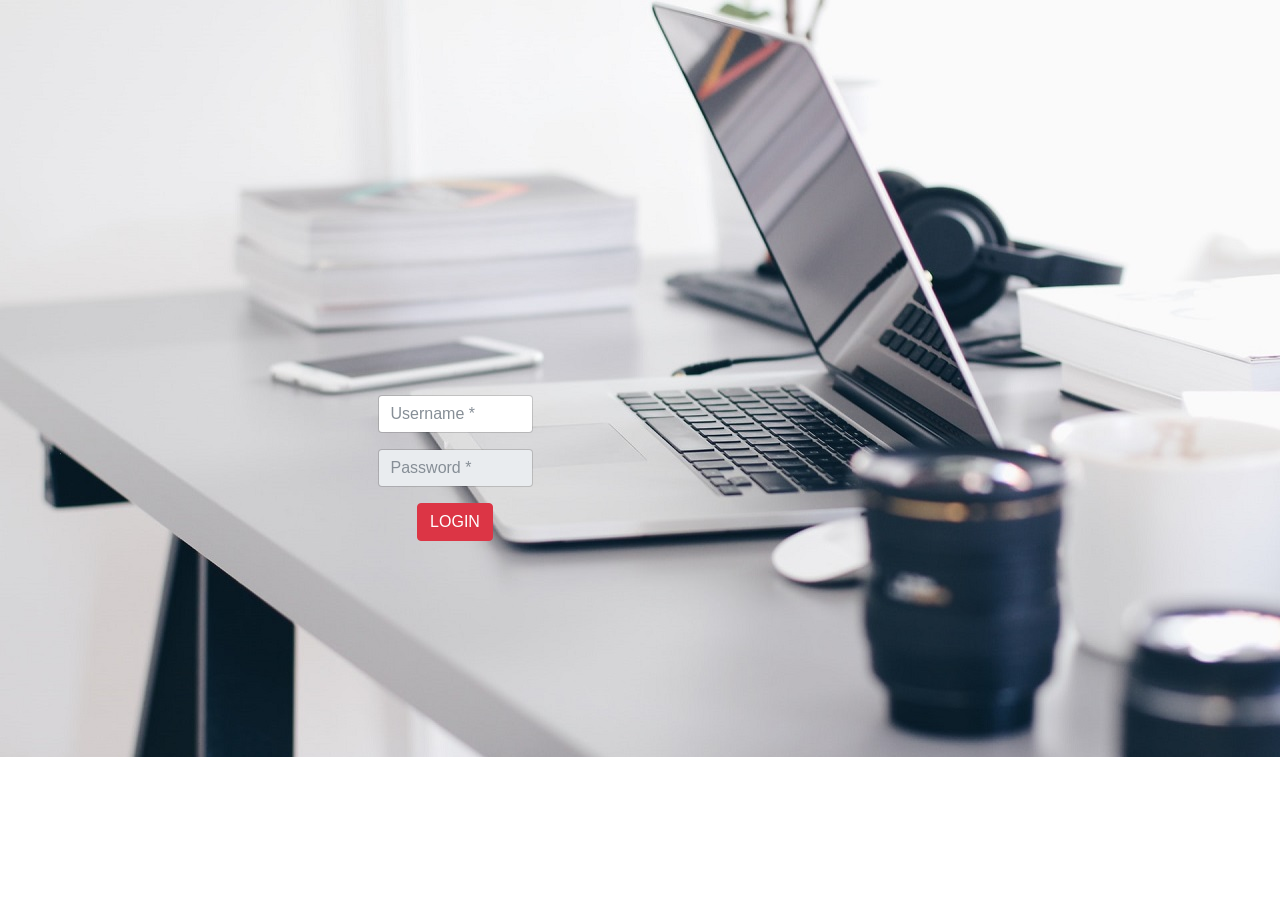
<file: index.html>
<!DOCTYPE html>
<html lang="en">

  <head>

    <meta charset="utf-8">
    <meta name="viewport" content="width=device-width, initial-scale=1, shrink-to-fit=no">
	<link rel="icon" type="image/png" href="assets/img/Infomedia.ico">
    <meta name="description" content="">
    <meta name="author" content="">

    <title>App PRA NPC</title>

    <!-- Bootstrap core CSS -->
    <link href="agency/css/bootstrap.min.css" rel="stylesheet">

    <!-- Custom fonts for this template -->
    <!--link href="agency/awesome/css/font-awesome.min.css" rel="stylesheet" type="text/css">
    <link href="https://fonts.googleapis.com/css?family=Montserrat:400,700" rel="stylesheet" type="text/css">
    <link href='https://fonts.googleapis.com/css?family=Kaushan+Script' rel='stylesheet' type='text/css'>
    <link href='https://fonts.googleapis.com/css?family=Droid+Serif:400,700,400italic,700italic' rel='stylesheet' type='text/css'>
    <link href='https://fonts.googleapis.com/css?family=Roboto+Slab:400,100,300,700' rel='stylesheet' type='text/css'>

    <!-- Custom styles for this template -->
    <link href="agency/css/agency.min.css" rel="stylesheet">

  </head>

  <body id="page-top">


    <!-- Header -->
    <header class="masthead" style="background-image:url(agency/img/wall2.jpg);">
      <div class="container">
        <div class="intro-text">
          <div class="intro-lead-in">
            <p>&nbsp;</p>
          </div>
          
		  <div class="col-lg-12">
            <form id="login" action='./index.php' method='post' autocomplete="off">
              <div class="row">
				<div class="col-md-3">
				</div>
                <div class="col-md-2">
                  <div class="form-group">
                    <input class="form-control" name="username" type="text" placeholder="Username *" autocomplete="off" required data-validation-required-message="Please enter your username.">
                    <p class="help-block text-danger"></p>
                  </div>
                  <div class="form-group">
                    <input class="form-control" name="password" type="password" placeholder="Password *" autocomplete="off" required readonly onFocus="$(this).removeAttr('readonly');" data-validation-required-message="Please enter your password.">
                    <p class="help-block text-danger"></p>
                  </div>
				  <div class="form-group">
                    <button id="sendMessageButton" class="btn btn-danger" type="submit">LOGIN</button>
                  </div>
                </div>
                <div class="col-md-2 text-left">
                  
                </div>
                <div class="clearfix"></div>
                
              </div>
            </form>
          </div>
        </div>
      </div>
    </header>


    <script src="agency/js/jquery.min.js"></script>
    <script src="agency/js/popper.min.js"></script>

    <!-- Plugin JavaScript -->
    <script src="agency/js/jquery.easing.min.js"></script>

  </body>

</html>
</file>
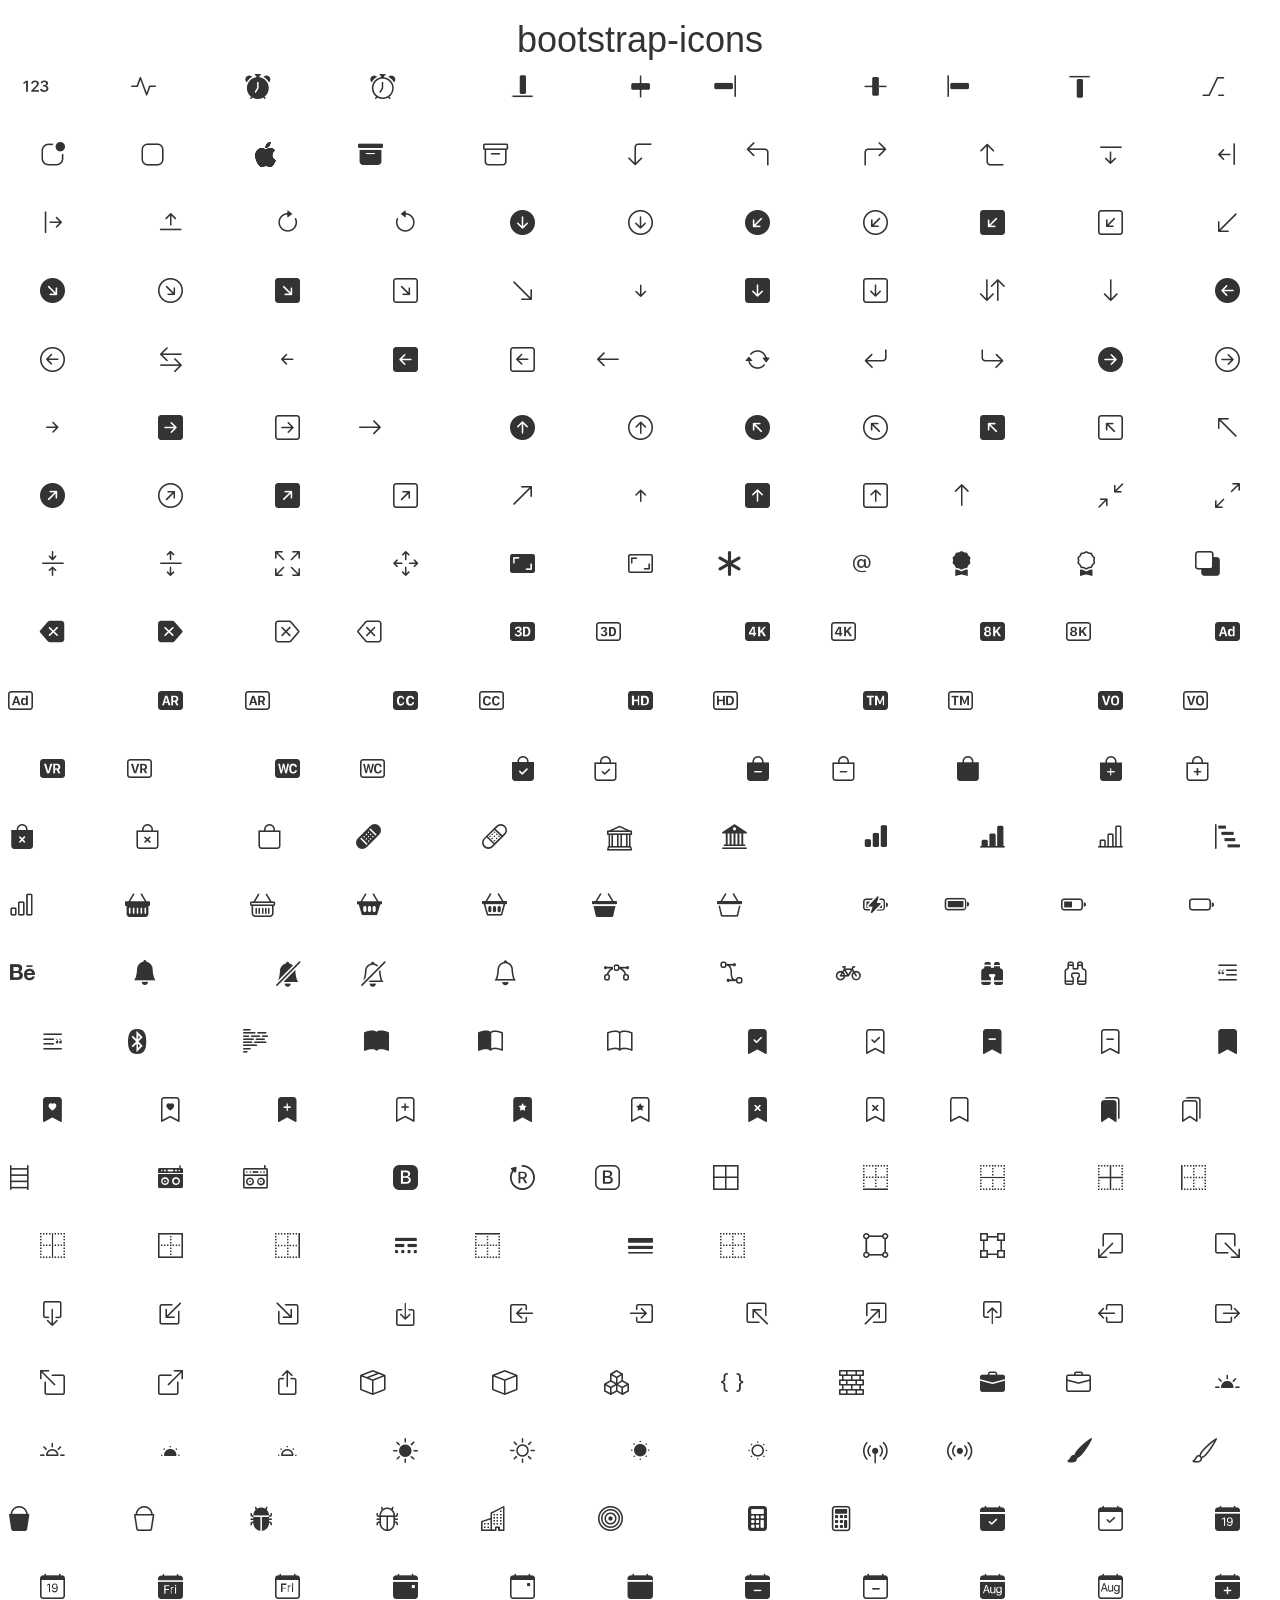
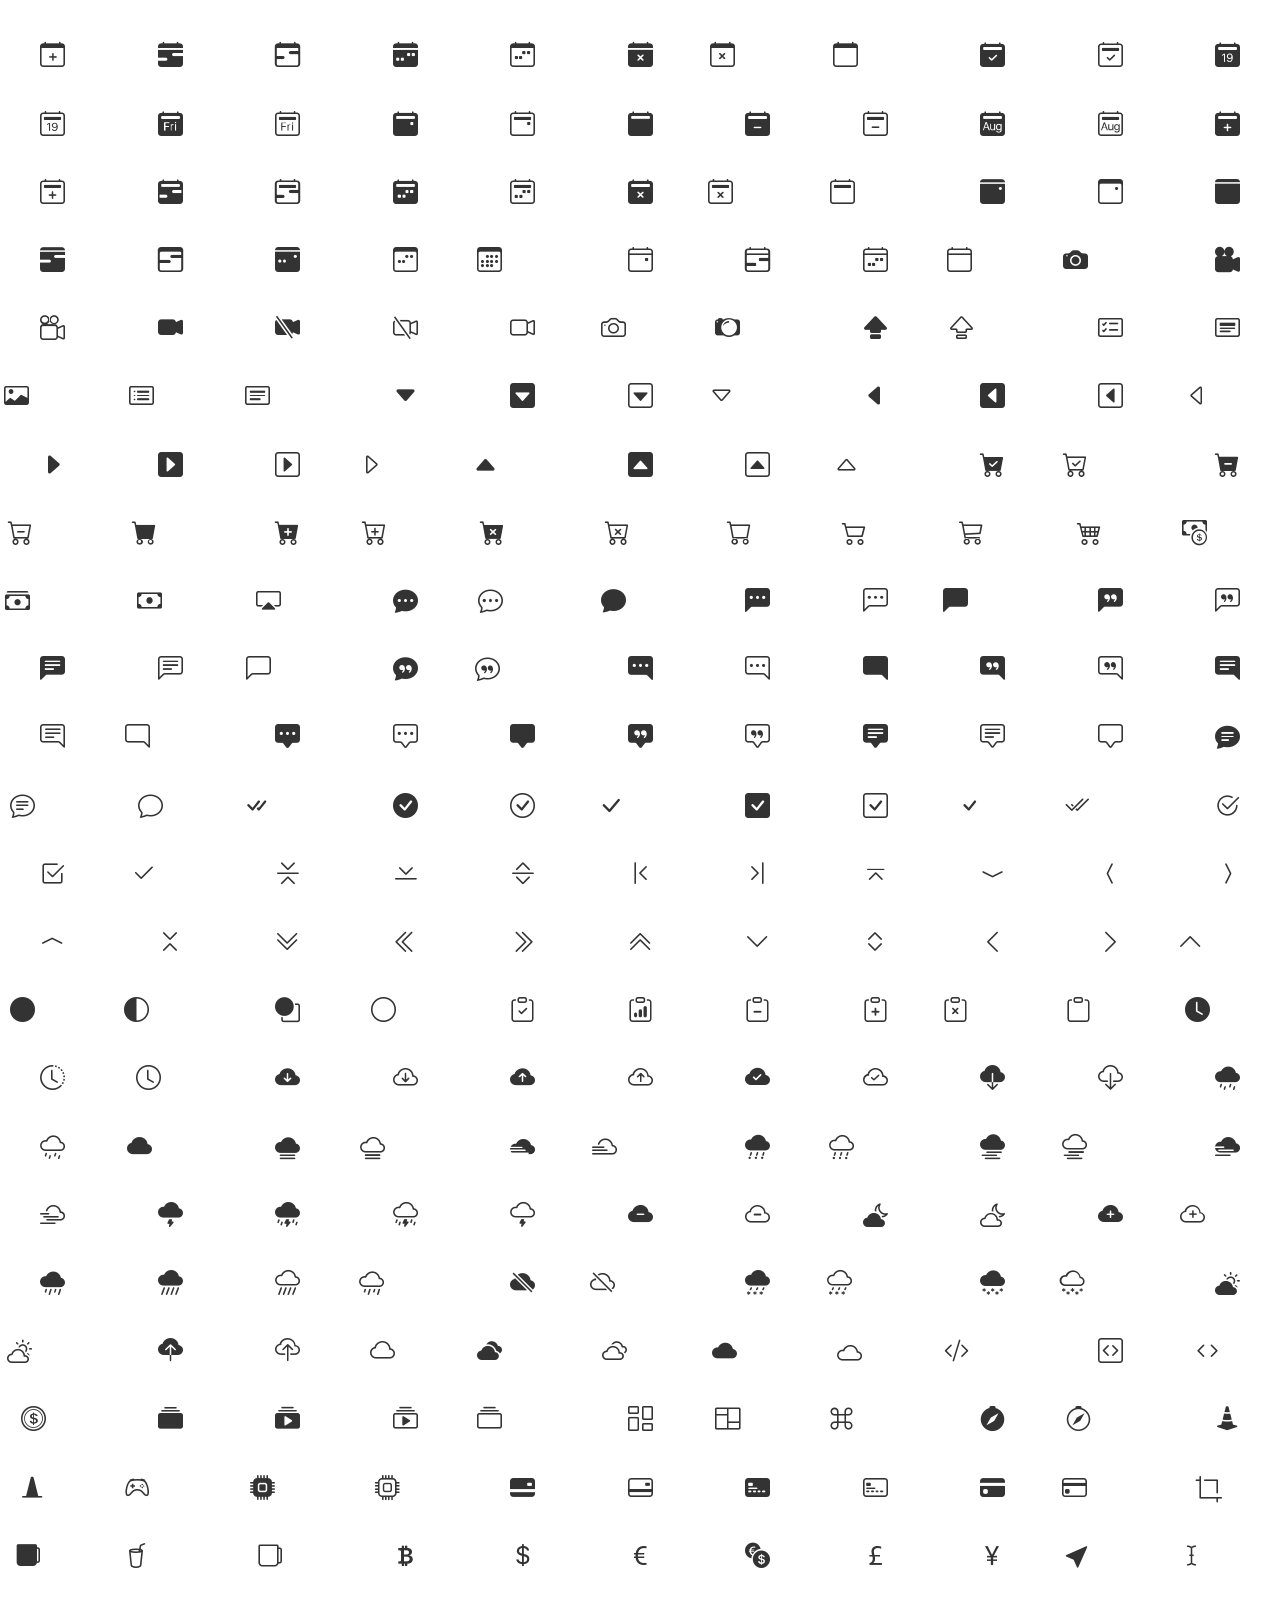
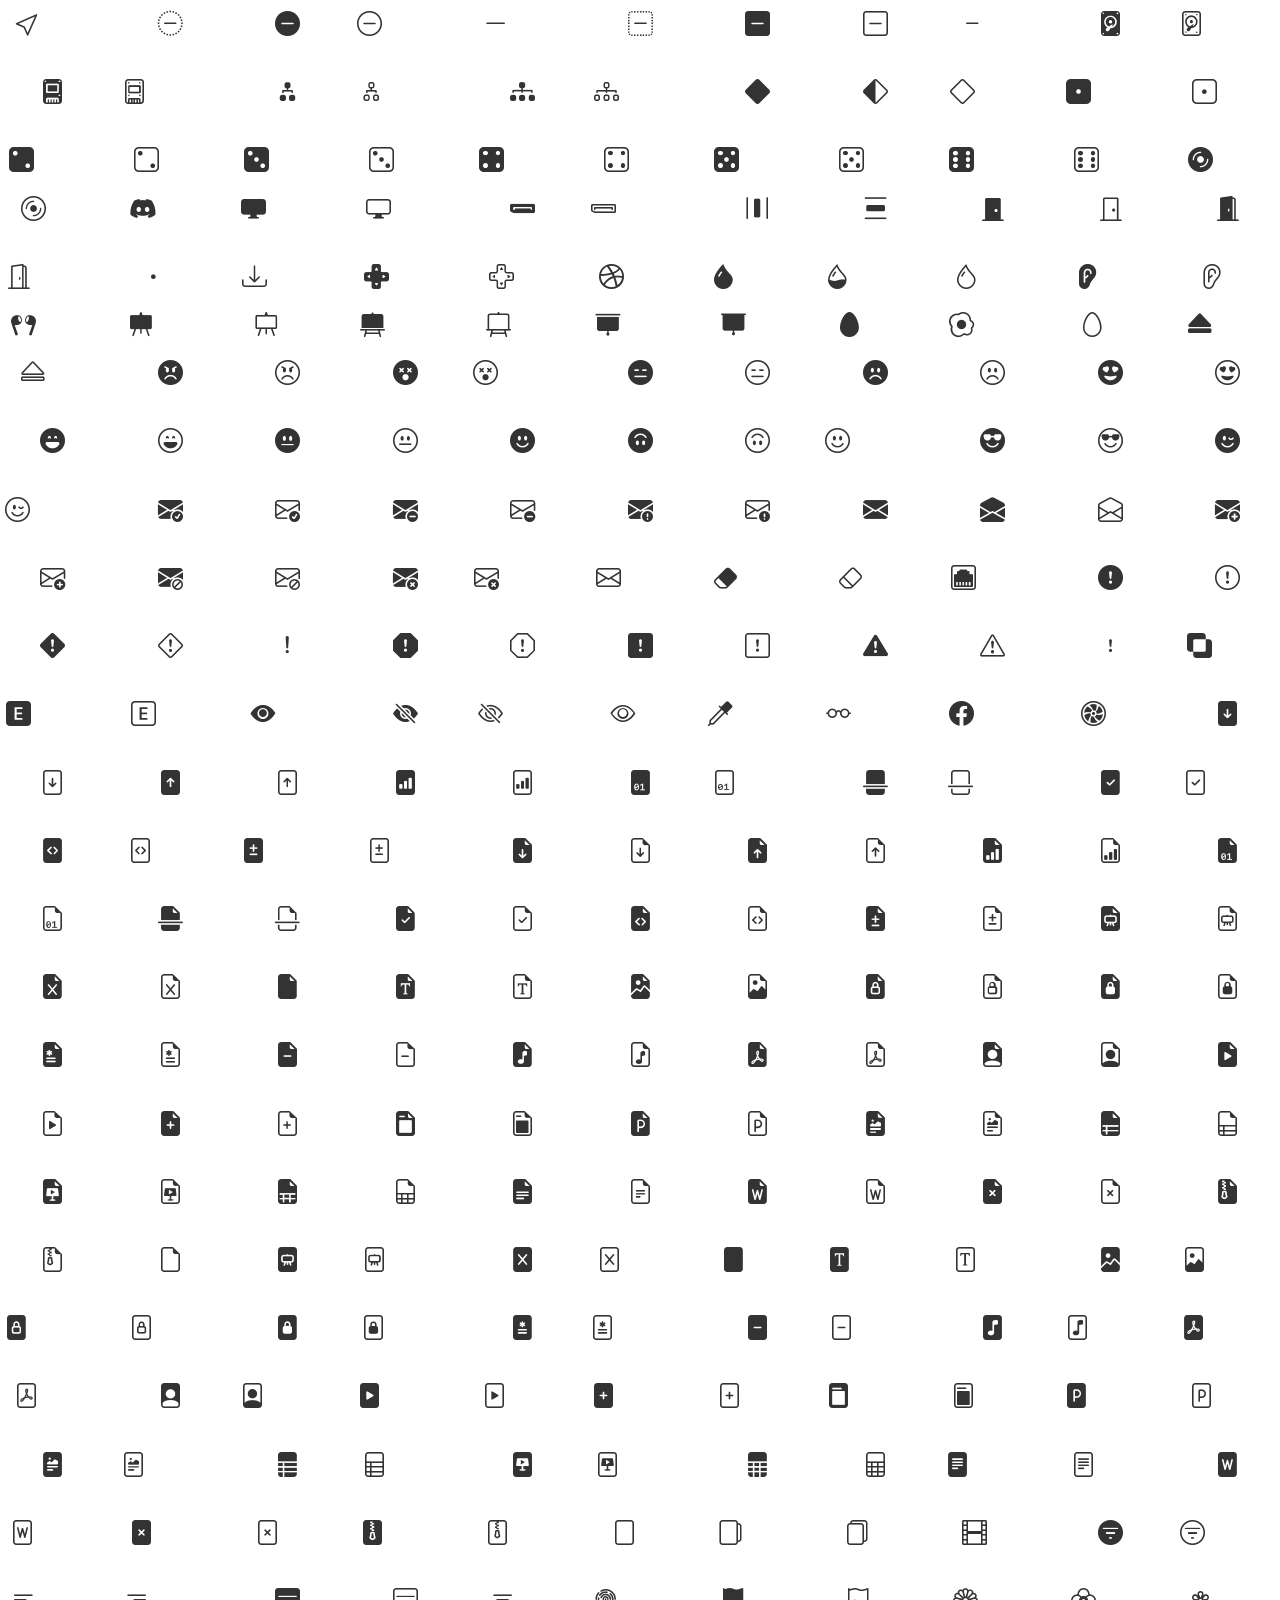
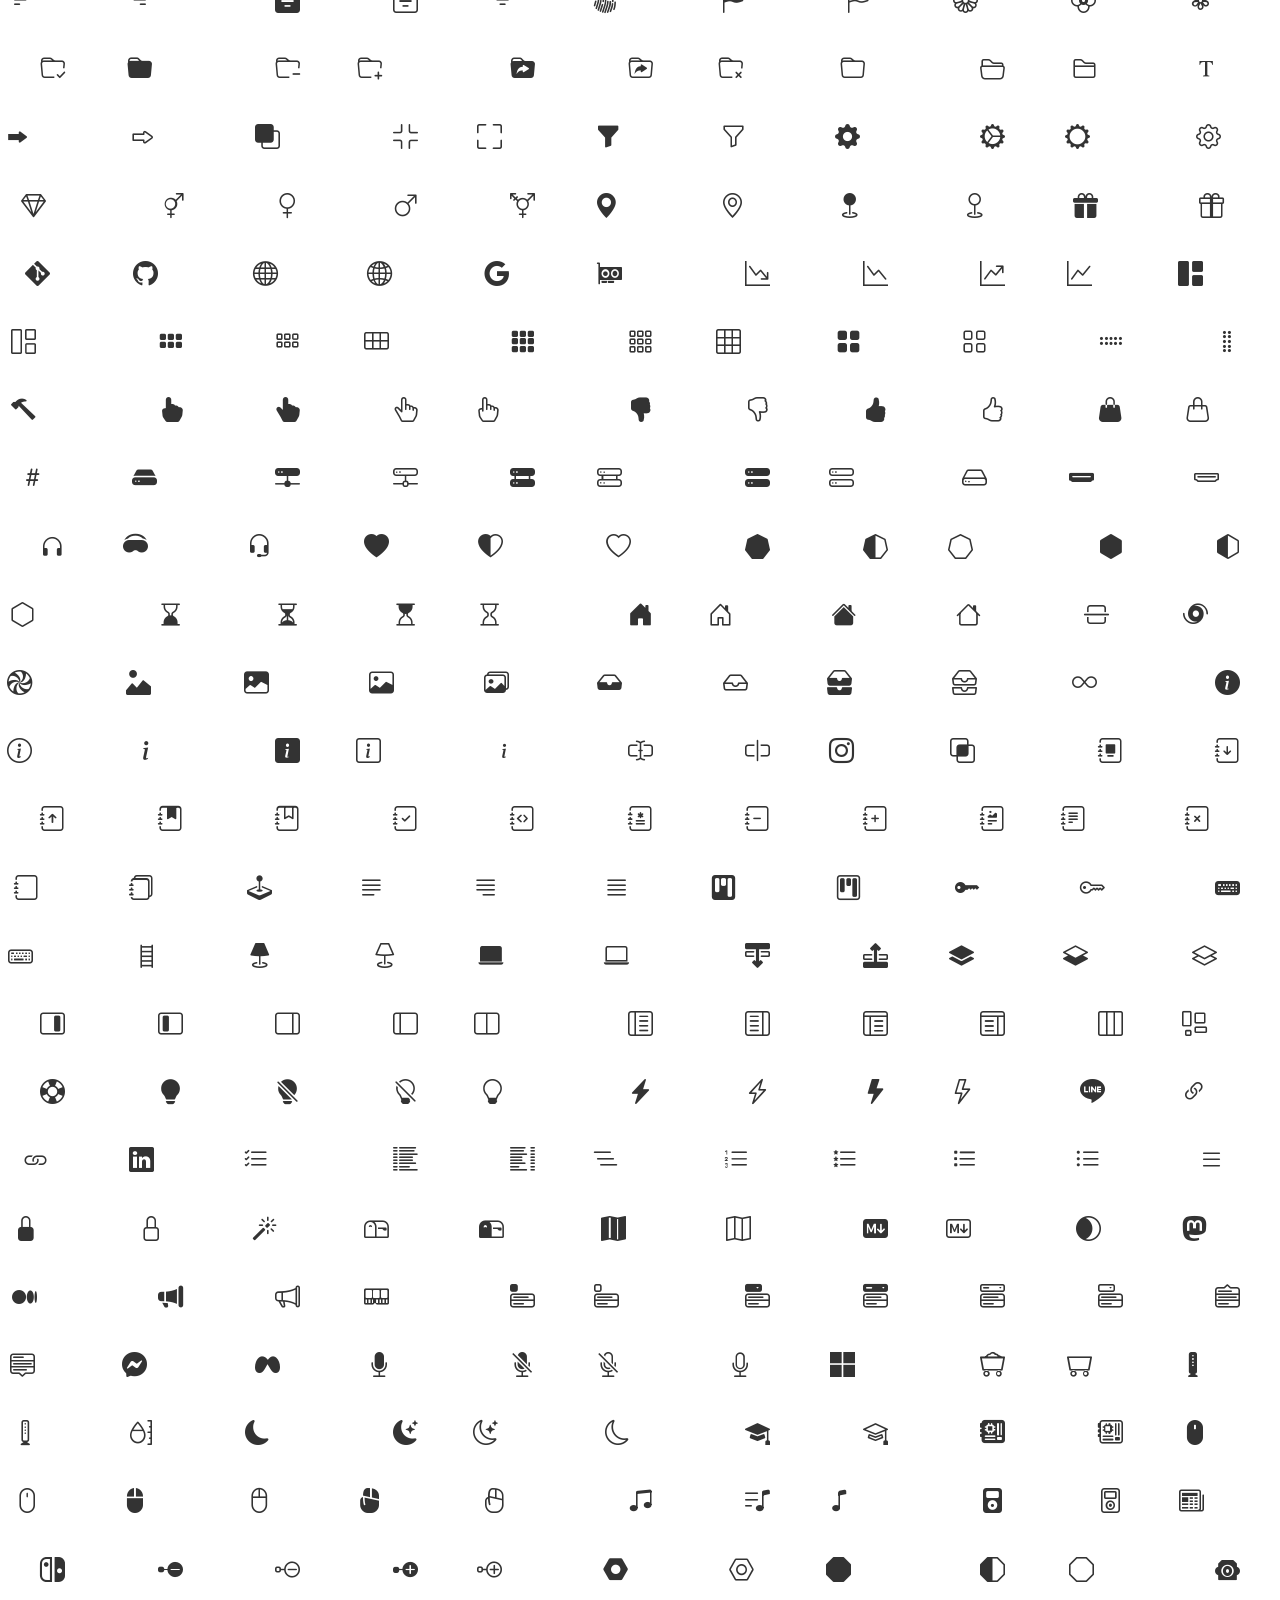
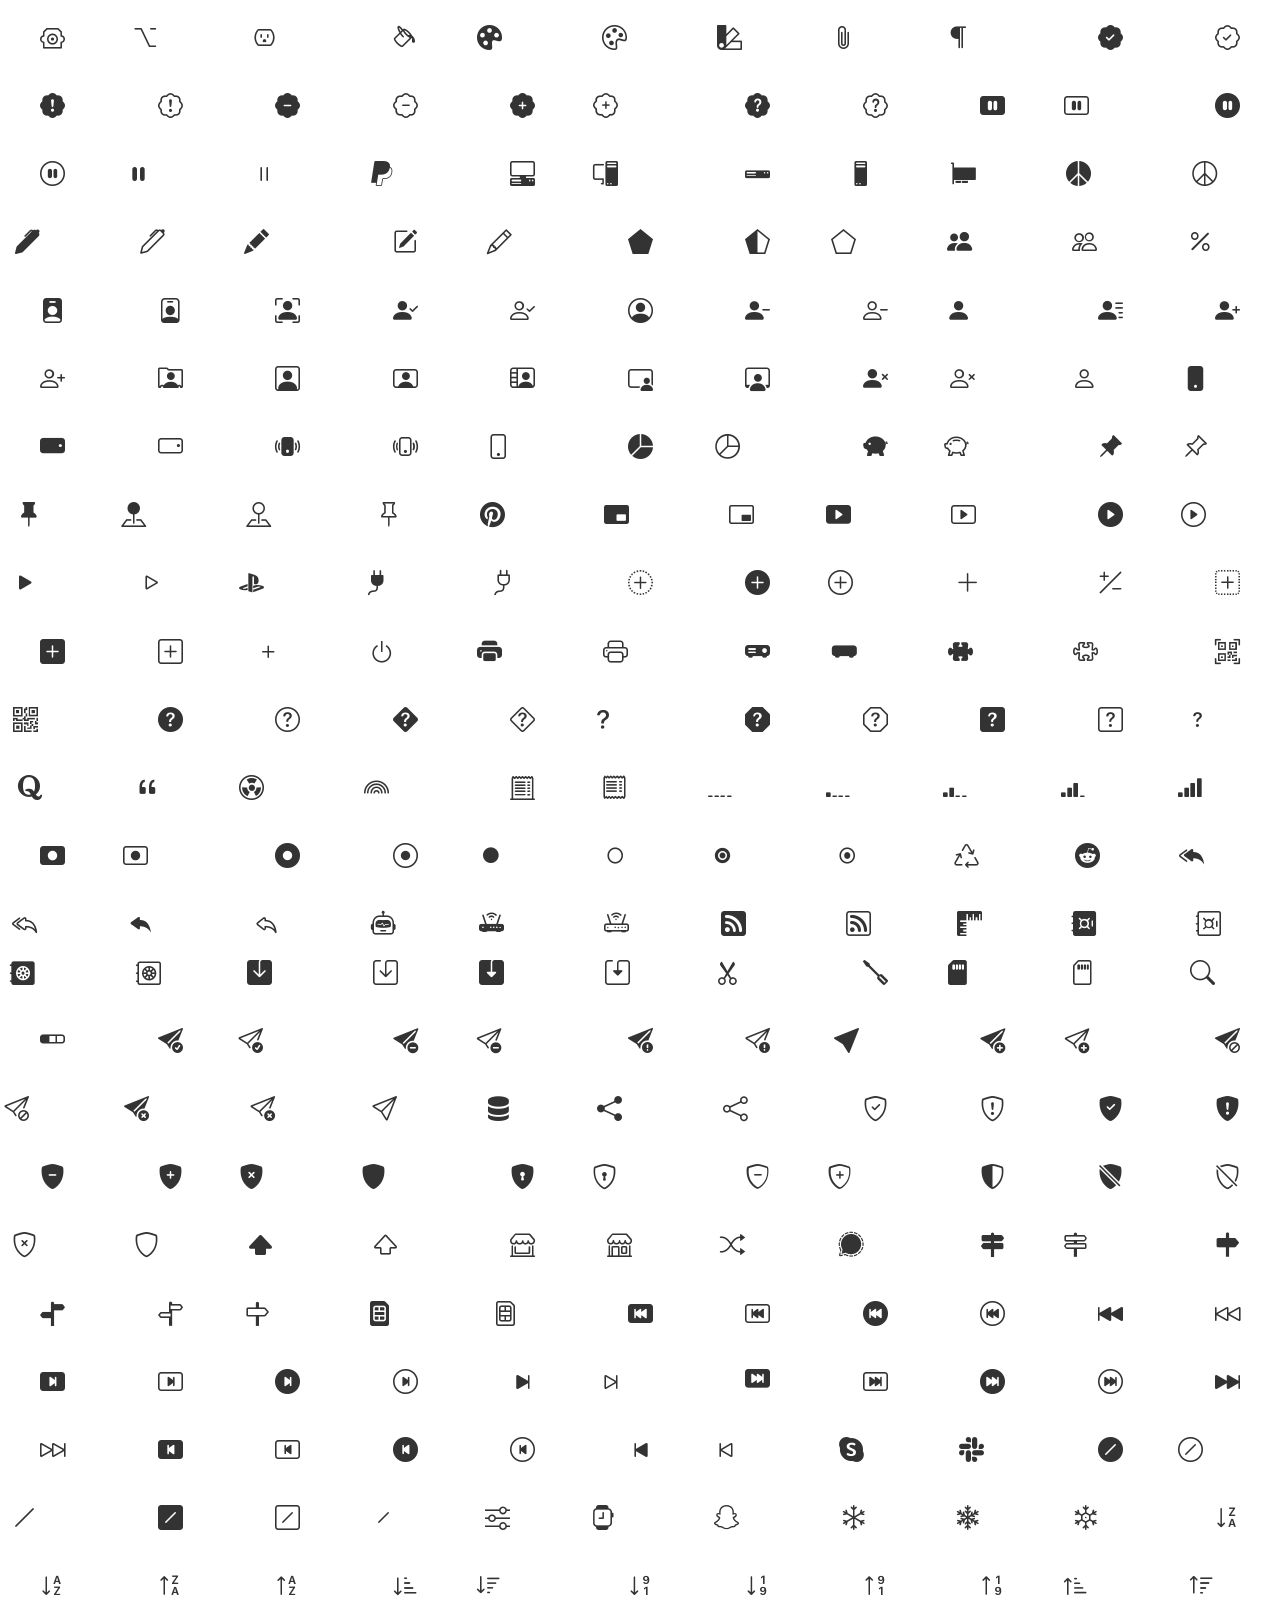
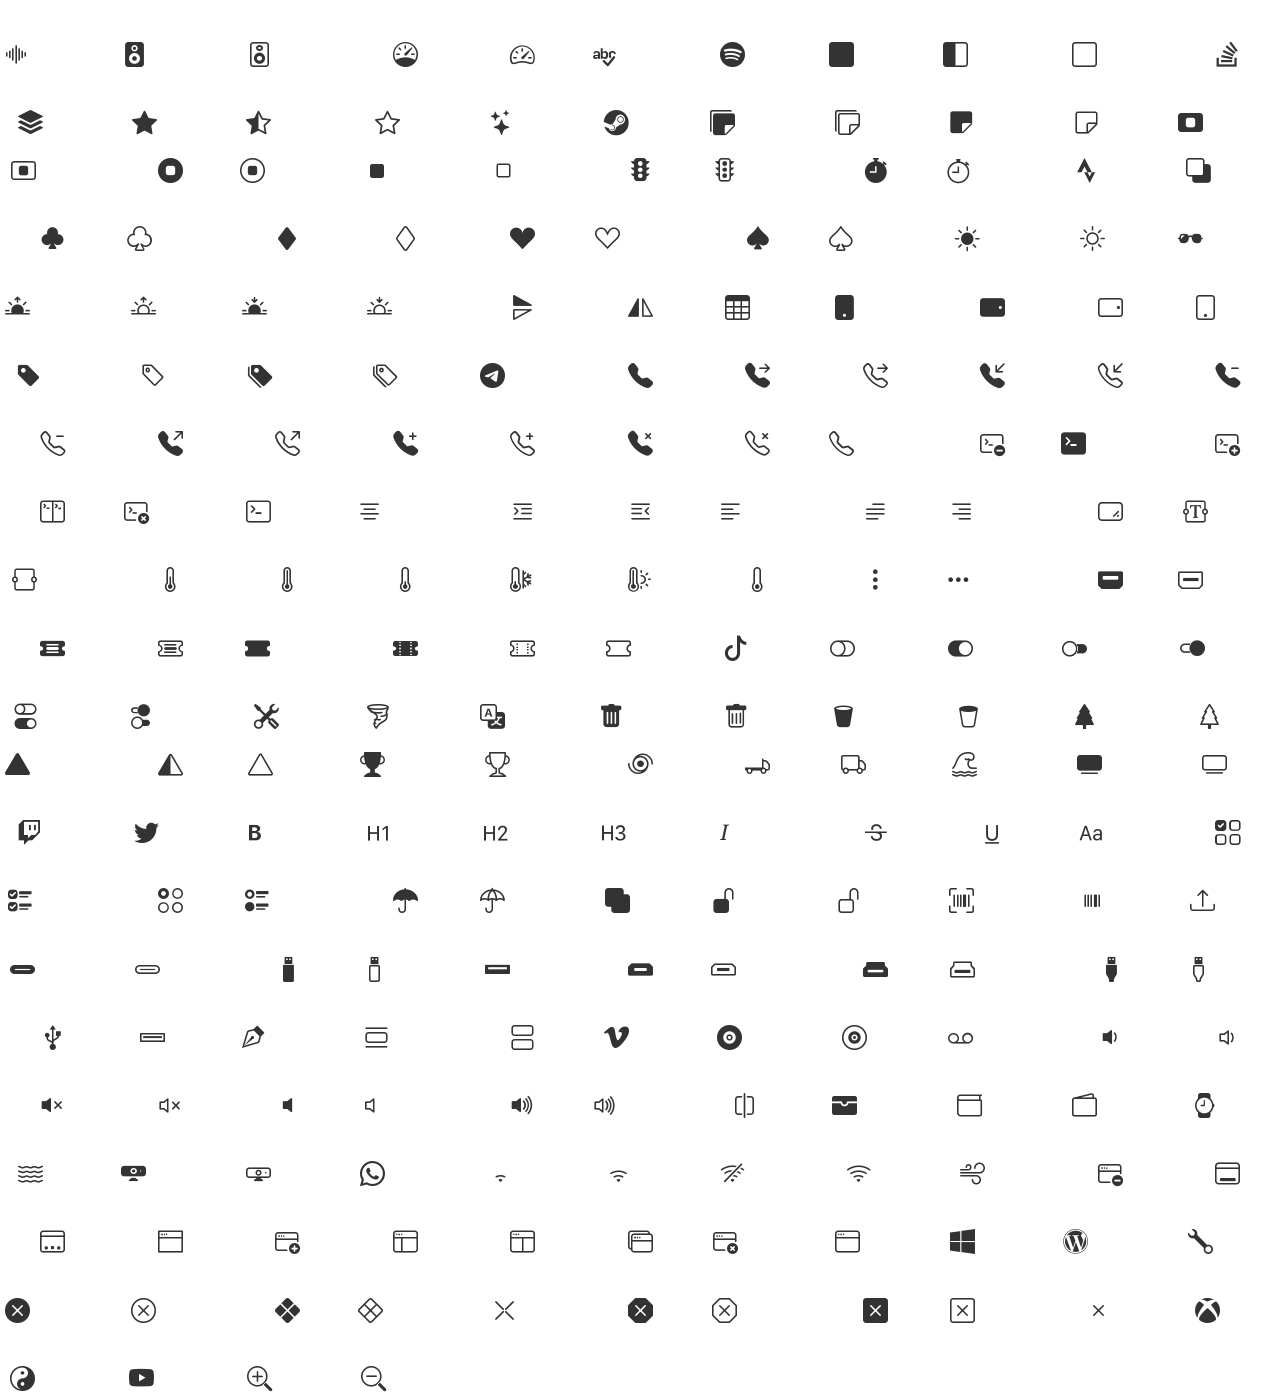
<file: assets/techie/vendor/bootstrap-icons/index.html>
<!doctype html>
<html lang="en">
<head>
  <meta charset="utf-8">
  <title>bootstrap-icons</title>

  <style>
    .icons {
      display: grid;
      max-width: 100%;
      grid-template-columns: repeat(auto-fit, minmax(100px, 1fr) );
      gap: 1.25rem;
    }
    .icon {
      background-color: var(--bs-light);
      border-radius: .25rem;
    }
    .bi {
      margin: .25rem;
      font-size: 2.5rem;
    }
    .label {
      font-family: var(--bs-font-monospace);
    }
    .label {
      display: inline-block;
      width: 100%;
      overflow: hidden;
      padding: .25rem;
      font-size: .625rem;
      text-overflow: ellipsis;
      white-space: nowrap;
    }
  </style>

  <link rel="stylesheet" href="/assets/css/bootstrap.min.css">
  <link rel="stylesheet" href="bootstrap-icons.css">
</head>
<body class="text-center">

  <h1>bootstrap-icons</h1>

  <div class="icons">
    <div class="icon">
      <i class="bi bi-123"></i>
      <div class="label">123</div>
    </div>
    <div class="icon">
      <i class="bi bi-activity"></i>
      <div class="label">activity</div>
    </div>
    <div class="icon">
      <i class="bi bi-alarm-fill"></i>
      <div class="label">alarm-fill</div>
    </div>
    <div class="icon">
      <i class="bi bi-alarm"></i>
      <div class="label">alarm</div>
    </div>
    <div class="icon">
      <i class="bi bi-align-bottom"></i>
      <div class="label">align-bottom</div>
    </div>
    <div class="icon">
      <i class="bi bi-align-center"></i>
      <div class="label">align-center</div>
    </div>
    <div class="icon">
      <i class="bi bi-align-end"></i>
      <div class="label">align-end</div>
    </div>
    <div class="icon">
      <i class="bi bi-align-middle"></i>
      <div class="label">align-middle</div>
    </div>
    <div class="icon">
      <i class="bi bi-align-start"></i>
      <div class="label">align-start</div>
    </div>
    <div class="icon">
      <i class="bi bi-align-top"></i>
      <div class="label">align-top</div>
    </div>
    <div class="icon">
      <i class="bi bi-alt"></i>
      <div class="label">alt</div>
    </div>
    <div class="icon">
      <i class="bi bi-app-indicator"></i>
      <div class="label">app-indicator</div>
    </div>
    <div class="icon">
      <i class="bi bi-app"></i>
      <div class="label">app</div>
    </div>
    <div class="icon">
      <i class="bi bi-apple"></i>
      <div class="label">apple</div>
    </div>
    <div class="icon">
      <i class="bi bi-archive-fill"></i>
      <div class="label">archive-fill</div>
    </div>
    <div class="icon">
      <i class="bi bi-archive"></i>
      <div class="label">archive</div>
    </div>
    <div class="icon">
      <i class="bi bi-arrow-90deg-down"></i>
      <div class="label">arrow-90deg-down</div>
    </div>
    <div class="icon">
      <i class="bi bi-arrow-90deg-left"></i>
      <div class="label">arrow-90deg-left</div>
    </div>
    <div class="icon">
      <i class="bi bi-arrow-90deg-right"></i>
      <div class="label">arrow-90deg-right</div>
    </div>
    <div class="icon">
      <i class="bi bi-arrow-90deg-up"></i>
      <div class="label">arrow-90deg-up</div>
    </div>
    <div class="icon">
      <i class="bi bi-arrow-bar-down"></i>
      <div class="label">arrow-bar-down</div>
    </div>
    <div class="icon">
      <i class="bi bi-arrow-bar-left"></i>
      <div class="label">arrow-bar-left</div>
    </div>
    <div class="icon">
      <i class="bi bi-arrow-bar-right"></i>
      <div class="label">arrow-bar-right</div>
    </div>
    <div class="icon">
      <i class="bi bi-arrow-bar-up"></i>
      <div class="label">arrow-bar-up</div>
    </div>
    <div class="icon">
      <i class="bi bi-arrow-clockwise"></i>
      <div class="label">arrow-clockwise</div>
    </div>
    <div class="icon">
      <i class="bi bi-arrow-counterclockwise"></i>
      <div class="label">arrow-counterclockwise</div>
    </div>
    <div class="icon">
      <i class="bi bi-arrow-down-circle-fill"></i>
      <div class="label">arrow-down-circle-fill</div>
    </div>
    <div class="icon">
      <i class="bi bi-arrow-down-circle"></i>
      <div class="label">arrow-down-circle</div>
    </div>
    <div class="icon">
      <i class="bi bi-arrow-down-left-circle-fill"></i>
      <div class="label">arrow-down-left-circle-fill</div>
    </div>
    <div class="icon">
      <i class="bi bi-arrow-down-left-circle"></i>
      <div class="label">arrow-down-left-circle</div>
    </div>
    <div class="icon">
      <i class="bi bi-arrow-down-left-square-fill"></i>
      <div class="label">arrow-down-left-square-fill</div>
    </div>
    <div class="icon">
      <i class="bi bi-arrow-down-left-square"></i>
      <div class="label">arrow-down-left-square</div>
    </div>
    <div class="icon">
      <i class="bi bi-arrow-down-left"></i>
      <div class="label">arrow-down-left</div>
    </div>
    <div class="icon">
      <i class="bi bi-arrow-down-right-circle-fill"></i>
      <div class="label">arrow-down-right-circle-fill</div>
    </div>
    <div class="icon">
      <i class="bi bi-arrow-down-right-circle"></i>
      <div class="label">arrow-down-right-circle</div>
    </div>
    <div class="icon">
      <i class="bi bi-arrow-down-right-square-fill"></i>
      <div class="label">arrow-down-right-square-fill</div>
    </div>
    <div class="icon">
      <i class="bi bi-arrow-down-right-square"></i>
      <div class="label">arrow-down-right-square</div>
    </div>
    <div class="icon">
      <i class="bi bi-arrow-down-right"></i>
      <div class="label">arrow-down-right</div>
    </div>
    <div class="icon">
      <i class="bi bi-arrow-down-short"></i>
      <div class="label">arrow-down-short</div>
    </div>
    <div class="icon">
      <i class="bi bi-arrow-down-square-fill"></i>
      <div class="label">arrow-down-square-fill</div>
    </div>
    <div class="icon">
      <i class="bi bi-arrow-down-square"></i>
      <div class="label">arrow-down-square</div>
    </div>
    <div class="icon">
      <i class="bi bi-arrow-down-up"></i>
      <div class="label">arrow-down-up</div>
    </div>
    <div class="icon">
      <i class="bi bi-arrow-down"></i>
      <div class="label">arrow-down</div>
    </div>
    <div class="icon">
      <i class="bi bi-arrow-left-circle-fill"></i>
      <div class="label">arrow-left-circle-fill</div>
    </div>
    <div class="icon">
      <i class="bi bi-arrow-left-circle"></i>
      <div class="label">arrow-left-circle</div>
    </div>
    <div class="icon">
      <i class="bi bi-arrow-left-right"></i>
      <div class="label">arrow-left-right</div>
    </div>
    <div class="icon">
      <i class="bi bi-arrow-left-short"></i>
      <div class="label">arrow-left-short</div>
    </div>
    <div class="icon">
      <i class="bi bi-arrow-left-square-fill"></i>
      <div class="label">arrow-left-square-fill</div>
    </div>
    <div class="icon">
      <i class="bi bi-arrow-left-square"></i>
      <div class="label">arrow-left-square</div>
    </div>
    <div class="icon">
      <i class="bi bi-arrow-left"></i>
      <div class="label">arrow-left</div>
    </div>
    <div class="icon">
      <i class="bi bi-arrow-repeat"></i>
      <div class="label">arrow-repeat</div>
    </div>
    <div class="icon">
      <i class="bi bi-arrow-return-left"></i>
      <div class="label">arrow-return-left</div>
    </div>
    <div class="icon">
      <i class="bi bi-arrow-return-right"></i>
      <div class="label">arrow-return-right</div>
    </div>
    <div class="icon">
      <i class="bi bi-arrow-right-circle-fill"></i>
      <div class="label">arrow-right-circle-fill</div>
    </div>
    <div class="icon">
      <i class="bi bi-arrow-right-circle"></i>
      <div class="label">arrow-right-circle</div>
    </div>
    <div class="icon">
      <i class="bi bi-arrow-right-short"></i>
      <div class="label">arrow-right-short</div>
    </div>
    <div class="icon">
      <i class="bi bi-arrow-right-square-fill"></i>
      <div class="label">arrow-right-square-fill</div>
    </div>
    <div class="icon">
      <i class="bi bi-arrow-right-square"></i>
      <div class="label">arrow-right-square</div>
    </div>
    <div class="icon">
      <i class="bi bi-arrow-right"></i>
      <div class="label">arrow-right</div>
    </div>
    <div class="icon">
      <i class="bi bi-arrow-up-circle-fill"></i>
      <div class="label">arrow-up-circle-fill</div>
    </div>
    <div class="icon">
      <i class="bi bi-arrow-up-circle"></i>
      <div class="label">arrow-up-circle</div>
    </div>
    <div class="icon">
      <i class="bi bi-arrow-up-left-circle-fill"></i>
      <div class="label">arrow-up-left-circle-fill</div>
    </div>
    <div class="icon">
      <i class="bi bi-arrow-up-left-circle"></i>
      <div class="label">arrow-up-left-circle</div>
    </div>
    <div class="icon">
      <i class="bi bi-arrow-up-left-square-fill"></i>
      <div class="label">arrow-up-left-square-fill</div>
    </div>
    <div class="icon">
      <i class="bi bi-arrow-up-left-square"></i>
      <div class="label">arrow-up-left-square</div>
    </div>
    <div class="icon">
      <i class="bi bi-arrow-up-left"></i>
      <div class="label">arrow-up-left</div>
    </div>
    <div class="icon">
      <i class="bi bi-arrow-up-right-circle-fill"></i>
      <div class="label">arrow-up-right-circle-fill</div>
    </div>
    <div class="icon">
      <i class="bi bi-arrow-up-right-circle"></i>
      <div class="label">arrow-up-right-circle</div>
    </div>
    <div class="icon">
      <i class="bi bi-arrow-up-right-square-fill"></i>
      <div class="label">arrow-up-right-square-fill</div>
    </div>
    <div class="icon">
      <i class="bi bi-arrow-up-right-square"></i>
      <div class="label">arrow-up-right-square</div>
    </div>
    <div class="icon">
      <i class="bi bi-arrow-up-right"></i>
      <div class="label">arrow-up-right</div>
    </div>
    <div class="icon">
      <i class="bi bi-arrow-up-short"></i>
      <div class="label">arrow-up-short</div>
    </div>
    <div class="icon">
      <i class="bi bi-arrow-up-square-fill"></i>
      <div class="label">arrow-up-square-fill</div>
    </div>
    <div class="icon">
      <i class="bi bi-arrow-up-square"></i>
      <div class="label">arrow-up-square</div>
    </div>
    <div class="icon">
      <i class="bi bi-arrow-up"></i>
      <div class="label">arrow-up</div>
    </div>
    <div class="icon">
      <i class="bi bi-arrows-angle-contract"></i>
      <div class="label">arrows-angle-contract</div>
    </div>
    <div class="icon">
      <i class="bi bi-arrows-angle-expand"></i>
      <div class="label">arrows-angle-expand</div>
    </div>
    <div class="icon">
      <i class="bi bi-arrows-collapse"></i>
      <div class="label">arrows-collapse</div>
    </div>
    <div class="icon">
      <i class="bi bi-arrows-expand"></i>
      <div class="label">arrows-expand</div>
    </div>
    <div class="icon">
      <i class="bi bi-arrows-fullscreen"></i>
      <div class="label">arrows-fullscreen</div>
    </div>
    <div class="icon">
      <i class="bi bi-arrows-move"></i>
      <div class="label">arrows-move</div>
    </div>
    <div class="icon">
      <i class="bi bi-aspect-ratio-fill"></i>
      <div class="label">aspect-ratio-fill</div>
    </div>
    <div class="icon">
      <i class="bi bi-aspect-ratio"></i>
      <div class="label">aspect-ratio</div>
    </div>
    <div class="icon">
      <i class="bi bi-asterisk"></i>
      <div class="label">asterisk</div>
    </div>
    <div class="icon">
      <i class="bi bi-at"></i>
      <div class="label">at</div>
    </div>
    <div class="icon">
      <i class="bi bi-award-fill"></i>
      <div class="label">award-fill</div>
    </div>
    <div class="icon">
      <i class="bi bi-award"></i>
      <div class="label">award</div>
    </div>
    <div class="icon">
      <i class="bi bi-back"></i>
      <div class="label">back</div>
    </div>
    <div class="icon">
      <i class="bi bi-backspace-fill"></i>
      <div class="label">backspace-fill</div>
    </div>
    <div class="icon">
      <i class="bi bi-backspace-reverse-fill"></i>
      <div class="label">backspace-reverse-fill</div>
    </div>
    <div class="icon">
      <i class="bi bi-backspace-reverse"></i>
      <div class="label">backspace-reverse</div>
    </div>
    <div class="icon">
      <i class="bi bi-backspace"></i>
      <div class="label">backspace</div>
    </div>
    <div class="icon">
      <i class="bi bi-badge-3d-fill"></i>
      <div class="label">badge-3d-fill</div>
    </div>
    <div class="icon">
      <i class="bi bi-badge-3d"></i>
      <div class="label">badge-3d</div>
    </div>
    <div class="icon">
      <i class="bi bi-badge-4k-fill"></i>
      <div class="label">badge-4k-fill</div>
    </div>
    <div class="icon">
      <i class="bi bi-badge-4k"></i>
      <div class="label">badge-4k</div>
    </div>
    <div class="icon">
      <i class="bi bi-badge-8k-fill"></i>
      <div class="label">badge-8k-fill</div>
    </div>
    <div class="icon">
      <i class="bi bi-badge-8k"></i>
      <div class="label">badge-8k</div>
    </div>
    <div class="icon">
      <i class="bi bi-badge-ad-fill"></i>
      <div class="label">badge-ad-fill</div>
    </div>
    <div class="icon">
      <i class="bi bi-badge-ad"></i>
      <div class="label">badge-ad</div>
    </div>
    <div class="icon">
      <i class="bi bi-badge-ar-fill"></i>
      <div class="label">badge-ar-fill</div>
    </div>
    <div class="icon">
      <i class="bi bi-badge-ar"></i>
      <div class="label">badge-ar</div>
    </div>
    <div class="icon">
      <i class="bi bi-badge-cc-fill"></i>
      <div class="label">badge-cc-fill</div>
    </div>
    <div class="icon">
      <i class="bi bi-badge-cc"></i>
      <div class="label">badge-cc</div>
    </div>
    <div class="icon">
      <i class="bi bi-badge-hd-fill"></i>
      <div class="label">badge-hd-fill</div>
    </div>
    <div class="icon">
      <i class="bi bi-badge-hd"></i>
      <div class="label">badge-hd</div>
    </div>
    <div class="icon">
      <i class="bi bi-badge-tm-fill"></i>
      <div class="label">badge-tm-fill</div>
    </div>
    <div class="icon">
      <i class="bi bi-badge-tm"></i>
      <div class="label">badge-tm</div>
    </div>
    <div class="icon">
      <i class="bi bi-badge-vo-fill"></i>
      <div class="label">badge-vo-fill</div>
    </div>
    <div class="icon">
      <i class="bi bi-badge-vo"></i>
      <div class="label">badge-vo</div>
    </div>
    <div class="icon">
      <i class="bi bi-badge-vr-fill"></i>
      <div class="label">badge-vr-fill</div>
    </div>
    <div class="icon">
      <i class="bi bi-badge-vr"></i>
      <div class="label">badge-vr</div>
    </div>
    <div class="icon">
      <i class="bi bi-badge-wc-fill"></i>
      <div class="label">badge-wc-fill</div>
    </div>
    <div class="icon">
      <i class="bi bi-badge-wc"></i>
      <div class="label">badge-wc</div>
    </div>
    <div class="icon">
      <i class="bi bi-bag-check-fill"></i>
      <div class="label">bag-check-fill</div>
    </div>
    <div class="icon">
      <i class="bi bi-bag-check"></i>
      <div class="label">bag-check</div>
    </div>
    <div class="icon">
      <i class="bi bi-bag-dash-fill"></i>
      <div class="label">bag-dash-fill</div>
    </div>
    <div class="icon">
      <i class="bi bi-bag-dash"></i>
      <div class="label">bag-dash</div>
    </div>
    <div class="icon">
      <i class="bi bi-bag-fill"></i>
      <div class="label">bag-fill</div>
    </div>
    <div class="icon">
      <i class="bi bi-bag-plus-fill"></i>
      <div class="label">bag-plus-fill</div>
    </div>
    <div class="icon">
      <i class="bi bi-bag-plus"></i>
      <div class="label">bag-plus</div>
    </div>
    <div class="icon">
      <i class="bi bi-bag-x-fill"></i>
      <div class="label">bag-x-fill</div>
    </div>
    <div class="icon">
      <i class="bi bi-bag-x"></i>
      <div class="label">bag-x</div>
    </div>
    <div class="icon">
      <i class="bi bi-bag"></i>
      <div class="label">bag</div>
    </div>
    <div class="icon">
      <i class="bi bi-bandaid-fill"></i>
      <div class="label">bandaid-fill</div>
    </div>
    <div class="icon">
      <i class="bi bi-bandaid"></i>
      <div class="label">bandaid</div>
    </div>
    <div class="icon">
      <i class="bi bi-bank"></i>
      <div class="label">bank</div>
    </div>
    <div class="icon">
      <i class="bi bi-bank2"></i>
      <div class="label">bank2</div>
    </div>
    <div class="icon">
      <i class="bi bi-bar-chart-fill"></i>
      <div class="label">bar-chart-fill</div>
    </div>
    <div class="icon">
      <i class="bi bi-bar-chart-line-fill"></i>
      <div class="label">bar-chart-line-fill</div>
    </div>
    <div class="icon">
      <i class="bi bi-bar-chart-line"></i>
      <div class="label">bar-chart-line</div>
    </div>
    <div class="icon">
      <i class="bi bi-bar-chart-steps"></i>
      <div class="label">bar-chart-steps</div>
    </div>
    <div class="icon">
      <i class="bi bi-bar-chart"></i>
      <div class="label">bar-chart</div>
    </div>
    <div class="icon">
      <i class="bi bi-basket-fill"></i>
      <div class="label">basket-fill</div>
    </div>
    <div class="icon">
      <i class="bi bi-basket"></i>
      <div class="label">basket</div>
    </div>
    <div class="icon">
      <i class="bi bi-basket2-fill"></i>
      <div class="label">basket2-fill</div>
    </div>
    <div class="icon">
      <i class="bi bi-basket2"></i>
      <div class="label">basket2</div>
    </div>
    <div class="icon">
      <i class="bi bi-basket3-fill"></i>
      <div class="label">basket3-fill</div>
    </div>
    <div class="icon">
      <i class="bi bi-basket3"></i>
      <div class="label">basket3</div>
    </div>
    <div class="icon">
      <i class="bi bi-battery-charging"></i>
      <div class="label">battery-charging</div>
    </div>
    <div class="icon">
      <i class="bi bi-battery-full"></i>
      <div class="label">battery-full</div>
    </div>
    <div class="icon">
      <i class="bi bi-battery-half"></i>
      <div class="label">battery-half</div>
    </div>
    <div class="icon">
      <i class="bi bi-battery"></i>
      <div class="label">battery</div>
    </div>
    <div class="icon">
      <i class="bi bi-behance"></i>
      <div class="label">behance</div>
    </div>
    <div class="icon">
      <i class="bi bi-bell-fill"></i>
      <div class="label">bell-fill</div>
    </div>
    <div class="icon">
      <i class="bi bi-bell-slash-fill"></i>
      <div class="label">bell-slash-fill</div>
    </div>
    <div class="icon">
      <i class="bi bi-bell-slash"></i>
      <div class="label">bell-slash</div>
    </div>
    <div class="icon">
      <i class="bi bi-bell"></i>
      <div class="label">bell</div>
    </div>
    <div class="icon">
      <i class="bi bi-bezier"></i>
      <div class="label">bezier</div>
    </div>
    <div class="icon">
      <i class="bi bi-bezier2"></i>
      <div class="label">bezier2</div>
    </div>
    <div class="icon">
      <i class="bi bi-bicycle"></i>
      <div class="label">bicycle</div>
    </div>
    <div class="icon">
      <i class="bi bi-binoculars-fill"></i>
      <div class="label">binoculars-fill</div>
    </div>
    <div class="icon">
      <i class="bi bi-binoculars"></i>
      <div class="label">binoculars</div>
    </div>
    <div class="icon">
      <i class="bi bi-blockquote-left"></i>
      <div class="label">blockquote-left</div>
    </div>
    <div class="icon">
      <i class="bi bi-blockquote-right"></i>
      <div class="label">blockquote-right</div>
    </div>
    <div class="icon">
      <i class="bi bi-bluetooth"></i>
      <div class="label">bluetooth</div>
    </div>
    <div class="icon">
      <i class="bi bi-body-text"></i>
      <div class="label">body-text</div>
    </div>
    <div class="icon">
      <i class="bi bi-book-fill"></i>
      <div class="label">book-fill</div>
    </div>
    <div class="icon">
      <i class="bi bi-book-half"></i>
      <div class="label">book-half</div>
    </div>
    <div class="icon">
      <i class="bi bi-book"></i>
      <div class="label">book</div>
    </div>
    <div class="icon">
      <i class="bi bi-bookmark-check-fill"></i>
      <div class="label">bookmark-check-fill</div>
    </div>
    <div class="icon">
      <i class="bi bi-bookmark-check"></i>
      <div class="label">bookmark-check</div>
    </div>
    <div class="icon">
      <i class="bi bi-bookmark-dash-fill"></i>
      <div class="label">bookmark-dash-fill</div>
    </div>
    <div class="icon">
      <i class="bi bi-bookmark-dash"></i>
      <div class="label">bookmark-dash</div>
    </div>
    <div class="icon">
      <i class="bi bi-bookmark-fill"></i>
      <div class="label">bookmark-fill</div>
    </div>
    <div class="icon">
      <i class="bi bi-bookmark-heart-fill"></i>
      <div class="label">bookmark-heart-fill</div>
    </div>
    <div class="icon">
      <i class="bi bi-bookmark-heart"></i>
      <div class="label">bookmark-heart</div>
    </div>
    <div class="icon">
      <i class="bi bi-bookmark-plus-fill"></i>
      <div class="label">bookmark-plus-fill</div>
    </div>
    <div class="icon">
      <i class="bi bi-bookmark-plus"></i>
      <div class="label">bookmark-plus</div>
    </div>
    <div class="icon">
      <i class="bi bi-bookmark-star-fill"></i>
      <div class="label">bookmark-star-fill</div>
    </div>
    <div class="icon">
      <i class="bi bi-bookmark-star"></i>
      <div class="label">bookmark-star</div>
    </div>
    <div class="icon">
      <i class="bi bi-bookmark-x-fill"></i>
      <div class="label">bookmark-x-fill</div>
    </div>
    <div class="icon">
      <i class="bi bi-bookmark-x"></i>
      <div class="label">bookmark-x</div>
    </div>
    <div class="icon">
      <i class="bi bi-bookmark"></i>
      <div class="label">bookmark</div>
    </div>
    <div class="icon">
      <i class="bi bi-bookmarks-fill"></i>
      <div class="label">bookmarks-fill</div>
    </div>
    <div class="icon">
      <i class="bi bi-bookmarks"></i>
      <div class="label">bookmarks</div>
    </div>
    <div class="icon">
      <i class="bi bi-bookshelf"></i>
      <div class="label">bookshelf</div>
    </div>
    <div class="icon">
      <i class="bi bi-boombox-fill"></i>
      <div class="label">boombox-fill</div>
    </div>
    <div class="icon">
      <i class="bi bi-boombox"></i>
      <div class="label">boombox</div>
    </div>
    <div class="icon">
      <i class="bi bi-bootstrap-fill"></i>
      <div class="label">bootstrap-fill</div>
    </div>
    <div class="icon">
      <i class="bi bi-bootstrap-reboot"></i>
      <div class="label">bootstrap-reboot</div>
    </div>
    <div class="icon">
      <i class="bi bi-bootstrap"></i>
      <div class="label">bootstrap</div>
    </div>
    <div class="icon">
      <i class="bi bi-border-all"></i>
      <div class="label">border-all</div>
    </div>
    <div class="icon">
      <i class="bi bi-border-bottom"></i>
      <div class="label">border-bottom</div>
    </div>
    <div class="icon">
      <i class="bi bi-border-center"></i>
      <div class="label">border-center</div>
    </div>
    <div class="icon">
      <i class="bi bi-border-inner"></i>
      <div class="label">border-inner</div>
    </div>
    <div class="icon">
      <i class="bi bi-border-left"></i>
      <div class="label">border-left</div>
    </div>
    <div class="icon">
      <i class="bi bi-border-middle"></i>
      <div class="label">border-middle</div>
    </div>
    <div class="icon">
      <i class="bi bi-border-outer"></i>
      <div class="label">border-outer</div>
    </div>
    <div class="icon">
      <i class="bi bi-border-right"></i>
      <div class="label">border-right</div>
    </div>
    <div class="icon">
      <i class="bi bi-border-style"></i>
      <div class="label">border-style</div>
    </div>
    <div class="icon">
      <i class="bi bi-border-top"></i>
      <div class="label">border-top</div>
    </div>
    <div class="icon">
      <i class="bi bi-border-width"></i>
      <div class="label">border-width</div>
    </div>
    <div class="icon">
      <i class="bi bi-border"></i>
      <div class="label">border</div>
    </div>
    <div class="icon">
      <i class="bi bi-bounding-box-circles"></i>
      <div class="label">bounding-box-circles</div>
    </div>
    <div class="icon">
      <i class="bi bi-bounding-box"></i>
      <div class="label">bounding-box</div>
    </div>
    <div class="icon">
      <i class="bi bi-box-arrow-down-left"></i>
      <div class="label">box-arrow-down-left</div>
    </div>
    <div class="icon">
      <i class="bi bi-box-arrow-down-right"></i>
      <div class="label">box-arrow-down-right</div>
    </div>
    <div class="icon">
      <i class="bi bi-box-arrow-down"></i>
      <div class="label">box-arrow-down</div>
    </div>
    <div class="icon">
      <i class="bi bi-box-arrow-in-down-left"></i>
      <div class="label">box-arrow-in-down-left</div>
    </div>
    <div class="icon">
      <i class="bi bi-box-arrow-in-down-right"></i>
      <div class="label">box-arrow-in-down-right</div>
    </div>
    <div class="icon">
      <i class="bi bi-box-arrow-in-down"></i>
      <div class="label">box-arrow-in-down</div>
    </div>
    <div class="icon">
      <i class="bi bi-box-arrow-in-left"></i>
      <div class="label">box-arrow-in-left</div>
    </div>
    <div class="icon">
      <i class="bi bi-box-arrow-in-right"></i>
      <div class="label">box-arrow-in-right</div>
    </div>
    <div class="icon">
      <i class="bi bi-box-arrow-in-up-left"></i>
      <div class="label">box-arrow-in-up-left</div>
    </div>
    <div class="icon">
      <i class="bi bi-box-arrow-in-up-right"></i>
      <div class="label">box-arrow-in-up-right</div>
    </div>
    <div class="icon">
      <i class="bi bi-box-arrow-in-up"></i>
      <div class="label">box-arrow-in-up</div>
    </div>
    <div class="icon">
      <i class="bi bi-box-arrow-left"></i>
      <div class="label">box-arrow-left</div>
    </div>
    <div class="icon">
      <i class="bi bi-box-arrow-right"></i>
      <div class="label">box-arrow-right</div>
    </div>
    <div class="icon">
      <i class="bi bi-box-arrow-up-left"></i>
      <div class="label">box-arrow-up-left</div>
    </div>
    <div class="icon">
      <i class="bi bi-box-arrow-up-right"></i>
      <div class="label">box-arrow-up-right</div>
    </div>
    <div class="icon">
      <i class="bi bi-box-arrow-up"></i>
      <div class="label">box-arrow-up</div>
    </div>
    <div class="icon">
      <i class="bi bi-box-seam"></i>
      <div class="label">box-seam</div>
    </div>
    <div class="icon">
      <i class="bi bi-box"></i>
      <div class="label">box</div>
    </div>
    <div class="icon">
      <i class="bi bi-boxes"></i>
      <div class="label">boxes</div>
    </div>
    <div class="icon">
      <i class="bi bi-braces"></i>
      <div class="label">braces</div>
    </div>
    <div class="icon">
      <i class="bi bi-bricks"></i>
      <div class="label">bricks</div>
    </div>
    <div class="icon">
      <i class="bi bi-briefcase-fill"></i>
      <div class="label">briefcase-fill</div>
    </div>
    <div class="icon">
      <i class="bi bi-briefcase"></i>
      <div class="label">briefcase</div>
    </div>
    <div class="icon">
      <i class="bi bi-brightness-alt-high-fill"></i>
      <div class="label">brightness-alt-high-fill</div>
    </div>
    <div class="icon">
      <i class="bi bi-brightness-alt-high"></i>
      <div class="label">brightness-alt-high</div>
    </div>
    <div class="icon">
      <i class="bi bi-brightness-alt-low-fill"></i>
      <div class="label">brightness-alt-low-fill</div>
    </div>
    <div class="icon">
      <i class="bi bi-brightness-alt-low"></i>
      <div class="label">brightness-alt-low</div>
    </div>
    <div class="icon">
      <i class="bi bi-brightness-high-fill"></i>
      <div class="label">brightness-high-fill</div>
    </div>
    <div class="icon">
      <i class="bi bi-brightness-high"></i>
      <div class="label">brightness-high</div>
    </div>
    <div class="icon">
      <i class="bi bi-brightness-low-fill"></i>
      <div class="label">brightness-low-fill</div>
    </div>
    <div class="icon">
      <i class="bi bi-brightness-low"></i>
      <div class="label">brightness-low</div>
    </div>
    <div class="icon">
      <i class="bi bi-broadcast-pin"></i>
      <div class="label">broadcast-pin</div>
    </div>
    <div class="icon">
      <i class="bi bi-broadcast"></i>
      <div class="label">broadcast</div>
    </div>
    <div class="icon">
      <i class="bi bi-brush-fill"></i>
      <div class="label">brush-fill</div>
    </div>
    <div class="icon">
      <i class="bi bi-brush"></i>
      <div class="label">brush</div>
    </div>
    <div class="icon">
      <i class="bi bi-bucket-fill"></i>
      <div class="label">bucket-fill</div>
    </div>
    <div class="icon">
      <i class="bi bi-bucket"></i>
      <div class="label">bucket</div>
    </div>
    <div class="icon">
      <i class="bi bi-bug-fill"></i>
      <div class="label">bug-fill</div>
    </div>
    <div class="icon">
      <i class="bi bi-bug"></i>
      <div class="label">bug</div>
    </div>
    <div class="icon">
      <i class="bi bi-building"></i>
      <div class="label">building</div>
    </div>
    <div class="icon">
      <i class="bi bi-bullseye"></i>
      <div class="label">bullseye</div>
    </div>
    <div class="icon">
      <i class="bi bi-calculator-fill"></i>
      <div class="label">calculator-fill</div>
    </div>
    <div class="icon">
      <i class="bi bi-calculator"></i>
      <div class="label">calculator</div>
    </div>
    <div class="icon">
      <i class="bi bi-calendar-check-fill"></i>
      <div class="label">calendar-check-fill</div>
    </div>
    <div class="icon">
      <i class="bi bi-calendar-check"></i>
      <div class="label">calendar-check</div>
    </div>
    <div class="icon">
      <i class="bi bi-calendar-date-fill"></i>
      <div class="label">calendar-date-fill</div>
    </div>
    <div class="icon">
      <i class="bi bi-calendar-date"></i>
      <div class="label">calendar-date</div>
    </div>
    <div class="icon">
      <i class="bi bi-calendar-day-fill"></i>
      <div class="label">calendar-day-fill</div>
    </div>
    <div class="icon">
      <i class="bi bi-calendar-day"></i>
      <div class="label">calendar-day</div>
    </div>
    <div class="icon">
      <i class="bi bi-calendar-event-fill"></i>
      <div class="label">calendar-event-fill</div>
    </div>
    <div class="icon">
      <i class="bi bi-calendar-event"></i>
      <div class="label">calendar-event</div>
    </div>
    <div class="icon">
      <i class="bi bi-calendar-fill"></i>
      <div class="label">calendar-fill</div>
    </div>
    <div class="icon">
      <i class="bi bi-calendar-minus-fill"></i>
      <div class="label">calendar-minus-fill</div>
    </div>
    <div class="icon">
      <i class="bi bi-calendar-minus"></i>
      <div class="label">calendar-minus</div>
    </div>
    <div class="icon">
      <i class="bi bi-calendar-month-fill"></i>
      <div class="label">calendar-month-fill</div>
    </div>
    <div class="icon">
      <i class="bi bi-calendar-month"></i>
      <div class="label">calendar-month</div>
    </div>
    <div class="icon">
      <i class="bi bi-calendar-plus-fill"></i>
      <div class="label">calendar-plus-fill</div>
    </div>
    <div class="icon">
      <i class="bi bi-calendar-plus"></i>
      <div class="label">calendar-plus</div>
    </div>
    <div class="icon">
      <i class="bi bi-calendar-range-fill"></i>
      <div class="label">calendar-range-fill</div>
    </div>
    <div class="icon">
      <i class="bi bi-calendar-range"></i>
      <div class="label">calendar-range</div>
    </div>
    <div class="icon">
      <i class="bi bi-calendar-week-fill"></i>
      <div class="label">calendar-week-fill</div>
    </div>
    <div class="icon">
      <i class="bi bi-calendar-week"></i>
      <div class="label">calendar-week</div>
    </div>
    <div class="icon">
      <i class="bi bi-calendar-x-fill"></i>
      <div class="label">calendar-x-fill</div>
    </div>
    <div class="icon">
      <i class="bi bi-calendar-x"></i>
      <div class="label">calendar-x</div>
    </div>
    <div class="icon">
      <i class="bi bi-calendar"></i>
      <div class="label">calendar</div>
    </div>
    <div class="icon">
      <i class="bi bi-calendar2-check-fill"></i>
      <div class="label">calendar2-check-fill</div>
    </div>
    <div class="icon">
      <i class="bi bi-calendar2-check"></i>
      <div class="label">calendar2-check</div>
    </div>
    <div class="icon">
      <i class="bi bi-calendar2-date-fill"></i>
      <div class="label">calendar2-date-fill</div>
    </div>
    <div class="icon">
      <i class="bi bi-calendar2-date"></i>
      <div class="label">calendar2-date</div>
    </div>
    <div class="icon">
      <i class="bi bi-calendar2-day-fill"></i>
      <div class="label">calendar2-day-fill</div>
    </div>
    <div class="icon">
      <i class="bi bi-calendar2-day"></i>
      <div class="label">calendar2-day</div>
    </div>
    <div class="icon">
      <i class="bi bi-calendar2-event-fill"></i>
      <div class="label">calendar2-event-fill</div>
    </div>
    <div class="icon">
      <i class="bi bi-calendar2-event"></i>
      <div class="label">calendar2-event</div>
    </div>
    <div class="icon">
      <i class="bi bi-calendar2-fill"></i>
      <div class="label">calendar2-fill</div>
    </div>
    <div class="icon">
      <i class="bi bi-calendar2-minus-fill"></i>
      <div class="label">calendar2-minus-fill</div>
    </div>
    <div class="icon">
      <i class="bi bi-calendar2-minus"></i>
      <div class="label">calendar2-minus</div>
    </div>
    <div class="icon">
      <i class="bi bi-calendar2-month-fill"></i>
      <div class="label">calendar2-month-fill</div>
    </div>
    <div class="icon">
      <i class="bi bi-calendar2-month"></i>
      <div class="label">calendar2-month</div>
    </div>
    <div class="icon">
      <i class="bi bi-calendar2-plus-fill"></i>
      <div class="label">calendar2-plus-fill</div>
    </div>
    <div class="icon">
      <i class="bi bi-calendar2-plus"></i>
      <div class="label">calendar2-plus</div>
    </div>
    <div class="icon">
      <i class="bi bi-calendar2-range-fill"></i>
      <div class="label">calendar2-range-fill</div>
    </div>
    <div class="icon">
      <i class="bi bi-calendar2-range"></i>
      <div class="label">calendar2-range</div>
    </div>
    <div class="icon">
      <i class="bi bi-calendar2-week-fill"></i>
      <div class="label">calendar2-week-fill</div>
    </div>
    <div class="icon">
      <i class="bi bi-calendar2-week"></i>
      <div class="label">calendar2-week</div>
    </div>
    <div class="icon">
      <i class="bi bi-calendar2-x-fill"></i>
      <div class="label">calendar2-x-fill</div>
    </div>
    <div class="icon">
      <i class="bi bi-calendar2-x"></i>
      <div class="label">calendar2-x</div>
    </div>
    <div class="icon">
      <i class="bi bi-calendar2"></i>
      <div class="label">calendar2</div>
    </div>
    <div class="icon">
      <i class="bi bi-calendar3-event-fill"></i>
      <div class="label">calendar3-event-fill</div>
    </div>
    <div class="icon">
      <i class="bi bi-calendar3-event"></i>
      <div class="label">calendar3-event</div>
    </div>
    <div class="icon">
      <i class="bi bi-calendar3-fill"></i>
      <div class="label">calendar3-fill</div>
    </div>
    <div class="icon">
      <i class="bi bi-calendar3-range-fill"></i>
      <div class="label">calendar3-range-fill</div>
    </div>
    <div class="icon">
      <i class="bi bi-calendar3-range"></i>
      <div class="label">calendar3-range</div>
    </div>
    <div class="icon">
      <i class="bi bi-calendar3-week-fill"></i>
      <div class="label">calendar3-week-fill</div>
    </div>
    <div class="icon">
      <i class="bi bi-calendar3-week"></i>
      <div class="label">calendar3-week</div>
    </div>
    <div class="icon">
      <i class="bi bi-calendar3"></i>
      <div class="label">calendar3</div>
    </div>
    <div class="icon">
      <i class="bi bi-calendar4-event"></i>
      <div class="label">calendar4-event</div>
    </div>
    <div class="icon">
      <i class="bi bi-calendar4-range"></i>
      <div class="label">calendar4-range</div>
    </div>
    <div class="icon">
      <i class="bi bi-calendar4-week"></i>
      <div class="label">calendar4-week</div>
    </div>
    <div class="icon">
      <i class="bi bi-calendar4"></i>
      <div class="label">calendar4</div>
    </div>
    <div class="icon">
      <i class="bi bi-camera-fill"></i>
      <div class="label">camera-fill</div>
    </div>
    <div class="icon">
      <i class="bi bi-camera-reels-fill"></i>
      <div class="label">camera-reels-fill</div>
    </div>
    <div class="icon">
      <i class="bi bi-camera-reels"></i>
      <div class="label">camera-reels</div>
    </div>
    <div class="icon">
      <i class="bi bi-camera-video-fill"></i>
      <div class="label">camera-video-fill</div>
    </div>
    <div class="icon">
      <i class="bi bi-camera-video-off-fill"></i>
      <div class="label">camera-video-off-fill</div>
    </div>
    <div class="icon">
      <i class="bi bi-camera-video-off"></i>
      <div class="label">camera-video-off</div>
    </div>
    <div class="icon">
      <i class="bi bi-camera-video"></i>
      <div class="label">camera-video</div>
    </div>
    <div class="icon">
      <i class="bi bi-camera"></i>
      <div class="label">camera</div>
    </div>
    <div class="icon">
      <i class="bi bi-camera2"></i>
      <div class="label">camera2</div>
    </div>
    <div class="icon">
      <i class="bi bi-capslock-fill"></i>
      <div class="label">capslock-fill</div>
    </div>
    <div class="icon">
      <i class="bi bi-capslock"></i>
      <div class="label">capslock</div>
    </div>
    <div class="icon">
      <i class="bi bi-card-checklist"></i>
      <div class="label">card-checklist</div>
    </div>
    <div class="icon">
      <i class="bi bi-card-heading"></i>
      <div class="label">card-heading</div>
    </div>
    <div class="icon">
      <i class="bi bi-card-image"></i>
      <div class="label">card-image</div>
    </div>
    <div class="icon">
      <i class="bi bi-card-list"></i>
      <div class="label">card-list</div>
    </div>
    <div class="icon">
      <i class="bi bi-card-text"></i>
      <div class="label">card-text</div>
    </div>
    <div class="icon">
      <i class="bi bi-caret-down-fill"></i>
      <div class="label">caret-down-fill</div>
    </div>
    <div class="icon">
      <i class="bi bi-caret-down-square-fill"></i>
      <div class="label">caret-down-square-fill</div>
    </div>
    <div class="icon">
      <i class="bi bi-caret-down-square"></i>
      <div class="label">caret-down-square</div>
    </div>
    <div class="icon">
      <i class="bi bi-caret-down"></i>
      <div class="label">caret-down</div>
    </div>
    <div class="icon">
      <i class="bi bi-caret-left-fill"></i>
      <div class="label">caret-left-fill</div>
    </div>
    <div class="icon">
      <i class="bi bi-caret-left-square-fill"></i>
      <div class="label">caret-left-square-fill</div>
    </div>
    <div class="icon">
      <i class="bi bi-caret-left-square"></i>
      <div class="label">caret-left-square</div>
    </div>
    <div class="icon">
      <i class="bi bi-caret-left"></i>
      <div class="label">caret-left</div>
    </div>
    <div class="icon">
      <i class="bi bi-caret-right-fill"></i>
      <div class="label">caret-right-fill</div>
    </div>
    <div class="icon">
      <i class="bi bi-caret-right-square-fill"></i>
      <div class="label">caret-right-square-fill</div>
    </div>
    <div class="icon">
      <i class="bi bi-caret-right-square"></i>
      <div class="label">caret-right-square</div>
    </div>
    <div class="icon">
      <i class="bi bi-caret-right"></i>
      <div class="label">caret-right</div>
    </div>
    <div class="icon">
      <i class="bi bi-caret-up-fill"></i>
      <div class="label">caret-up-fill</div>
    </div>
    <div class="icon">
      <i class="bi bi-caret-up-square-fill"></i>
      <div class="label">caret-up-square-fill</div>
    </div>
    <div class="icon">
      <i class="bi bi-caret-up-square"></i>
      <div class="label">caret-up-square</div>
    </div>
    <div class="icon">
      <i class="bi bi-caret-up"></i>
      <div class="label">caret-up</div>
    </div>
    <div class="icon">
      <i class="bi bi-cart-check-fill"></i>
      <div class="label">cart-check-fill</div>
    </div>
    <div class="icon">
      <i class="bi bi-cart-check"></i>
      <div class="label">cart-check</div>
    </div>
    <div class="icon">
      <i class="bi bi-cart-dash-fill"></i>
      <div class="label">cart-dash-fill</div>
    </div>
    <div class="icon">
      <i class="bi bi-cart-dash"></i>
      <div class="label">cart-dash</div>
    </div>
    <div class="icon">
      <i class="bi bi-cart-fill"></i>
      <div class="label">cart-fill</div>
    </div>
    <div class="icon">
      <i class="bi bi-cart-plus-fill"></i>
      <div class="label">cart-plus-fill</div>
    </div>
    <div class="icon">
      <i class="bi bi-cart-plus"></i>
      <div class="label">cart-plus</div>
    </div>
    <div class="icon">
      <i class="bi bi-cart-x-fill"></i>
      <div class="label">cart-x-fill</div>
    </div>
    <div class="icon">
      <i class="bi bi-cart-x"></i>
      <div class="label">cart-x</div>
    </div>
    <div class="icon">
      <i class="bi bi-cart"></i>
      <div class="label">cart</div>
    </div>
    <div class="icon">
      <i class="bi bi-cart2"></i>
      <div class="label">cart2</div>
    </div>
    <div class="icon">
      <i class="bi bi-cart3"></i>
      <div class="label">cart3</div>
    </div>
    <div class="icon">
      <i class="bi bi-cart4"></i>
      <div class="label">cart4</div>
    </div>
    <div class="icon">
      <i class="bi bi-cash-coin"></i>
      <div class="label">cash-coin</div>
    </div>
    <div class="icon">
      <i class="bi bi-cash-stack"></i>
      <div class="label">cash-stack</div>
    </div>
    <div class="icon">
      <i class="bi bi-cash"></i>
      <div class="label">cash</div>
    </div>
    <div class="icon">
      <i class="bi bi-cast"></i>
      <div class="label">cast</div>
    </div>
    <div class="icon">
      <i class="bi bi-chat-dots-fill"></i>
      <div class="label">chat-dots-fill</div>
    </div>
    <div class="icon">
      <i class="bi bi-chat-dots"></i>
      <div class="label">chat-dots</div>
    </div>
    <div class="icon">
      <i class="bi bi-chat-fill"></i>
      <div class="label">chat-fill</div>
    </div>
    <div class="icon">
      <i class="bi bi-chat-left-dots-fill"></i>
      <div class="label">chat-left-dots-fill</div>
    </div>
    <div class="icon">
      <i class="bi bi-chat-left-dots"></i>
      <div class="label">chat-left-dots</div>
    </div>
    <div class="icon">
      <i class="bi bi-chat-left-fill"></i>
      <div class="label">chat-left-fill</div>
    </div>
    <div class="icon">
      <i class="bi bi-chat-left-quote-fill"></i>
      <div class="label">chat-left-quote-fill</div>
    </div>
    <div class="icon">
      <i class="bi bi-chat-left-quote"></i>
      <div class="label">chat-left-quote</div>
    </div>
    <div class="icon">
      <i class="bi bi-chat-left-text-fill"></i>
      <div class="label">chat-left-text-fill</div>
    </div>
    <div class="icon">
      <i class="bi bi-chat-left-text"></i>
      <div class="label">chat-left-text</div>
    </div>
    <div class="icon">
      <i class="bi bi-chat-left"></i>
      <div class="label">chat-left</div>
    </div>
    <div class="icon">
      <i class="bi bi-chat-quote-fill"></i>
      <div class="label">chat-quote-fill</div>
    </div>
    <div class="icon">
      <i class="bi bi-chat-quote"></i>
      <div class="label">chat-quote</div>
    </div>
    <div class="icon">
      <i class="bi bi-chat-right-dots-fill"></i>
      <div class="label">chat-right-dots-fill</div>
    </div>
    <div class="icon">
      <i class="bi bi-chat-right-dots"></i>
      <div class="label">chat-right-dots</div>
    </div>
    <div class="icon">
      <i class="bi bi-chat-right-fill"></i>
      <div class="label">chat-right-fill</div>
    </div>
    <div class="icon">
      <i class="bi bi-chat-right-quote-fill"></i>
      <div class="label">chat-right-quote-fill</div>
    </div>
    <div class="icon">
      <i class="bi bi-chat-right-quote"></i>
      <div class="label">chat-right-quote</div>
    </div>
    <div class="icon">
      <i class="bi bi-chat-right-text-fill"></i>
      <div class="label">chat-right-text-fill</div>
    </div>
    <div class="icon">
      <i class="bi bi-chat-right-text"></i>
      <div class="label">chat-right-text</div>
    </div>
    <div class="icon">
      <i class="bi bi-chat-right"></i>
      <div class="label">chat-right</div>
    </div>
    <div class="icon">
      <i class="bi bi-chat-square-dots-fill"></i>
      <div class="label">chat-square-dots-fill</div>
    </div>
    <div class="icon">
      <i class="bi bi-chat-square-dots"></i>
      <div class="label">chat-square-dots</div>
    </div>
    <div class="icon">
      <i class="bi bi-chat-square-fill"></i>
      <div class="label">chat-square-fill</div>
    </div>
    <div class="icon">
      <i class="bi bi-chat-square-quote-fill"></i>
      <div class="label">chat-square-quote-fill</div>
    </div>
    <div class="icon">
      <i class="bi bi-chat-square-quote"></i>
      <div class="label">chat-square-quote</div>
    </div>
    <div class="icon">
      <i class="bi bi-chat-square-text-fill"></i>
      <div class="label">chat-square-text-fill</div>
    </div>
    <div class="icon">
      <i class="bi bi-chat-square-text"></i>
      <div class="label">chat-square-text</div>
    </div>
    <div class="icon">
      <i class="bi bi-chat-square"></i>
      <div class="label">chat-square</div>
    </div>
    <div class="icon">
      <i class="bi bi-chat-text-fill"></i>
      <div class="label">chat-text-fill</div>
    </div>
    <div class="icon">
      <i class="bi bi-chat-text"></i>
      <div class="label">chat-text</div>
    </div>
    <div class="icon">
      <i class="bi bi-chat"></i>
      <div class="label">chat</div>
    </div>
    <div class="icon">
      <i class="bi bi-check-all"></i>
      <div class="label">check-all</div>
    </div>
    <div class="icon">
      <i class="bi bi-check-circle-fill"></i>
      <div class="label">check-circle-fill</div>
    </div>
    <div class="icon">
      <i class="bi bi-check-circle"></i>
      <div class="label">check-circle</div>
    </div>
    <div class="icon">
      <i class="bi bi-check-lg"></i>
      <div class="label">check-lg</div>
    </div>
    <div class="icon">
      <i class="bi bi-check-square-fill"></i>
      <div class="label">check-square-fill</div>
    </div>
    <div class="icon">
      <i class="bi bi-check-square"></i>
      <div class="label">check-square</div>
    </div>
    <div class="icon">
      <i class="bi bi-check"></i>
      <div class="label">check</div>
    </div>
    <div class="icon">
      <i class="bi bi-check2-all"></i>
      <div class="label">check2-all</div>
    </div>
    <div class="icon">
      <i class="bi bi-check2-circle"></i>
      <div class="label">check2-circle</div>
    </div>
    <div class="icon">
      <i class="bi bi-check2-square"></i>
      <div class="label">check2-square</div>
    </div>
    <div class="icon">
      <i class="bi bi-check2"></i>
      <div class="label">check2</div>
    </div>
    <div class="icon">
      <i class="bi bi-chevron-bar-contract"></i>
      <div class="label">chevron-bar-contract</div>
    </div>
    <div class="icon">
      <i class="bi bi-chevron-bar-down"></i>
      <div class="label">chevron-bar-down</div>
    </div>
    <div class="icon">
      <i class="bi bi-chevron-bar-expand"></i>
      <div class="label">chevron-bar-expand</div>
    </div>
    <div class="icon">
      <i class="bi bi-chevron-bar-left"></i>
      <div class="label">chevron-bar-left</div>
    </div>
    <div class="icon">
      <i class="bi bi-chevron-bar-right"></i>
      <div class="label">chevron-bar-right</div>
    </div>
    <div class="icon">
      <i class="bi bi-chevron-bar-up"></i>
      <div class="label">chevron-bar-up</div>
    </div>
    <div class="icon">
      <i class="bi bi-chevron-compact-down"></i>
      <div class="label">chevron-compact-down</div>
    </div>
    <div class="icon">
      <i class="bi bi-chevron-compact-left"></i>
      <div class="label">chevron-compact-left</div>
    </div>
    <div class="icon">
      <i class="bi bi-chevron-compact-right"></i>
      <div class="label">chevron-compact-right</div>
    </div>
    <div class="icon">
      <i class="bi bi-chevron-compact-up"></i>
      <div class="label">chevron-compact-up</div>
    </div>
    <div class="icon">
      <i class="bi bi-chevron-contract"></i>
      <div class="label">chevron-contract</div>
    </div>
    <div class="icon">
      <i class="bi bi-chevron-double-down"></i>
      <div class="label">chevron-double-down</div>
    </div>
    <div class="icon">
      <i class="bi bi-chevron-double-left"></i>
      <div class="label">chevron-double-left</div>
    </div>
    <div class="icon">
      <i class="bi bi-chevron-double-right"></i>
      <div class="label">chevron-double-right</div>
    </div>
    <div class="icon">
      <i class="bi bi-chevron-double-up"></i>
      <div class="label">chevron-double-up</div>
    </div>
    <div class="icon">
      <i class="bi bi-chevron-down"></i>
      <div class="label">chevron-down</div>
    </div>
    <div class="icon">
      <i class="bi bi-chevron-expand"></i>
      <div class="label">chevron-expand</div>
    </div>
    <div class="icon">
      <i class="bi bi-chevron-left"></i>
      <div class="label">chevron-left</div>
    </div>
    <div class="icon">
      <i class="bi bi-chevron-right"></i>
      <div class="label">chevron-right</div>
    </div>
    <div class="icon">
      <i class="bi bi-chevron-up"></i>
      <div class="label">chevron-up</div>
    </div>
    <div class="icon">
      <i class="bi bi-circle-fill"></i>
      <div class="label">circle-fill</div>
    </div>
    <div class="icon">
      <i class="bi bi-circle-half"></i>
      <div class="label">circle-half</div>
    </div>
    <div class="icon">
      <i class="bi bi-circle-square"></i>
      <div class="label">circle-square</div>
    </div>
    <div class="icon">
      <i class="bi bi-circle"></i>
      <div class="label">circle</div>
    </div>
    <div class="icon">
      <i class="bi bi-clipboard-check"></i>
      <div class="label">clipboard-check</div>
    </div>
    <div class="icon">
      <i class="bi bi-clipboard-data"></i>
      <div class="label">clipboard-data</div>
    </div>
    <div class="icon">
      <i class="bi bi-clipboard-minus"></i>
      <div class="label">clipboard-minus</div>
    </div>
    <div class="icon">
      <i class="bi bi-clipboard-plus"></i>
      <div class="label">clipboard-plus</div>
    </div>
    <div class="icon">
      <i class="bi bi-clipboard-x"></i>
      <div class="label">clipboard-x</div>
    </div>
    <div class="icon">
      <i class="bi bi-clipboard"></i>
      <div class="label">clipboard</div>
    </div>
    <div class="icon">
      <i class="bi bi-clock-fill"></i>
      <div class="label">clock-fill</div>
    </div>
    <div class="icon">
      <i class="bi bi-clock-history"></i>
      <div class="label">clock-history</div>
    </div>
    <div class="icon">
      <i class="bi bi-clock"></i>
      <div class="label">clock</div>
    </div>
    <div class="icon">
      <i class="bi bi-cloud-arrow-down-fill"></i>
      <div class="label">cloud-arrow-down-fill</div>
    </div>
    <div class="icon">
      <i class="bi bi-cloud-arrow-down"></i>
      <div class="label">cloud-arrow-down</div>
    </div>
    <div class="icon">
      <i class="bi bi-cloud-arrow-up-fill"></i>
      <div class="label">cloud-arrow-up-fill</div>
    </div>
    <div class="icon">
      <i class="bi bi-cloud-arrow-up"></i>
      <div class="label">cloud-arrow-up</div>
    </div>
    <div class="icon">
      <i class="bi bi-cloud-check-fill"></i>
      <div class="label">cloud-check-fill</div>
    </div>
    <div class="icon">
      <i class="bi bi-cloud-check"></i>
      <div class="label">cloud-check</div>
    </div>
    <div class="icon">
      <i class="bi bi-cloud-download-fill"></i>
      <div class="label">cloud-download-fill</div>
    </div>
    <div class="icon">
      <i class="bi bi-cloud-download"></i>
      <div class="label">cloud-download</div>
    </div>
    <div class="icon">
      <i class="bi bi-cloud-drizzle-fill"></i>
      <div class="label">cloud-drizzle-fill</div>
    </div>
    <div class="icon">
      <i class="bi bi-cloud-drizzle"></i>
      <div class="label">cloud-drizzle</div>
    </div>
    <div class="icon">
      <i class="bi bi-cloud-fill"></i>
      <div class="label">cloud-fill</div>
    </div>
    <div class="icon">
      <i class="bi bi-cloud-fog-fill"></i>
      <div class="label">cloud-fog-fill</div>
    </div>
    <div class="icon">
      <i class="bi bi-cloud-fog"></i>
      <div class="label">cloud-fog</div>
    </div>
    <div class="icon">
      <i class="bi bi-cloud-fog2-fill"></i>
      <div class="label">cloud-fog2-fill</div>
    </div>
    <div class="icon">
      <i class="bi bi-cloud-fog2"></i>
      <div class="label">cloud-fog2</div>
    </div>
    <div class="icon">
      <i class="bi bi-cloud-hail-fill"></i>
      <div class="label">cloud-hail-fill</div>
    </div>
    <div class="icon">
      <i class="bi bi-cloud-hail"></i>
      <div class="label">cloud-hail</div>
    </div>
    <div class="icon">
      <i class="bi bi-cloud-haze-fill"></i>
      <div class="label">cloud-haze-fill</div>
    </div>
    <div class="icon">
      <i class="bi bi-cloud-haze"></i>
      <div class="label">cloud-haze</div>
    </div>
    <div class="icon">
      <i class="bi bi-cloud-haze2-fill"></i>
      <div class="label">cloud-haze2-fill</div>
    </div>
    <div class="icon">
      <i class="bi bi-cloud-haze2"></i>
      <div class="label">cloud-haze2</div>
    </div>
    <div class="icon">
      <i class="bi bi-cloud-lightning-fill"></i>
      <div class="label">cloud-lightning-fill</div>
    </div>
    <div class="icon">
      <i class="bi bi-cloud-lightning-rain-fill"></i>
      <div class="label">cloud-lightning-rain-fill</div>
    </div>
    <div class="icon">
      <i class="bi bi-cloud-lightning-rain"></i>
      <div class="label">cloud-lightning-rain</div>
    </div>
    <div class="icon">
      <i class="bi bi-cloud-lightning"></i>
      <div class="label">cloud-lightning</div>
    </div>
    <div class="icon">
      <i class="bi bi-cloud-minus-fill"></i>
      <div class="label">cloud-minus-fill</div>
    </div>
    <div class="icon">
      <i class="bi bi-cloud-minus"></i>
      <div class="label">cloud-minus</div>
    </div>
    <div class="icon">
      <i class="bi bi-cloud-moon-fill"></i>
      <div class="label">cloud-moon-fill</div>
    </div>
    <div class="icon">
      <i class="bi bi-cloud-moon"></i>
      <div class="label">cloud-moon</div>
    </div>
    <div class="icon">
      <i class="bi bi-cloud-plus-fill"></i>
      <div class="label">cloud-plus-fill</div>
    </div>
    <div class="icon">
      <i class="bi bi-cloud-plus"></i>
      <div class="label">cloud-plus</div>
    </div>
    <div class="icon">
      <i class="bi bi-cloud-rain-fill"></i>
      <div class="label">cloud-rain-fill</div>
    </div>
    <div class="icon">
      <i class="bi bi-cloud-rain-heavy-fill"></i>
      <div class="label">cloud-rain-heavy-fill</div>
    </div>
    <div class="icon">
      <i class="bi bi-cloud-rain-heavy"></i>
      <div class="label">cloud-rain-heavy</div>
    </div>
    <div class="icon">
      <i class="bi bi-cloud-rain"></i>
      <div class="label">cloud-rain</div>
    </div>
    <div class="icon">
      <i class="bi bi-cloud-slash-fill"></i>
      <div class="label">cloud-slash-fill</div>
    </div>
    <div class="icon">
      <i class="bi bi-cloud-slash"></i>
      <div class="label">cloud-slash</div>
    </div>
    <div class="icon">
      <i class="bi bi-cloud-sleet-fill"></i>
      <div class="label">cloud-sleet-fill</div>
    </div>
    <div class="icon">
      <i class="bi bi-cloud-sleet"></i>
      <div class="label">cloud-sleet</div>
    </div>
    <div class="icon">
      <i class="bi bi-cloud-snow-fill"></i>
      <div class="label">cloud-snow-fill</div>
    </div>
    <div class="icon">
      <i class="bi bi-cloud-snow"></i>
      <div class="label">cloud-snow</div>
    </div>
    <div class="icon">
      <i class="bi bi-cloud-sun-fill"></i>
      <div class="label">cloud-sun-fill</div>
    </div>
    <div class="icon">
      <i class="bi bi-cloud-sun"></i>
      <div class="label">cloud-sun</div>
    </div>
    <div class="icon">
      <i class="bi bi-cloud-upload-fill"></i>
      <div class="label">cloud-upload-fill</div>
    </div>
    <div class="icon">
      <i class="bi bi-cloud-upload"></i>
      <div class="label">cloud-upload</div>
    </div>
    <div class="icon">
      <i class="bi bi-cloud"></i>
      <div class="label">cloud</div>
    </div>
    <div class="icon">
      <i class="bi bi-clouds-fill"></i>
      <div class="label">clouds-fill</div>
    </div>
    <div class="icon">
      <i class="bi bi-clouds"></i>
      <div class="label">clouds</div>
    </div>
    <div class="icon">
      <i class="bi bi-cloudy-fill"></i>
      <div class="label">cloudy-fill</div>
    </div>
    <div class="icon">
      <i class="bi bi-cloudy"></i>
      <div class="label">cloudy</div>
    </div>
    <div class="icon">
      <i class="bi bi-code-slash"></i>
      <div class="label">code-slash</div>
    </div>
    <div class="icon">
      <i class="bi bi-code-square"></i>
      <div class="label">code-square</div>
    </div>
    <div class="icon">
      <i class="bi bi-code"></i>
      <div class="label">code</div>
    </div>
    <div class="icon">
      <i class="bi bi-coin"></i>
      <div class="label">coin</div>
    </div>
    <div class="icon">
      <i class="bi bi-collection-fill"></i>
      <div class="label">collection-fill</div>
    </div>
    <div class="icon">
      <i class="bi bi-collection-play-fill"></i>
      <div class="label">collection-play-fill</div>
    </div>
    <div class="icon">
      <i class="bi bi-collection-play"></i>
      <div class="label">collection-play</div>
    </div>
    <div class="icon">
      <i class="bi bi-collection"></i>
      <div class="label">collection</div>
    </div>
    <div class="icon">
      <i class="bi bi-columns-gap"></i>
      <div class="label">columns-gap</div>
    </div>
    <div class="icon">
      <i class="bi bi-columns"></i>
      <div class="label">columns</div>
    </div>
    <div class="icon">
      <i class="bi bi-command"></i>
      <div class="label">command</div>
    </div>
    <div class="icon">
      <i class="bi bi-compass-fill"></i>
      <div class="label">compass-fill</div>
    </div>
    <div class="icon">
      <i class="bi bi-compass"></i>
      <div class="label">compass</div>
    </div>
    <div class="icon">
      <i class="bi bi-cone-striped"></i>
      <div class="label">cone-striped</div>
    </div>
    <div class="icon">
      <i class="bi bi-cone"></i>
      <div class="label">cone</div>
    </div>
    <div class="icon">
      <i class="bi bi-controller"></i>
      <div class="label">controller</div>
    </div>
    <div class="icon">
      <i class="bi bi-cpu-fill"></i>
      <div class="label">cpu-fill</div>
    </div>
    <div class="icon">
      <i class="bi bi-cpu"></i>
      <div class="label">cpu</div>
    </div>
    <div class="icon">
      <i class="bi bi-credit-card-2-back-fill"></i>
      <div class="label">credit-card-2-back-fill</div>
    </div>
    <div class="icon">
      <i class="bi bi-credit-card-2-back"></i>
      <div class="label">credit-card-2-back</div>
    </div>
    <div class="icon">
      <i class="bi bi-credit-card-2-front-fill"></i>
      <div class="label">credit-card-2-front-fill</div>
    </div>
    <div class="icon">
      <i class="bi bi-credit-card-2-front"></i>
      <div class="label">credit-card-2-front</div>
    </div>
    <div class="icon">
      <i class="bi bi-credit-card-fill"></i>
      <div class="label">credit-card-fill</div>
    </div>
    <div class="icon">
      <i class="bi bi-credit-card"></i>
      <div class="label">credit-card</div>
    </div>
    <div class="icon">
      <i class="bi bi-crop"></i>
      <div class="label">crop</div>
    </div>
    <div class="icon">
      <i class="bi bi-cup-fill"></i>
      <div class="label">cup-fill</div>
    </div>
    <div class="icon">
      <i class="bi bi-cup-straw"></i>
      <div class="label">cup-straw</div>
    </div>
    <div class="icon">
      <i class="bi bi-cup"></i>
      <div class="label">cup</div>
    </div>
    <div class="icon">
      <i class="bi bi-currency-bitcoin"></i>
      <div class="label">currency-bitcoin</div>
    </div>
    <div class="icon">
      <i class="bi bi-currency-dollar"></i>
      <div class="label">currency-dollar</div>
    </div>
    <div class="icon">
      <i class="bi bi-currency-euro"></i>
      <div class="label">currency-euro</div>
    </div>
    <div class="icon">
      <i class="bi bi-currency-exchange"></i>
      <div class="label">currency-exchange</div>
    </div>
    <div class="icon">
      <i class="bi bi-currency-pound"></i>
      <div class="label">currency-pound</div>
    </div>
    <div class="icon">
      <i class="bi bi-currency-yen"></i>
      <div class="label">currency-yen</div>
    </div>
    <div class="icon">
      <i class="bi bi-cursor-fill"></i>
      <div class="label">cursor-fill</div>
    </div>
    <div class="icon">
      <i class="bi bi-cursor-text"></i>
      <div class="label">cursor-text</div>
    </div>
    <div class="icon">
      <i class="bi bi-cursor"></i>
      <div class="label">cursor</div>
    </div>
    <div class="icon">
      <i class="bi bi-dash-circle-dotted"></i>
      <div class="label">dash-circle-dotted</div>
    </div>
    <div class="icon">
      <i class="bi bi-dash-circle-fill"></i>
      <div class="label">dash-circle-fill</div>
    </div>
    <div class="icon">
      <i class="bi bi-dash-circle"></i>
      <div class="label">dash-circle</div>
    </div>
    <div class="icon">
      <i class="bi bi-dash-lg"></i>
      <div class="label">dash-lg</div>
    </div>
    <div class="icon">
      <i class="bi bi-dash-square-dotted"></i>
      <div class="label">dash-square-dotted</div>
    </div>
    <div class="icon">
      <i class="bi bi-dash-square-fill"></i>
      <div class="label">dash-square-fill</div>
    </div>
    <div class="icon">
      <i class="bi bi-dash-square"></i>
      <div class="label">dash-square</div>
    </div>
    <div class="icon">
      <i class="bi bi-dash"></i>
      <div class="label">dash</div>
    </div>
    <div class="icon">
      <i class="bi bi-device-hdd-fill"></i>
      <div class="label">device-hdd-fill</div>
    </div>
    <div class="icon">
      <i class="bi bi-device-hdd"></i>
      <div class="label">device-hdd</div>
    </div>
    <div class="icon">
      <i class="bi bi-device-ssd-fill"></i>
      <div class="label">device-ssd-fill</div>
    </div>
    <div class="icon">
      <i class="bi bi-device-ssd"></i>
      <div class="label">device-ssd</div>
    </div>
    <div class="icon">
      <i class="bi bi-diagram-2-fill"></i>
      <div class="label">diagram-2-fill</div>
    </div>
    <div class="icon">
      <i class="bi bi-diagram-2"></i>
      <div class="label">diagram-2</div>
    </div>
    <div class="icon">
      <i class="bi bi-diagram-3-fill"></i>
      <div class="label">diagram-3-fill</div>
    </div>
    <div class="icon">
      <i class="bi bi-diagram-3"></i>
      <div class="label">diagram-3</div>
    </div>
    <div class="icon">
      <i class="bi bi-diamond-fill"></i>
      <div class="label">diamond-fill</div>
    </div>
    <div class="icon">
      <i class="bi bi-diamond-half"></i>
      <div class="label">diamond-half</div>
    </div>
    <div class="icon">
      <i class="bi bi-diamond"></i>
      <div class="label">diamond</div>
    </div>
    <div class="icon">
      <i class="bi bi-dice-1-fill"></i>
      <div class="label">dice-1-fill</div>
    </div>
    <div class="icon">
      <i class="bi bi-dice-1"></i>
      <div class="label">dice-1</div>
    </div>
    <div class="icon">
      <i class="bi bi-dice-2-fill"></i>
      <div class="label">dice-2-fill</div>
    </div>
    <div class="icon">
      <i class="bi bi-dice-2"></i>
      <div class="label">dice-2</div>
    </div>
    <div class="icon">
      <i class="bi bi-dice-3-fill"></i>
      <div class="label">dice-3-fill</div>
    </div>
    <div class="icon">
      <i class="bi bi-dice-3"></i>
      <div class="label">dice-3</div>
    </div>
    <div class="icon">
      <i class="bi bi-dice-4-fill"></i>
      <div class="label">dice-4-fill</div>
    </div>
    <div class="icon">
      <i class="bi bi-dice-4"></i>
      <div class="label">dice-4</div>
    </div>
    <div class="icon">
      <i class="bi bi-dice-5-fill"></i>
      <div class="label">dice-5-fill</div>
    </div>
    <div class="icon">
      <i class="bi bi-dice-5"></i>
      <div class="label">dice-5</div>
    </div>
    <div class="icon">
      <i class="bi bi-dice-6-fill"></i>
      <div class="label">dice-6-fill</div>
    </div>
    <div class="icon">
      <i class="bi bi-dice-6"></i>
      <div class="label">dice-6</div>
    </div>
    <div class="icon">
      <i class="bi bi-disc-fill"></i>
      <div class="label">disc-fill</div>
    </div>
    <div class="icon">
      <i class="bi bi-disc"></i>
      <div class="label">disc</div>
    </div>
    <div class="icon">
      <i class="bi bi-discord"></i>
      <div class="label">discord</div>
    </div>
    <div class="icon">
      <i class="bi bi-display-fill"></i>
      <div class="label">display-fill</div>
    </div>
    <div class="icon">
      <i class="bi bi-display"></i>
      <div class="label">display</div>
    </div>
    <div class="icon">
      <i class="bi bi-displayport-fill"></i>
      <div class="label">displayport-fill</div>
    </div>
    <div class="icon">
      <i class="bi bi-displayport"></i>
      <div class="label">displayport</div>
    </div>
    <div class="icon">
      <i class="bi bi-distribute-horizontal"></i>
      <div class="label">distribute-horizontal</div>
    </div>
    <div class="icon">
      <i class="bi bi-distribute-vertical"></i>
      <div class="label">distribute-vertical</div>
    </div>
    <div class="icon">
      <i class="bi bi-door-closed-fill"></i>
      <div class="label">door-closed-fill</div>
    </div>
    <div class="icon">
      <i class="bi bi-door-closed"></i>
      <div class="label">door-closed</div>
    </div>
    <div class="icon">
      <i class="bi bi-door-open-fill"></i>
      <div class="label">door-open-fill</div>
    </div>
    <div class="icon">
      <i class="bi bi-door-open"></i>
      <div class="label">door-open</div>
    </div>
    <div class="icon">
      <i class="bi bi-dot"></i>
      <div class="label">dot</div>
    </div>
    <div class="icon">
      <i class="bi bi-download"></i>
      <div class="label">download</div>
    </div>
    <div class="icon">
      <i class="bi bi-dpad-fill"></i>
      <div class="label">dpad-fill</div>
    </div>
    <div class="icon">
      <i class="bi bi-dpad"></i>
      <div class="label">dpad</div>
    </div>
    <div class="icon">
      <i class="bi bi-dribbble"></i>
      <div class="label">dribbble</div>
    </div>
    <div class="icon">
      <i class="bi bi-droplet-fill"></i>
      <div class="label">droplet-fill</div>
    </div>
    <div class="icon">
      <i class="bi bi-droplet-half"></i>
      <div class="label">droplet-half</div>
    </div>
    <div class="icon">
      <i class="bi bi-droplet"></i>
      <div class="label">droplet</div>
    </div>
    <div class="icon">
      <i class="bi bi-ear-fill"></i>
      <div class="label">ear-fill</div>
    </div>
    <div class="icon">
      <i class="bi bi-ear"></i>
      <div class="label">ear</div>
    </div>
    <div class="icon">
      <i class="bi bi-earbuds"></i>
      <div class="label">earbuds</div>
    </div>
    <div class="icon">
      <i class="bi bi-easel-fill"></i>
      <div class="label">easel-fill</div>
    </div>
    <div class="icon">
      <i class="bi bi-easel"></i>
      <div class="label">easel</div>
    </div>
    <div class="icon">
      <i class="bi bi-easel2-fill"></i>
      <div class="label">easel2-fill</div>
    </div>
    <div class="icon">
      <i class="bi bi-easel2"></i>
      <div class="label">easel2</div>
    </div>
    <div class="icon">
      <i class="bi bi-easel3-fill"></i>
      <div class="label">easel3-fill</div>
    </div>
    <div class="icon">
      <i class="bi bi-easel3"></i>
      <div class="label">easel3</div>
    </div>
    <div class="icon">
      <i class="bi bi-egg-fill"></i>
      <div class="label">egg-fill</div>
    </div>
    <div class="icon">
      <i class="bi bi-egg-fried"></i>
      <div class="label">egg-fried</div>
    </div>
    <div class="icon">
      <i class="bi bi-egg"></i>
      <div class="label">egg</div>
    </div>
    <div class="icon">
      <i class="bi bi-eject-fill"></i>
      <div class="label">eject-fill</div>
    </div>
    <div class="icon">
      <i class="bi bi-eject"></i>
      <div class="label">eject</div>
    </div>
    <div class="icon">
      <i class="bi bi-emoji-angry-fill"></i>
      <div class="label">emoji-angry-fill</div>
    </div>
    <div class="icon">
      <i class="bi bi-emoji-angry"></i>
      <div class="label">emoji-angry</div>
    </div>
    <div class="icon">
      <i class="bi bi-emoji-dizzy-fill"></i>
      <div class="label">emoji-dizzy-fill</div>
    </div>
    <div class="icon">
      <i class="bi bi-emoji-dizzy"></i>
      <div class="label">emoji-dizzy</div>
    </div>
    <div class="icon">
      <i class="bi bi-emoji-expressionless-fill"></i>
      <div class="label">emoji-expressionless-fill</div>
    </div>
    <div class="icon">
      <i class="bi bi-emoji-expressionless"></i>
      <div class="label">emoji-expressionless</div>
    </div>
    <div class="icon">
      <i class="bi bi-emoji-frown-fill"></i>
      <div class="label">emoji-frown-fill</div>
    </div>
    <div class="icon">
      <i class="bi bi-emoji-frown"></i>
      <div class="label">emoji-frown</div>
    </div>
    <div class="icon">
      <i class="bi bi-emoji-heart-eyes-fill"></i>
      <div class="label">emoji-heart-eyes-fill</div>
    </div>
    <div class="icon">
      <i class="bi bi-emoji-heart-eyes"></i>
      <div class="label">emoji-heart-eyes</div>
    </div>
    <div class="icon">
      <i class="bi bi-emoji-laughing-fill"></i>
      <div class="label">emoji-laughing-fill</div>
    </div>
    <div class="icon">
      <i class="bi bi-emoji-laughing"></i>
      <div class="label">emoji-laughing</div>
    </div>
    <div class="icon">
      <i class="bi bi-emoji-neutral-fill"></i>
      <div class="label">emoji-neutral-fill</div>
    </div>
    <div class="icon">
      <i class="bi bi-emoji-neutral"></i>
      <div class="label">emoji-neutral</div>
    </div>
    <div class="icon">
      <i class="bi bi-emoji-smile-fill"></i>
      <div class="label">emoji-smile-fill</div>
    </div>
    <div class="icon">
      <i class="bi bi-emoji-smile-upside-down-fill"></i>
      <div class="label">emoji-smile-upside-down-fill</div>
    </div>
    <div class="icon">
      <i class="bi bi-emoji-smile-upside-down"></i>
      <div class="label">emoji-smile-upside-down</div>
    </div>
    <div class="icon">
      <i class="bi bi-emoji-smile"></i>
      <div class="label">emoji-smile</div>
    </div>
    <div class="icon">
      <i class="bi bi-emoji-sunglasses-fill"></i>
      <div class="label">emoji-sunglasses-fill</div>
    </div>
    <div class="icon">
      <i class="bi bi-emoji-sunglasses"></i>
      <div class="label">emoji-sunglasses</div>
    </div>
    <div class="icon">
      <i class="bi bi-emoji-wink-fill"></i>
      <div class="label">emoji-wink-fill</div>
    </div>
    <div class="icon">
      <i class="bi bi-emoji-wink"></i>
      <div class="label">emoji-wink</div>
    </div>
    <div class="icon">
      <i class="bi bi-envelope-check-fill"></i>
      <div class="label">envelope-check-fill</div>
    </div>
    <div class="icon">
      <i class="bi bi-envelope-check"></i>
      <div class="label">envelope-check</div>
    </div>
    <div class="icon">
      <i class="bi bi-envelope-dash-fill"></i>
      <div class="label">envelope-dash-fill</div>
    </div>
    <div class="icon">
      <i class="bi bi-envelope-dash"></i>
      <div class="label">envelope-dash</div>
    </div>
    <div class="icon">
      <i class="bi bi-envelope-exclamation-fill"></i>
      <div class="label">envelope-exclamation-fill</div>
    </div>
    <div class="icon">
      <i class="bi bi-envelope-exclamation"></i>
      <div class="label">envelope-exclamation</div>
    </div>
    <div class="icon">
      <i class="bi bi-envelope-fill"></i>
      <div class="label">envelope-fill</div>
    </div>
    <div class="icon">
      <i class="bi bi-envelope-open-fill"></i>
      <div class="label">envelope-open-fill</div>
    </div>
    <div class="icon">
      <i class="bi bi-envelope-open"></i>
      <div class="label">envelope-open</div>
    </div>
    <div class="icon">
      <i class="bi bi-envelope-plus-fill"></i>
      <div class="label">envelope-plus-fill</div>
    </div>
    <div class="icon">
      <i class="bi bi-envelope-plus"></i>
      <div class="label">envelope-plus</div>
    </div>
    <div class="icon">
      <i class="bi bi-envelope-slash-fill"></i>
      <div class="label">envelope-slash-fill</div>
    </div>
    <div class="icon">
      <i class="bi bi-envelope-slash"></i>
      <div class="label">envelope-slash</div>
    </div>
    <div class="icon">
      <i class="bi bi-envelope-x-fill"></i>
      <div class="label">envelope-x-fill</div>
    </div>
    <div class="icon">
      <i class="bi bi-envelope-x"></i>
      <div class="label">envelope-x</div>
    </div>
    <div class="icon">
      <i class="bi bi-envelope"></i>
      <div class="label">envelope</div>
    </div>
    <div class="icon">
      <i class="bi bi-eraser-fill"></i>
      <div class="label">eraser-fill</div>
    </div>
    <div class="icon">
      <i class="bi bi-eraser"></i>
      <div class="label">eraser</div>
    </div>
    <div class="icon">
      <i class="bi bi-ethernet"></i>
      <div class="label">ethernet</div>
    </div>
    <div class="icon">
      <i class="bi bi-exclamation-circle-fill"></i>
      <div class="label">exclamation-circle-fill</div>
    </div>
    <div class="icon">
      <i class="bi bi-exclamation-circle"></i>
      <div class="label">exclamation-circle</div>
    </div>
    <div class="icon">
      <i class="bi bi-exclamation-diamond-fill"></i>
      <div class="label">exclamation-diamond-fill</div>
    </div>
    <div class="icon">
      <i class="bi bi-exclamation-diamond"></i>
      <div class="label">exclamation-diamond</div>
    </div>
    <div class="icon">
      <i class="bi bi-exclamation-lg"></i>
      <div class="label">exclamation-lg</div>
    </div>
    <div class="icon">
      <i class="bi bi-exclamation-octagon-fill"></i>
      <div class="label">exclamation-octagon-fill</div>
    </div>
    <div class="icon">
      <i class="bi bi-exclamation-octagon"></i>
      <div class="label">exclamation-octagon</div>
    </div>
    <div class="icon">
      <i class="bi bi-exclamation-square-fill"></i>
      <div class="label">exclamation-square-fill</div>
    </div>
    <div class="icon">
      <i class="bi bi-exclamation-square"></i>
      <div class="label">exclamation-square</div>
    </div>
    <div class="icon">
      <i class="bi bi-exclamation-triangle-fill"></i>
      <div class="label">exclamation-triangle-fill</div>
    </div>
    <div class="icon">
      <i class="bi bi-exclamation-triangle"></i>
      <div class="label">exclamation-triangle</div>
    </div>
    <div class="icon">
      <i class="bi bi-exclamation"></i>
      <div class="label">exclamation</div>
    </div>
    <div class="icon">
      <i class="bi bi-exclude"></i>
      <div class="label">exclude</div>
    </div>
    <div class="icon">
      <i class="bi bi-explicit-fill"></i>
      <div class="label">explicit-fill</div>
    </div>
    <div class="icon">
      <i class="bi bi-explicit"></i>
      <div class="label">explicit</div>
    </div>
    <div class="icon">
      <i class="bi bi-eye-fill"></i>
      <div class="label">eye-fill</div>
    </div>
    <div class="icon">
      <i class="bi bi-eye-slash-fill"></i>
      <div class="label">eye-slash-fill</div>
    </div>
    <div class="icon">
      <i class="bi bi-eye-slash"></i>
      <div class="label">eye-slash</div>
    </div>
    <div class="icon">
      <i class="bi bi-eye"></i>
      <div class="label">eye</div>
    </div>
    <div class="icon">
      <i class="bi bi-eyedropper"></i>
      <div class="label">eyedropper</div>
    </div>
    <div class="icon">
      <i class="bi bi-eyeglasses"></i>
      <div class="label">eyeglasses</div>
    </div>
    <div class="icon">
      <i class="bi bi-facebook"></i>
      <div class="label">facebook</div>
    </div>
    <div class="icon">
      <i class="bi bi-fan"></i>
      <div class="label">fan</div>
    </div>
    <div class="icon">
      <i class="bi bi-file-arrow-down-fill"></i>
      <div class="label">file-arrow-down-fill</div>
    </div>
    <div class="icon">
      <i class="bi bi-file-arrow-down"></i>
      <div class="label">file-arrow-down</div>
    </div>
    <div class="icon">
      <i class="bi bi-file-arrow-up-fill"></i>
      <div class="label">file-arrow-up-fill</div>
    </div>
    <div class="icon">
      <i class="bi bi-file-arrow-up"></i>
      <div class="label">file-arrow-up</div>
    </div>
    <div class="icon">
      <i class="bi bi-file-bar-graph-fill"></i>
      <div class="label">file-bar-graph-fill</div>
    </div>
    <div class="icon">
      <i class="bi bi-file-bar-graph"></i>
      <div class="label">file-bar-graph</div>
    </div>
    <div class="icon">
      <i class="bi bi-file-binary-fill"></i>
      <div class="label">file-binary-fill</div>
    </div>
    <div class="icon">
      <i class="bi bi-file-binary"></i>
      <div class="label">file-binary</div>
    </div>
    <div class="icon">
      <i class="bi bi-file-break-fill"></i>
      <div class="label">file-break-fill</div>
    </div>
    <div class="icon">
      <i class="bi bi-file-break"></i>
      <div class="label">file-break</div>
    </div>
    <div class="icon">
      <i class="bi bi-file-check-fill"></i>
      <div class="label">file-check-fill</div>
    </div>
    <div class="icon">
      <i class="bi bi-file-check"></i>
      <div class="label">file-check</div>
    </div>
    <div class="icon">
      <i class="bi bi-file-code-fill"></i>
      <div class="label">file-code-fill</div>
    </div>
    <div class="icon">
      <i class="bi bi-file-code"></i>
      <div class="label">file-code</div>
    </div>
    <div class="icon">
      <i class="bi bi-file-diff-fill"></i>
      <div class="label">file-diff-fill</div>
    </div>
    <div class="icon">
      <i class="bi bi-file-diff"></i>
      <div class="label">file-diff</div>
    </div>
    <div class="icon">
      <i class="bi bi-file-earmark-arrow-down-fill"></i>
      <div class="label">file-earmark-arrow-down-fill</div>
    </div>
    <div class="icon">
      <i class="bi bi-file-earmark-arrow-down"></i>
      <div class="label">file-earmark-arrow-down</div>
    </div>
    <div class="icon">
      <i class="bi bi-file-earmark-arrow-up-fill"></i>
      <div class="label">file-earmark-arrow-up-fill</div>
    </div>
    <div class="icon">
      <i class="bi bi-file-earmark-arrow-up"></i>
      <div class="label">file-earmark-arrow-up</div>
    </div>
    <div class="icon">
      <i class="bi bi-file-earmark-bar-graph-fill"></i>
      <div class="label">file-earmark-bar-graph-fill</div>
    </div>
    <div class="icon">
      <i class="bi bi-file-earmark-bar-graph"></i>
      <div class="label">file-earmark-bar-graph</div>
    </div>
    <div class="icon">
      <i class="bi bi-file-earmark-binary-fill"></i>
      <div class="label">file-earmark-binary-fill</div>
    </div>
    <div class="icon">
      <i class="bi bi-file-earmark-binary"></i>
      <div class="label">file-earmark-binary</div>
    </div>
    <div class="icon">
      <i class="bi bi-file-earmark-break-fill"></i>
      <div class="label">file-earmark-break-fill</div>
    </div>
    <div class="icon">
      <i class="bi bi-file-earmark-break"></i>
      <div class="label">file-earmark-break</div>
    </div>
    <div class="icon">
      <i class="bi bi-file-earmark-check-fill"></i>
      <div class="label">file-earmark-check-fill</div>
    </div>
    <div class="icon">
      <i class="bi bi-file-earmark-check"></i>
      <div class="label">file-earmark-check</div>
    </div>
    <div class="icon">
      <i class="bi bi-file-earmark-code-fill"></i>
      <div class="label">file-earmark-code-fill</div>
    </div>
    <div class="icon">
      <i class="bi bi-file-earmark-code"></i>
      <div class="label">file-earmark-code</div>
    </div>
    <div class="icon">
      <i class="bi bi-file-earmark-diff-fill"></i>
      <div class="label">file-earmark-diff-fill</div>
    </div>
    <div class="icon">
      <i class="bi bi-file-earmark-diff"></i>
      <div class="label">file-earmark-diff</div>
    </div>
    <div class="icon">
      <i class="bi bi-file-earmark-easel-fill"></i>
      <div class="label">file-earmark-easel-fill</div>
    </div>
    <div class="icon">
      <i class="bi bi-file-earmark-easel"></i>
      <div class="label">file-earmark-easel</div>
    </div>
    <div class="icon">
      <i class="bi bi-file-earmark-excel-fill"></i>
      <div class="label">file-earmark-excel-fill</div>
    </div>
    <div class="icon">
      <i class="bi bi-file-earmark-excel"></i>
      <div class="label">file-earmark-excel</div>
    </div>
    <div class="icon">
      <i class="bi bi-file-earmark-fill"></i>
      <div class="label">file-earmark-fill</div>
    </div>
    <div class="icon">
      <i class="bi bi-file-earmark-font-fill"></i>
      <div class="label">file-earmark-font-fill</div>
    </div>
    <div class="icon">
      <i class="bi bi-file-earmark-font"></i>
      <div class="label">file-earmark-font</div>
    </div>
    <div class="icon">
      <i class="bi bi-file-earmark-image-fill"></i>
      <div class="label">file-earmark-image-fill</div>
    </div>
    <div class="icon">
      <i class="bi bi-file-earmark-image"></i>
      <div class="label">file-earmark-image</div>
    </div>
    <div class="icon">
      <i class="bi bi-file-earmark-lock-fill"></i>
      <div class="label">file-earmark-lock-fill</div>
    </div>
    <div class="icon">
      <i class="bi bi-file-earmark-lock"></i>
      <div class="label">file-earmark-lock</div>
    </div>
    <div class="icon">
      <i class="bi bi-file-earmark-lock2-fill"></i>
      <div class="label">file-earmark-lock2-fill</div>
    </div>
    <div class="icon">
      <i class="bi bi-file-earmark-lock2"></i>
      <div class="label">file-earmark-lock2</div>
    </div>
    <div class="icon">
      <i class="bi bi-file-earmark-medical-fill"></i>
      <div class="label">file-earmark-medical-fill</div>
    </div>
    <div class="icon">
      <i class="bi bi-file-earmark-medical"></i>
      <div class="label">file-earmark-medical</div>
    </div>
    <div class="icon">
      <i class="bi bi-file-earmark-minus-fill"></i>
      <div class="label">file-earmark-minus-fill</div>
    </div>
    <div class="icon">
      <i class="bi bi-file-earmark-minus"></i>
      <div class="label">file-earmark-minus</div>
    </div>
    <div class="icon">
      <i class="bi bi-file-earmark-music-fill"></i>
      <div class="label">file-earmark-music-fill</div>
    </div>
    <div class="icon">
      <i class="bi bi-file-earmark-music"></i>
      <div class="label">file-earmark-music</div>
    </div>
    <div class="icon">
      <i class="bi bi-file-earmark-pdf-fill"></i>
      <div class="label">file-earmark-pdf-fill</div>
    </div>
    <div class="icon">
      <i class="bi bi-file-earmark-pdf"></i>
      <div class="label">file-earmark-pdf</div>
    </div>
    <div class="icon">
      <i class="bi bi-file-earmark-person-fill"></i>
      <div class="label">file-earmark-person-fill</div>
    </div>
    <div class="icon">
      <i class="bi bi-file-earmark-person"></i>
      <div class="label">file-earmark-person</div>
    </div>
    <div class="icon">
      <i class="bi bi-file-earmark-play-fill"></i>
      <div class="label">file-earmark-play-fill</div>
    </div>
    <div class="icon">
      <i class="bi bi-file-earmark-play"></i>
      <div class="label">file-earmark-play</div>
    </div>
    <div class="icon">
      <i class="bi bi-file-earmark-plus-fill"></i>
      <div class="label">file-earmark-plus-fill</div>
    </div>
    <div class="icon">
      <i class="bi bi-file-earmark-plus"></i>
      <div class="label">file-earmark-plus</div>
    </div>
    <div class="icon">
      <i class="bi bi-file-earmark-post-fill"></i>
      <div class="label">file-earmark-post-fill</div>
    </div>
    <div class="icon">
      <i class="bi bi-file-earmark-post"></i>
      <div class="label">file-earmark-post</div>
    </div>
    <div class="icon">
      <i class="bi bi-file-earmark-ppt-fill"></i>
      <div class="label">file-earmark-ppt-fill</div>
    </div>
    <div class="icon">
      <i class="bi bi-file-earmark-ppt"></i>
      <div class="label">file-earmark-ppt</div>
    </div>
    <div class="icon">
      <i class="bi bi-file-earmark-richtext-fill"></i>
      <div class="label">file-earmark-richtext-fill</div>
    </div>
    <div class="icon">
      <i class="bi bi-file-earmark-richtext"></i>
      <div class="label">file-earmark-richtext</div>
    </div>
    <div class="icon">
      <i class="bi bi-file-earmark-ruled-fill"></i>
      <div class="label">file-earmark-ruled-fill</div>
    </div>
    <div class="icon">
      <i class="bi bi-file-earmark-ruled"></i>
      <div class="label">file-earmark-ruled</div>
    </div>
    <div class="icon">
      <i class="bi bi-file-earmark-slides-fill"></i>
      <div class="label">file-earmark-slides-fill</div>
    </div>
    <div class="icon">
      <i class="bi bi-file-earmark-slides"></i>
      <div class="label">file-earmark-slides</div>
    </div>
    <div class="icon">
      <i class="bi bi-file-earmark-spreadsheet-fill"></i>
      <div class="label">file-earmark-spreadsheet-fill</div>
    </div>
    <div class="icon">
      <i class="bi bi-file-earmark-spreadsheet"></i>
      <div class="label">file-earmark-spreadsheet</div>
    </div>
    <div class="icon">
      <i class="bi bi-file-earmark-text-fill"></i>
      <div class="label">file-earmark-text-fill</div>
    </div>
    <div class="icon">
      <i class="bi bi-file-earmark-text"></i>
      <div class="label">file-earmark-text</div>
    </div>
    <div class="icon">
      <i class="bi bi-file-earmark-word-fill"></i>
      <div class="label">file-earmark-word-fill</div>
    </div>
    <div class="icon">
      <i class="bi bi-file-earmark-word"></i>
      <div class="label">file-earmark-word</div>
    </div>
    <div class="icon">
      <i class="bi bi-file-earmark-x-fill"></i>
      <div class="label">file-earmark-x-fill</div>
    </div>
    <div class="icon">
      <i class="bi bi-file-earmark-x"></i>
      <div class="label">file-earmark-x</div>
    </div>
    <div class="icon">
      <i class="bi bi-file-earmark-zip-fill"></i>
      <div class="label">file-earmark-zip-fill</div>
    </div>
    <div class="icon">
      <i class="bi bi-file-earmark-zip"></i>
      <div class="label">file-earmark-zip</div>
    </div>
    <div class="icon">
      <i class="bi bi-file-earmark"></i>
      <div class="label">file-earmark</div>
    </div>
    <div class="icon">
      <i class="bi bi-file-easel-fill"></i>
      <div class="label">file-easel-fill</div>
    </div>
    <div class="icon">
      <i class="bi bi-file-easel"></i>
      <div class="label">file-easel</div>
    </div>
    <div class="icon">
      <i class="bi bi-file-excel-fill"></i>
      <div class="label">file-excel-fill</div>
    </div>
    <div class="icon">
      <i class="bi bi-file-excel"></i>
      <div class="label">file-excel</div>
    </div>
    <div class="icon">
      <i class="bi bi-file-fill"></i>
      <div class="label">file-fill</div>
    </div>
    <div class="icon">
      <i class="bi bi-file-font-fill"></i>
      <div class="label">file-font-fill</div>
    </div>
    <div class="icon">
      <i class="bi bi-file-font"></i>
      <div class="label">file-font</div>
    </div>
    <div class="icon">
      <i class="bi bi-file-image-fill"></i>
      <div class="label">file-image-fill</div>
    </div>
    <div class="icon">
      <i class="bi bi-file-image"></i>
      <div class="label">file-image</div>
    </div>
    <div class="icon">
      <i class="bi bi-file-lock-fill"></i>
      <div class="label">file-lock-fill</div>
    </div>
    <div class="icon">
      <i class="bi bi-file-lock"></i>
      <div class="label">file-lock</div>
    </div>
    <div class="icon">
      <i class="bi bi-file-lock2-fill"></i>
      <div class="label">file-lock2-fill</div>
    </div>
    <div class="icon">
      <i class="bi bi-file-lock2"></i>
      <div class="label">file-lock2</div>
    </div>
    <div class="icon">
      <i class="bi bi-file-medical-fill"></i>
      <div class="label">file-medical-fill</div>
    </div>
    <div class="icon">
      <i class="bi bi-file-medical"></i>
      <div class="label">file-medical</div>
    </div>
    <div class="icon">
      <i class="bi bi-file-minus-fill"></i>
      <div class="label">file-minus-fill</div>
    </div>
    <div class="icon">
      <i class="bi bi-file-minus"></i>
      <div class="label">file-minus</div>
    </div>
    <div class="icon">
      <i class="bi bi-file-music-fill"></i>
      <div class="label">file-music-fill</div>
    </div>
    <div class="icon">
      <i class="bi bi-file-music"></i>
      <div class="label">file-music</div>
    </div>
    <div class="icon">
      <i class="bi bi-file-pdf-fill"></i>
      <div class="label">file-pdf-fill</div>
    </div>
    <div class="icon">
      <i class="bi bi-file-pdf"></i>
      <div class="label">file-pdf</div>
    </div>
    <div class="icon">
      <i class="bi bi-file-person-fill"></i>
      <div class="label">file-person-fill</div>
    </div>
    <div class="icon">
      <i class="bi bi-file-person"></i>
      <div class="label">file-person</div>
    </div>
    <div class="icon">
      <i class="bi bi-file-play-fill"></i>
      <div class="label">file-play-fill</div>
    </div>
    <div class="icon">
      <i class="bi bi-file-play"></i>
      <div class="label">file-play</div>
    </div>
    <div class="icon">
      <i class="bi bi-file-plus-fill"></i>
      <div class="label">file-plus-fill</div>
    </div>
    <div class="icon">
      <i class="bi bi-file-plus"></i>
      <div class="label">file-plus</div>
    </div>
    <div class="icon">
      <i class="bi bi-file-post-fill"></i>
      <div class="label">file-post-fill</div>
    </div>
    <div class="icon">
      <i class="bi bi-file-post"></i>
      <div class="label">file-post</div>
    </div>
    <div class="icon">
      <i class="bi bi-file-ppt-fill"></i>
      <div class="label">file-ppt-fill</div>
    </div>
    <div class="icon">
      <i class="bi bi-file-ppt"></i>
      <div class="label">file-ppt</div>
    </div>
    <div class="icon">
      <i class="bi bi-file-richtext-fill"></i>
      <div class="label">file-richtext-fill</div>
    </div>
    <div class="icon">
      <i class="bi bi-file-richtext"></i>
      <div class="label">file-richtext</div>
    </div>
    <div class="icon">
      <i class="bi bi-file-ruled-fill"></i>
      <div class="label">file-ruled-fill</div>
    </div>
    <div class="icon">
      <i class="bi bi-file-ruled"></i>
      <div class="label">file-ruled</div>
    </div>
    <div class="icon">
      <i class="bi bi-file-slides-fill"></i>
      <div class="label">file-slides-fill</div>
    </div>
    <div class="icon">
      <i class="bi bi-file-slides"></i>
      <div class="label">file-slides</div>
    </div>
    <div class="icon">
      <i class="bi bi-file-spreadsheet-fill"></i>
      <div class="label">file-spreadsheet-fill</div>
    </div>
    <div class="icon">
      <i class="bi bi-file-spreadsheet"></i>
      <div class="label">file-spreadsheet</div>
    </div>
    <div class="icon">
      <i class="bi bi-file-text-fill"></i>
      <div class="label">file-text-fill</div>
    </div>
    <div class="icon">
      <i class="bi bi-file-text"></i>
      <div class="label">file-text</div>
    </div>
    <div class="icon">
      <i class="bi bi-file-word-fill"></i>
      <div class="label">file-word-fill</div>
    </div>
    <div class="icon">
      <i class="bi bi-file-word"></i>
      <div class="label">file-word</div>
    </div>
    <div class="icon">
      <i class="bi bi-file-x-fill"></i>
      <div class="label">file-x-fill</div>
    </div>
    <div class="icon">
      <i class="bi bi-file-x"></i>
      <div class="label">file-x</div>
    </div>
    <div class="icon">
      <i class="bi bi-file-zip-fill"></i>
      <div class="label">file-zip-fill</div>
    </div>
    <div class="icon">
      <i class="bi bi-file-zip"></i>
      <div class="label">file-zip</div>
    </div>
    <div class="icon">
      <i class="bi bi-file"></i>
      <div class="label">file</div>
    </div>
    <div class="icon">
      <i class="bi bi-files-alt"></i>
      <div class="label">files-alt</div>
    </div>
    <div class="icon">
      <i class="bi bi-files"></i>
      <div class="label">files</div>
    </div>
    <div class="icon">
      <i class="bi bi-film"></i>
      <div class="label">film</div>
    </div>
    <div class="icon">
      <i class="bi bi-filter-circle-fill"></i>
      <div class="label">filter-circle-fill</div>
    </div>
    <div class="icon">
      <i class="bi bi-filter-circle"></i>
      <div class="label">filter-circle</div>
    </div>
    <div class="icon">
      <i class="bi bi-filter-left"></i>
      <div class="label">filter-left</div>
    </div>
    <div class="icon">
      <i class="bi bi-filter-right"></i>
      <div class="label">filter-right</div>
    </div>
    <div class="icon">
      <i class="bi bi-filter-square-fill"></i>
      <div class="label">filter-square-fill</div>
    </div>
    <div class="icon">
      <i class="bi bi-filter-square"></i>
      <div class="label">filter-square</div>
    </div>
    <div class="icon">
      <i class="bi bi-filter"></i>
      <div class="label">filter</div>
    </div>
    <div class="icon">
      <i class="bi bi-fingerprint"></i>
      <div class="label">fingerprint</div>
    </div>
    <div class="icon">
      <i class="bi bi-flag-fill"></i>
      <div class="label">flag-fill</div>
    </div>
    <div class="icon">
      <i class="bi bi-flag"></i>
      <div class="label">flag</div>
    </div>
    <div class="icon">
      <i class="bi bi-flower1"></i>
      <div class="label">flower1</div>
    </div>
    <div class="icon">
      <i class="bi bi-flower2"></i>
      <div class="label">flower2</div>
    </div>
    <div class="icon">
      <i class="bi bi-flower3"></i>
      <div class="label">flower3</div>
    </div>
    <div class="icon">
      <i class="bi bi-folder-check"></i>
      <div class="label">folder-check</div>
    </div>
    <div class="icon">
      <i class="bi bi-folder-fill"></i>
      <div class="label">folder-fill</div>
    </div>
    <div class="icon">
      <i class="bi bi-folder-minus"></i>
      <div class="label">folder-minus</div>
    </div>
    <div class="icon">
      <i class="bi bi-folder-plus"></i>
      <div class="label">folder-plus</div>
    </div>
    <div class="icon">
      <i class="bi bi-folder-symlink-fill"></i>
      <div class="label">folder-symlink-fill</div>
    </div>
    <div class="icon">
      <i class="bi bi-folder-symlink"></i>
      <div class="label">folder-symlink</div>
    </div>
    <div class="icon">
      <i class="bi bi-folder-x"></i>
      <div class="label">folder-x</div>
    </div>
    <div class="icon">
      <i class="bi bi-folder"></i>
      <div class="label">folder</div>
    </div>
    <div class="icon">
      <i class="bi bi-folder2-open"></i>
      <div class="label">folder2-open</div>
    </div>
    <div class="icon">
      <i class="bi bi-folder2"></i>
      <div class="label">folder2</div>
    </div>
    <div class="icon">
      <i class="bi bi-fonts"></i>
      <div class="label">fonts</div>
    </div>
    <div class="icon">
      <i class="bi bi-forward-fill"></i>
      <div class="label">forward-fill</div>
    </div>
    <div class="icon">
      <i class="bi bi-forward"></i>
      <div class="label">forward</div>
    </div>
    <div class="icon">
      <i class="bi bi-front"></i>
      <div class="label">front</div>
    </div>
    <div class="icon">
      <i class="bi bi-fullscreen-exit"></i>
      <div class="label">fullscreen-exit</div>
    </div>
    <div class="icon">
      <i class="bi bi-fullscreen"></i>
      <div class="label">fullscreen</div>
    </div>
    <div class="icon">
      <i class="bi bi-funnel-fill"></i>
      <div class="label">funnel-fill</div>
    </div>
    <div class="icon">
      <i class="bi bi-funnel"></i>
      <div class="label">funnel</div>
    </div>
    <div class="icon">
      <i class="bi bi-gear-fill"></i>
      <div class="label">gear-fill</div>
    </div>
    <div class="icon">
      <i class="bi bi-gear-wide-connected"></i>
      <div class="label">gear-wide-connected</div>
    </div>
    <div class="icon">
      <i class="bi bi-gear-wide"></i>
      <div class="label">gear-wide</div>
    </div>
    <div class="icon">
      <i class="bi bi-gear"></i>
      <div class="label">gear</div>
    </div>
    <div class="icon">
      <i class="bi bi-gem"></i>
      <div class="label">gem</div>
    </div>
    <div class="icon">
      <i class="bi bi-gender-ambiguous"></i>
      <div class="label">gender-ambiguous</div>
    </div>
    <div class="icon">
      <i class="bi bi-gender-female"></i>
      <div class="label">gender-female</div>
    </div>
    <div class="icon">
      <i class="bi bi-gender-male"></i>
      <div class="label">gender-male</div>
    </div>
    <div class="icon">
      <i class="bi bi-gender-trans"></i>
      <div class="label">gender-trans</div>
    </div>
    <div class="icon">
      <i class="bi bi-geo-alt-fill"></i>
      <div class="label">geo-alt-fill</div>
    </div>
    <div class="icon">
      <i class="bi bi-geo-alt"></i>
      <div class="label">geo-alt</div>
    </div>
    <div class="icon">
      <i class="bi bi-geo-fill"></i>
      <div class="label">geo-fill</div>
    </div>
    <div class="icon">
      <i class="bi bi-geo"></i>
      <div class="label">geo</div>
    </div>
    <div class="icon">
      <i class="bi bi-gift-fill"></i>
      <div class="label">gift-fill</div>
    </div>
    <div class="icon">
      <i class="bi bi-gift"></i>
      <div class="label">gift</div>
    </div>
    <div class="icon">
      <i class="bi bi-git"></i>
      <div class="label">git</div>
    </div>
    <div class="icon">
      <i class="bi bi-github"></i>
      <div class="label">github</div>
    </div>
    <div class="icon">
      <i class="bi bi-globe"></i>
      <div class="label">globe</div>
    </div>
    <div class="icon">
      <i class="bi bi-globe2"></i>
      <div class="label">globe2</div>
    </div>
    <div class="icon">
      <i class="bi bi-google"></i>
      <div class="label">google</div>
    </div>
    <div class="icon">
      <i class="bi bi-gpu-card"></i>
      <div class="label">gpu-card</div>
    </div>
    <div class="icon">
      <i class="bi bi-graph-down-arrow"></i>
      <div class="label">graph-down-arrow</div>
    </div>
    <div class="icon">
      <i class="bi bi-graph-down"></i>
      <div class="label">graph-down</div>
    </div>
    <div class="icon">
      <i class="bi bi-graph-up-arrow"></i>
      <div class="label">graph-up-arrow</div>
    </div>
    <div class="icon">
      <i class="bi bi-graph-up"></i>
      <div class="label">graph-up</div>
    </div>
    <div class="icon">
      <i class="bi bi-grid-1x2-fill"></i>
      <div class="label">grid-1x2-fill</div>
    </div>
    <div class="icon">
      <i class="bi bi-grid-1x2"></i>
      <div class="label">grid-1x2</div>
    </div>
    <div class="icon">
      <i class="bi bi-grid-3x2-gap-fill"></i>
      <div class="label">grid-3x2-gap-fill</div>
    </div>
    <div class="icon">
      <i class="bi bi-grid-3x2-gap"></i>
      <div class="label">grid-3x2-gap</div>
    </div>
    <div class="icon">
      <i class="bi bi-grid-3x2"></i>
      <div class="label">grid-3x2</div>
    </div>
    <div class="icon">
      <i class="bi bi-grid-3x3-gap-fill"></i>
      <div class="label">grid-3x3-gap-fill</div>
    </div>
    <div class="icon">
      <i class="bi bi-grid-3x3-gap"></i>
      <div class="label">grid-3x3-gap</div>
    </div>
    <div class="icon">
      <i class="bi bi-grid-3x3"></i>
      <div class="label">grid-3x3</div>
    </div>
    <div class="icon">
      <i class="bi bi-grid-fill"></i>
      <div class="label">grid-fill</div>
    </div>
    <div class="icon">
      <i class="bi bi-grid"></i>
      <div class="label">grid</div>
    </div>
    <div class="icon">
      <i class="bi bi-grip-horizontal"></i>
      <div class="label">grip-horizontal</div>
    </div>
    <div class="icon">
      <i class="bi bi-grip-vertical"></i>
      <div class="label">grip-vertical</div>
    </div>
    <div class="icon">
      <i class="bi bi-hammer"></i>
      <div class="label">hammer</div>
    </div>
    <div class="icon">
      <i class="bi bi-hand-index-fill"></i>
      <div class="label">hand-index-fill</div>
    </div>
    <div class="icon">
      <i class="bi bi-hand-index-thumb-fill"></i>
      <div class="label">hand-index-thumb-fill</div>
    </div>
    <div class="icon">
      <i class="bi bi-hand-index-thumb"></i>
      <div class="label">hand-index-thumb</div>
    </div>
    <div class="icon">
      <i class="bi bi-hand-index"></i>
      <div class="label">hand-index</div>
    </div>
    <div class="icon">
      <i class="bi bi-hand-thumbs-down-fill"></i>
      <div class="label">hand-thumbs-down-fill</div>
    </div>
    <div class="icon">
      <i class="bi bi-hand-thumbs-down"></i>
      <div class="label">hand-thumbs-down</div>
    </div>
    <div class="icon">
      <i class="bi bi-hand-thumbs-up-fill"></i>
      <div class="label">hand-thumbs-up-fill</div>
    </div>
    <div class="icon">
      <i class="bi bi-hand-thumbs-up"></i>
      <div class="label">hand-thumbs-up</div>
    </div>
    <div class="icon">
      <i class="bi bi-handbag-fill"></i>
      <div class="label">handbag-fill</div>
    </div>
    <div class="icon">
      <i class="bi bi-handbag"></i>
      <div class="label">handbag</div>
    </div>
    <div class="icon">
      <i class="bi bi-hash"></i>
      <div class="label">hash</div>
    </div>
    <div class="icon">
      <i class="bi bi-hdd-fill"></i>
      <div class="label">hdd-fill</div>
    </div>
    <div class="icon">
      <i class="bi bi-hdd-network-fill"></i>
      <div class="label">hdd-network-fill</div>
    </div>
    <div class="icon">
      <i class="bi bi-hdd-network"></i>
      <div class="label">hdd-network</div>
    </div>
    <div class="icon">
      <i class="bi bi-hdd-rack-fill"></i>
      <div class="label">hdd-rack-fill</div>
    </div>
    <div class="icon">
      <i class="bi bi-hdd-rack"></i>
      <div class="label">hdd-rack</div>
    </div>
    <div class="icon">
      <i class="bi bi-hdd-stack-fill"></i>
      <div class="label">hdd-stack-fill</div>
    </div>
    <div class="icon">
      <i class="bi bi-hdd-stack"></i>
      <div class="label">hdd-stack</div>
    </div>
    <div class="icon">
      <i class="bi bi-hdd"></i>
      <div class="label">hdd</div>
    </div>
    <div class="icon">
      <i class="bi bi-hdmi-fill"></i>
      <div class="label">hdmi-fill</div>
    </div>
    <div class="icon">
      <i class="bi bi-hdmi"></i>
      <div class="label">hdmi</div>
    </div>
    <div class="icon">
      <i class="bi bi-headphones"></i>
      <div class="label">headphones</div>
    </div>
    <div class="icon">
      <i class="bi bi-headset-vr"></i>
      <div class="label">headset-vr</div>
    </div>
    <div class="icon">
      <i class="bi bi-headset"></i>
      <div class="label">headset</div>
    </div>
    <div class="icon">
      <i class="bi bi-heart-fill"></i>
      <div class="label">heart-fill</div>
    </div>
    <div class="icon">
      <i class="bi bi-heart-half"></i>
      <div class="label">heart-half</div>
    </div>
    <div class="icon">
      <i class="bi bi-heart"></i>
      <div class="label">heart</div>
    </div>
    <div class="icon">
      <i class="bi bi-heptagon-fill"></i>
      <div class="label">heptagon-fill</div>
    </div>
    <div class="icon">
      <i class="bi bi-heptagon-half"></i>
      <div class="label">heptagon-half</div>
    </div>
    <div class="icon">
      <i class="bi bi-heptagon"></i>
      <div class="label">heptagon</div>
    </div>
    <div class="icon">
      <i class="bi bi-hexagon-fill"></i>
      <div class="label">hexagon-fill</div>
    </div>
    <div class="icon">
      <i class="bi bi-hexagon-half"></i>
      <div class="label">hexagon-half</div>
    </div>
    <div class="icon">
      <i class="bi bi-hexagon"></i>
      <div class="label">hexagon</div>
    </div>
    <div class="icon">
      <i class="bi bi-hourglass-bottom"></i>
      <div class="label">hourglass-bottom</div>
    </div>
    <div class="icon">
      <i class="bi bi-hourglass-split"></i>
      <div class="label">hourglass-split</div>
    </div>
    <div class="icon">
      <i class="bi bi-hourglass-top"></i>
      <div class="label">hourglass-top</div>
    </div>
    <div class="icon">
      <i class="bi bi-hourglass"></i>
      <div class="label">hourglass</div>
    </div>
    <div class="icon">
      <i class="bi bi-house-door-fill"></i>
      <div class="label">house-door-fill</div>
    </div>
    <div class="icon">
      <i class="bi bi-house-door"></i>
      <div class="label">house-door</div>
    </div>
    <div class="icon">
      <i class="bi bi-house-fill"></i>
      <div class="label">house-fill</div>
    </div>
    <div class="icon">
      <i class="bi bi-house"></i>
      <div class="label">house</div>
    </div>
    <div class="icon">
      <i class="bi bi-hr"></i>
      <div class="label">hr</div>
    </div>
    <div class="icon">
      <i class="bi bi-hurricane"></i>
      <div class="label">hurricane</div>
    </div>
    <div class="icon">
      <i class="bi bi-hypnotize"></i>
      <div class="label">hypnotize</div>
    </div>
    <div class="icon">
      <i class="bi bi-image-alt"></i>
      <div class="label">image-alt</div>
    </div>
    <div class="icon">
      <i class="bi bi-image-fill"></i>
      <div class="label">image-fill</div>
    </div>
    <div class="icon">
      <i class="bi bi-image"></i>
      <div class="label">image</div>
    </div>
    <div class="icon">
      <i class="bi bi-images"></i>
      <div class="label">images</div>
    </div>
    <div class="icon">
      <i class="bi bi-inbox-fill"></i>
      <div class="label">inbox-fill</div>
    </div>
    <div class="icon">
      <i class="bi bi-inbox"></i>
      <div class="label">inbox</div>
    </div>
    <div class="icon">
      <i class="bi bi-inboxes-fill"></i>
      <div class="label">inboxes-fill</div>
    </div>
    <div class="icon">
      <i class="bi bi-inboxes"></i>
      <div class="label">inboxes</div>
    </div>
    <div class="icon">
      <i class="bi bi-infinity"></i>
      <div class="label">infinity</div>
    </div>
    <div class="icon">
      <i class="bi bi-info-circle-fill"></i>
      <div class="label">info-circle-fill</div>
    </div>
    <div class="icon">
      <i class="bi bi-info-circle"></i>
      <div class="label">info-circle</div>
    </div>
    <div class="icon">
      <i class="bi bi-info-lg"></i>
      <div class="label">info-lg</div>
    </div>
    <div class="icon">
      <i class="bi bi-info-square-fill"></i>
      <div class="label">info-square-fill</div>
    </div>
    <div class="icon">
      <i class="bi bi-info-square"></i>
      <div class="label">info-square</div>
    </div>
    <div class="icon">
      <i class="bi bi-info"></i>
      <div class="label">info</div>
    </div>
    <div class="icon">
      <i class="bi bi-input-cursor-text"></i>
      <div class="label">input-cursor-text</div>
    </div>
    <div class="icon">
      <i class="bi bi-input-cursor"></i>
      <div class="label">input-cursor</div>
    </div>
    <div class="icon">
      <i class="bi bi-instagram"></i>
      <div class="label">instagram</div>
    </div>
    <div class="icon">
      <i class="bi bi-intersect"></i>
      <div class="label">intersect</div>
    </div>
    <div class="icon">
      <i class="bi bi-journal-album"></i>
      <div class="label">journal-album</div>
    </div>
    <div class="icon">
      <i class="bi bi-journal-arrow-down"></i>
      <div class="label">journal-arrow-down</div>
    </div>
    <div class="icon">
      <i class="bi bi-journal-arrow-up"></i>
      <div class="label">journal-arrow-up</div>
    </div>
    <div class="icon">
      <i class="bi bi-journal-bookmark-fill"></i>
      <div class="label">journal-bookmark-fill</div>
    </div>
    <div class="icon">
      <i class="bi bi-journal-bookmark"></i>
      <div class="label">journal-bookmark</div>
    </div>
    <div class="icon">
      <i class="bi bi-journal-check"></i>
      <div class="label">journal-check</div>
    </div>
    <div class="icon">
      <i class="bi bi-journal-code"></i>
      <div class="label">journal-code</div>
    </div>
    <div class="icon">
      <i class="bi bi-journal-medical"></i>
      <div class="label">journal-medical</div>
    </div>
    <div class="icon">
      <i class="bi bi-journal-minus"></i>
      <div class="label">journal-minus</div>
    </div>
    <div class="icon">
      <i class="bi bi-journal-plus"></i>
      <div class="label">journal-plus</div>
    </div>
    <div class="icon">
      <i class="bi bi-journal-richtext"></i>
      <div class="label">journal-richtext</div>
    </div>
    <div class="icon">
      <i class="bi bi-journal-text"></i>
      <div class="label">journal-text</div>
    </div>
    <div class="icon">
      <i class="bi bi-journal-x"></i>
      <div class="label">journal-x</div>
    </div>
    <div class="icon">
      <i class="bi bi-journal"></i>
      <div class="label">journal</div>
    </div>
    <div class="icon">
      <i class="bi bi-journals"></i>
      <div class="label">journals</div>
    </div>
    <div class="icon">
      <i class="bi bi-joystick"></i>
      <div class="label">joystick</div>
    </div>
    <div class="icon">
      <i class="bi bi-justify-left"></i>
      <div class="label">justify-left</div>
    </div>
    <div class="icon">
      <i class="bi bi-justify-right"></i>
      <div class="label">justify-right</div>
    </div>
    <div class="icon">
      <i class="bi bi-justify"></i>
      <div class="label">justify</div>
    </div>
    <div class="icon">
      <i class="bi bi-kanban-fill"></i>
      <div class="label">kanban-fill</div>
    </div>
    <div class="icon">
      <i class="bi bi-kanban"></i>
      <div class="label">kanban</div>
    </div>
    <div class="icon">
      <i class="bi bi-key-fill"></i>
      <div class="label">key-fill</div>
    </div>
    <div class="icon">
      <i class="bi bi-key"></i>
      <div class="label">key</div>
    </div>
    <div class="icon">
      <i class="bi bi-keyboard-fill"></i>
      <div class="label">keyboard-fill</div>
    </div>
    <div class="icon">
      <i class="bi bi-keyboard"></i>
      <div class="label">keyboard</div>
    </div>
    <div class="icon">
      <i class="bi bi-ladder"></i>
      <div class="label">ladder</div>
    </div>
    <div class="icon">
      <i class="bi bi-lamp-fill"></i>
      <div class="label">lamp-fill</div>
    </div>
    <div class="icon">
      <i class="bi bi-lamp"></i>
      <div class="label">lamp</div>
    </div>
    <div class="icon">
      <i class="bi bi-laptop-fill"></i>
      <div class="label">laptop-fill</div>
    </div>
    <div class="icon">
      <i class="bi bi-laptop"></i>
      <div class="label">laptop</div>
    </div>
    <div class="icon">
      <i class="bi bi-layer-backward"></i>
      <div class="label">layer-backward</div>
    </div>
    <div class="icon">
      <i class="bi bi-layer-forward"></i>
      <div class="label">layer-forward</div>
    </div>
    <div class="icon">
      <i class="bi bi-layers-fill"></i>
      <div class="label">layers-fill</div>
    </div>
    <div class="icon">
      <i class="bi bi-layers-half"></i>
      <div class="label">layers-half</div>
    </div>
    <div class="icon">
      <i class="bi bi-layers"></i>
      <div class="label">layers</div>
    </div>
    <div class="icon">
      <i class="bi bi-layout-sidebar-inset-reverse"></i>
      <div class="label">layout-sidebar-inset-reverse</div>
    </div>
    <div class="icon">
      <i class="bi bi-layout-sidebar-inset"></i>
      <div class="label">layout-sidebar-inset</div>
    </div>
    <div class="icon">
      <i class="bi bi-layout-sidebar-reverse"></i>
      <div class="label">layout-sidebar-reverse</div>
    </div>
    <div class="icon">
      <i class="bi bi-layout-sidebar"></i>
      <div class="label">layout-sidebar</div>
    </div>
    <div class="icon">
      <i class="bi bi-layout-split"></i>
      <div class="label">layout-split</div>
    </div>
    <div class="icon">
      <i class="bi bi-layout-text-sidebar-reverse"></i>
      <div class="label">layout-text-sidebar-reverse</div>
    </div>
    <div class="icon">
      <i class="bi bi-layout-text-sidebar"></i>
      <div class="label">layout-text-sidebar</div>
    </div>
    <div class="icon">
      <i class="bi bi-layout-text-window-reverse"></i>
      <div class="label">layout-text-window-reverse</div>
    </div>
    <div class="icon">
      <i class="bi bi-layout-text-window"></i>
      <div class="label">layout-text-window</div>
    </div>
    <div class="icon">
      <i class="bi bi-layout-three-columns"></i>
      <div class="label">layout-three-columns</div>
    </div>
    <div class="icon">
      <i class="bi bi-layout-wtf"></i>
      <div class="label">layout-wtf</div>
    </div>
    <div class="icon">
      <i class="bi bi-life-preserver"></i>
      <div class="label">life-preserver</div>
    </div>
    <div class="icon">
      <i class="bi bi-lightbulb-fill"></i>
      <div class="label">lightbulb-fill</div>
    </div>
    <div class="icon">
      <i class="bi bi-lightbulb-off-fill"></i>
      <div class="label">lightbulb-off-fill</div>
    </div>
    <div class="icon">
      <i class="bi bi-lightbulb-off"></i>
      <div class="label">lightbulb-off</div>
    </div>
    <div class="icon">
      <i class="bi bi-lightbulb"></i>
      <div class="label">lightbulb</div>
    </div>
    <div class="icon">
      <i class="bi bi-lightning-charge-fill"></i>
      <div class="label">lightning-charge-fill</div>
    </div>
    <div class="icon">
      <i class="bi bi-lightning-charge"></i>
      <div class="label">lightning-charge</div>
    </div>
    <div class="icon">
      <i class="bi bi-lightning-fill"></i>
      <div class="label">lightning-fill</div>
    </div>
    <div class="icon">
      <i class="bi bi-lightning"></i>
      <div class="label">lightning</div>
    </div>
    <div class="icon">
      <i class="bi bi-line"></i>
      <div class="label">line</div>
    </div>
    <div class="icon">
      <i class="bi bi-link-45deg"></i>
      <div class="label">link-45deg</div>
    </div>
    <div class="icon">
      <i class="bi bi-link"></i>
      <div class="label">link</div>
    </div>
    <div class="icon">
      <i class="bi bi-linkedin"></i>
      <div class="label">linkedin</div>
    </div>
    <div class="icon">
      <i class="bi bi-list-check"></i>
      <div class="label">list-check</div>
    </div>
    <div class="icon">
      <i class="bi bi-list-columns-reverse"></i>
      <div class="label">list-columns-reverse</div>
    </div>
    <div class="icon">
      <i class="bi bi-list-columns"></i>
      <div class="label">list-columns</div>
    </div>
    <div class="icon">
      <i class="bi bi-list-nested"></i>
      <div class="label">list-nested</div>
    </div>
    <div class="icon">
      <i class="bi bi-list-ol"></i>
      <div class="label">list-ol</div>
    </div>
    <div class="icon">
      <i class="bi bi-list-stars"></i>
      <div class="label">list-stars</div>
    </div>
    <div class="icon">
      <i class="bi bi-list-task"></i>
      <div class="label">list-task</div>
    </div>
    <div class="icon">
      <i class="bi bi-list-ul"></i>
      <div class="label">list-ul</div>
    </div>
    <div class="icon">
      <i class="bi bi-list"></i>
      <div class="label">list</div>
    </div>
    <div class="icon">
      <i class="bi bi-lock-fill"></i>
      <div class="label">lock-fill</div>
    </div>
    <div class="icon">
      <i class="bi bi-lock"></i>
      <div class="label">lock</div>
    </div>
    <div class="icon">
      <i class="bi bi-magic"></i>
      <div class="label">magic</div>
    </div>
    <div class="icon">
      <i class="bi bi-mailbox"></i>
      <div class="label">mailbox</div>
    </div>
    <div class="icon">
      <i class="bi bi-mailbox2"></i>
      <div class="label">mailbox2</div>
    </div>
    <div class="icon">
      <i class="bi bi-map-fill"></i>
      <div class="label">map-fill</div>
    </div>
    <div class="icon">
      <i class="bi bi-map"></i>
      <div class="label">map</div>
    </div>
    <div class="icon">
      <i class="bi bi-markdown-fill"></i>
      <div class="label">markdown-fill</div>
    </div>
    <div class="icon">
      <i class="bi bi-markdown"></i>
      <div class="label">markdown</div>
    </div>
    <div class="icon">
      <i class="bi bi-mask"></i>
      <div class="label">mask</div>
    </div>
    <div class="icon">
      <i class="bi bi-mastodon"></i>
      <div class="label">mastodon</div>
    </div>
    <div class="icon">
      <i class="bi bi-medium"></i>
      <div class="label">medium</div>
    </div>
    <div class="icon">
      <i class="bi bi-megaphone-fill"></i>
      <div class="label">megaphone-fill</div>
    </div>
    <div class="icon">
      <i class="bi bi-megaphone"></i>
      <div class="label">megaphone</div>
    </div>
    <div class="icon">
      <i class="bi bi-memory"></i>
      <div class="label">memory</div>
    </div>
    <div class="icon">
      <i class="bi bi-menu-app-fill"></i>
      <div class="label">menu-app-fill</div>
    </div>
    <div class="icon">
      <i class="bi bi-menu-app"></i>
      <div class="label">menu-app</div>
    </div>
    <div class="icon">
      <i class="bi bi-menu-button-fill"></i>
      <div class="label">menu-button-fill</div>
    </div>
    <div class="icon">
      <i class="bi bi-menu-button-wide-fill"></i>
      <div class="label">menu-button-wide-fill</div>
    </div>
    <div class="icon">
      <i class="bi bi-menu-button-wide"></i>
      <div class="label">menu-button-wide</div>
    </div>
    <div class="icon">
      <i class="bi bi-menu-button"></i>
      <div class="label">menu-button</div>
    </div>
    <div class="icon">
      <i class="bi bi-menu-down"></i>
      <div class="label">menu-down</div>
    </div>
    <div class="icon">
      <i class="bi bi-menu-up"></i>
      <div class="label">menu-up</div>
    </div>
    <div class="icon">
      <i class="bi bi-messenger"></i>
      <div class="label">messenger</div>
    </div>
    <div class="icon">
      <i class="bi bi-meta"></i>
      <div class="label">meta</div>
    </div>
    <div class="icon">
      <i class="bi bi-mic-fill"></i>
      <div class="label">mic-fill</div>
    </div>
    <div class="icon">
      <i class="bi bi-mic-mute-fill"></i>
      <div class="label">mic-mute-fill</div>
    </div>
    <div class="icon">
      <i class="bi bi-mic-mute"></i>
      <div class="label">mic-mute</div>
    </div>
    <div class="icon">
      <i class="bi bi-mic"></i>
      <div class="label">mic</div>
    </div>
    <div class="icon">
      <i class="bi bi-microsoft"></i>
      <div class="label">microsoft</div>
    </div>
    <div class="icon">
      <i class="bi bi-minecart-loaded"></i>
      <div class="label">minecart-loaded</div>
    </div>
    <div class="icon">
      <i class="bi bi-minecart"></i>
      <div class="label">minecart</div>
    </div>
    <div class="icon">
      <i class="bi bi-modem-fill"></i>
      <div class="label">modem-fill</div>
    </div>
    <div class="icon">
      <i class="bi bi-modem"></i>
      <div class="label">modem</div>
    </div>
    <div class="icon">
      <i class="bi bi-moisture"></i>
      <div class="label">moisture</div>
    </div>
    <div class="icon">
      <i class="bi bi-moon-fill"></i>
      <div class="label">moon-fill</div>
    </div>
    <div class="icon">
      <i class="bi bi-moon-stars-fill"></i>
      <div class="label">moon-stars-fill</div>
    </div>
    <div class="icon">
      <i class="bi bi-moon-stars"></i>
      <div class="label">moon-stars</div>
    </div>
    <div class="icon">
      <i class="bi bi-moon"></i>
      <div class="label">moon</div>
    </div>
    <div class="icon">
      <i class="bi bi-mortarboard-fill"></i>
      <div class="label">mortarboard-fill</div>
    </div>
    <div class="icon">
      <i class="bi bi-mortarboard"></i>
      <div class="label">mortarboard</div>
    </div>
    <div class="icon">
      <i class="bi bi-motherboard-fill"></i>
      <div class="label">motherboard-fill</div>
    </div>
    <div class="icon">
      <i class="bi bi-motherboard"></i>
      <div class="label">motherboard</div>
    </div>
    <div class="icon">
      <i class="bi bi-mouse-fill"></i>
      <div class="label">mouse-fill</div>
    </div>
    <div class="icon">
      <i class="bi bi-mouse"></i>
      <div class="label">mouse</div>
    </div>
    <div class="icon">
      <i class="bi bi-mouse2-fill"></i>
      <div class="label">mouse2-fill</div>
    </div>
    <div class="icon">
      <i class="bi bi-mouse2"></i>
      <div class="label">mouse2</div>
    </div>
    <div class="icon">
      <i class="bi bi-mouse3-fill"></i>
      <div class="label">mouse3-fill</div>
    </div>
    <div class="icon">
      <i class="bi bi-mouse3"></i>
      <div class="label">mouse3</div>
    </div>
    <div class="icon">
      <i class="bi bi-music-note-beamed"></i>
      <div class="label">music-note-beamed</div>
    </div>
    <div class="icon">
      <i class="bi bi-music-note-list"></i>
      <div class="label">music-note-list</div>
    </div>
    <div class="icon">
      <i class="bi bi-music-note"></i>
      <div class="label">music-note</div>
    </div>
    <div class="icon">
      <i class="bi bi-music-player-fill"></i>
      <div class="label">music-player-fill</div>
    </div>
    <div class="icon">
      <i class="bi bi-music-player"></i>
      <div class="label">music-player</div>
    </div>
    <div class="icon">
      <i class="bi bi-newspaper"></i>
      <div class="label">newspaper</div>
    </div>
    <div class="icon">
      <i class="bi bi-nintendo-switch"></i>
      <div class="label">nintendo-switch</div>
    </div>
    <div class="icon">
      <i class="bi bi-node-minus-fill"></i>
      <div class="label">node-minus-fill</div>
    </div>
    <div class="icon">
      <i class="bi bi-node-minus"></i>
      <div class="label">node-minus</div>
    </div>
    <div class="icon">
      <i class="bi bi-node-plus-fill"></i>
      <div class="label">node-plus-fill</div>
    </div>
    <div class="icon">
      <i class="bi bi-node-plus"></i>
      <div class="label">node-plus</div>
    </div>
    <div class="icon">
      <i class="bi bi-nut-fill"></i>
      <div class="label">nut-fill</div>
    </div>
    <div class="icon">
      <i class="bi bi-nut"></i>
      <div class="label">nut</div>
    </div>
    <div class="icon">
      <i class="bi bi-octagon-fill"></i>
      <div class="label">octagon-fill</div>
    </div>
    <div class="icon">
      <i class="bi bi-octagon-half"></i>
      <div class="label">octagon-half</div>
    </div>
    <div class="icon">
      <i class="bi bi-octagon"></i>
      <div class="label">octagon</div>
    </div>
    <div class="icon">
      <i class="bi bi-optical-audio-fill"></i>
      <div class="label">optical-audio-fill</div>
    </div>
    <div class="icon">
      <i class="bi bi-optical-audio"></i>
      <div class="label">optical-audio</div>
    </div>
    <div class="icon">
      <i class="bi bi-option"></i>
      <div class="label">option</div>
    </div>
    <div class="icon">
      <i class="bi bi-outlet"></i>
      <div class="label">outlet</div>
    </div>
    <div class="icon">
      <i class="bi bi-paint-bucket"></i>
      <div class="label">paint-bucket</div>
    </div>
    <div class="icon">
      <i class="bi bi-palette-fill"></i>
      <div class="label">palette-fill</div>
    </div>
    <div class="icon">
      <i class="bi bi-palette"></i>
      <div class="label">palette</div>
    </div>
    <div class="icon">
      <i class="bi bi-palette2"></i>
      <div class="label">palette2</div>
    </div>
    <div class="icon">
      <i class="bi bi-paperclip"></i>
      <div class="label">paperclip</div>
    </div>
    <div class="icon">
      <i class="bi bi-paragraph"></i>
      <div class="label">paragraph</div>
    </div>
    <div class="icon">
      <i class="bi bi-patch-check-fill"></i>
      <div class="label">patch-check-fill</div>
    </div>
    <div class="icon">
      <i class="bi bi-patch-check"></i>
      <div class="label">patch-check</div>
    </div>
    <div class="icon">
      <i class="bi bi-patch-exclamation-fill"></i>
      <div class="label">patch-exclamation-fill</div>
    </div>
    <div class="icon">
      <i class="bi bi-patch-exclamation"></i>
      <div class="label">patch-exclamation</div>
    </div>
    <div class="icon">
      <i class="bi bi-patch-minus-fill"></i>
      <div class="label">patch-minus-fill</div>
    </div>
    <div class="icon">
      <i class="bi bi-patch-minus"></i>
      <div class="label">patch-minus</div>
    </div>
    <div class="icon">
      <i class="bi bi-patch-plus-fill"></i>
      <div class="label">patch-plus-fill</div>
    </div>
    <div class="icon">
      <i class="bi bi-patch-plus"></i>
      <div class="label">patch-plus</div>
    </div>
    <div class="icon">
      <i class="bi bi-patch-question-fill"></i>
      <div class="label">patch-question-fill</div>
    </div>
    <div class="icon">
      <i class="bi bi-patch-question"></i>
      <div class="label">patch-question</div>
    </div>
    <div class="icon">
      <i class="bi bi-pause-btn-fill"></i>
      <div class="label">pause-btn-fill</div>
    </div>
    <div class="icon">
      <i class="bi bi-pause-btn"></i>
      <div class="label">pause-btn</div>
    </div>
    <div class="icon">
      <i class="bi bi-pause-circle-fill"></i>
      <div class="label">pause-circle-fill</div>
    </div>
    <div class="icon">
      <i class="bi bi-pause-circle"></i>
      <div class="label">pause-circle</div>
    </div>
    <div class="icon">
      <i class="bi bi-pause-fill"></i>
      <div class="label">pause-fill</div>
    </div>
    <div class="icon">
      <i class="bi bi-pause"></i>
      <div class="label">pause</div>
    </div>
    <div class="icon">
      <i class="bi bi-paypal"></i>
      <div class="label">paypal</div>
    </div>
    <div class="icon">
      <i class="bi bi-pc-display-horizontal"></i>
      <div class="label">pc-display-horizontal</div>
    </div>
    <div class="icon">
      <i class="bi bi-pc-display"></i>
      <div class="label">pc-display</div>
    </div>
    <div class="icon">
      <i class="bi bi-pc-horizontal"></i>
      <div class="label">pc-horizontal</div>
    </div>
    <div class="icon">
      <i class="bi bi-pc"></i>
      <div class="label">pc</div>
    </div>
    <div class="icon">
      <i class="bi bi-pci-card"></i>
      <div class="label">pci-card</div>
    </div>
    <div class="icon">
      <i class="bi bi-peace-fill"></i>
      <div class="label">peace-fill</div>
    </div>
    <div class="icon">
      <i class="bi bi-peace"></i>
      <div class="label">peace</div>
    </div>
    <div class="icon">
      <i class="bi bi-pen-fill"></i>
      <div class="label">pen-fill</div>
    </div>
    <div class="icon">
      <i class="bi bi-pen"></i>
      <div class="label">pen</div>
    </div>
    <div class="icon">
      <i class="bi bi-pencil-fill"></i>
      <div class="label">pencil-fill</div>
    </div>
    <div class="icon">
      <i class="bi bi-pencil-square"></i>
      <div class="label">pencil-square</div>
    </div>
    <div class="icon">
      <i class="bi bi-pencil"></i>
      <div class="label">pencil</div>
    </div>
    <div class="icon">
      <i class="bi bi-pentagon-fill"></i>
      <div class="label">pentagon-fill</div>
    </div>
    <div class="icon">
      <i class="bi bi-pentagon-half"></i>
      <div class="label">pentagon-half</div>
    </div>
    <div class="icon">
      <i class="bi bi-pentagon"></i>
      <div class="label">pentagon</div>
    </div>
    <div class="icon">
      <i class="bi bi-people-fill"></i>
      <div class="label">people-fill</div>
    </div>
    <div class="icon">
      <i class="bi bi-people"></i>
      <div class="label">people</div>
    </div>
    <div class="icon">
      <i class="bi bi-percent"></i>
      <div class="label">percent</div>
    </div>
    <div class="icon">
      <i class="bi bi-person-badge-fill"></i>
      <div class="label">person-badge-fill</div>
    </div>
    <div class="icon">
      <i class="bi bi-person-badge"></i>
      <div class="label">person-badge</div>
    </div>
    <div class="icon">
      <i class="bi bi-person-bounding-box"></i>
      <div class="label">person-bounding-box</div>
    </div>
    <div class="icon">
      <i class="bi bi-person-check-fill"></i>
      <div class="label">person-check-fill</div>
    </div>
    <div class="icon">
      <i class="bi bi-person-check"></i>
      <div class="label">person-check</div>
    </div>
    <div class="icon">
      <i class="bi bi-person-circle"></i>
      <div class="label">person-circle</div>
    </div>
    <div class="icon">
      <i class="bi bi-person-dash-fill"></i>
      <div class="label">person-dash-fill</div>
    </div>
    <div class="icon">
      <i class="bi bi-person-dash"></i>
      <div class="label">person-dash</div>
    </div>
    <div class="icon">
      <i class="bi bi-person-fill"></i>
      <div class="label">person-fill</div>
    </div>
    <div class="icon">
      <i class="bi bi-person-lines-fill"></i>
      <div class="label">person-lines-fill</div>
    </div>
    <div class="icon">
      <i class="bi bi-person-plus-fill"></i>
      <div class="label">person-plus-fill</div>
    </div>
    <div class="icon">
      <i class="bi bi-person-plus"></i>
      <div class="label">person-plus</div>
    </div>
    <div class="icon">
      <i class="bi bi-person-rolodex"></i>
      <div class="label">person-rolodex</div>
    </div>
    <div class="icon">
      <i class="bi bi-person-square"></i>
      <div class="label">person-square</div>
    </div>
    <div class="icon">
      <i class="bi bi-person-video"></i>
      <div class="label">person-video</div>
    </div>
    <div class="icon">
      <i class="bi bi-person-video2"></i>
      <div class="label">person-video2</div>
    </div>
    <div class="icon">
      <i class="bi bi-person-video3"></i>
      <div class="label">person-video3</div>
    </div>
    <div class="icon">
      <i class="bi bi-person-workspace"></i>
      <div class="label">person-workspace</div>
    </div>
    <div class="icon">
      <i class="bi bi-person-x-fill"></i>
      <div class="label">person-x-fill</div>
    </div>
    <div class="icon">
      <i class="bi bi-person-x"></i>
      <div class="label">person-x</div>
    </div>
    <div class="icon">
      <i class="bi bi-person"></i>
      <div class="label">person</div>
    </div>
    <div class="icon">
      <i class="bi bi-phone-fill"></i>
      <div class="label">phone-fill</div>
    </div>
    <div class="icon">
      <i class="bi bi-phone-landscape-fill"></i>
      <div class="label">phone-landscape-fill</div>
    </div>
    <div class="icon">
      <i class="bi bi-phone-landscape"></i>
      <div class="label">phone-landscape</div>
    </div>
    <div class="icon">
      <i class="bi bi-phone-vibrate-fill"></i>
      <div class="label">phone-vibrate-fill</div>
    </div>
    <div class="icon">
      <i class="bi bi-phone-vibrate"></i>
      <div class="label">phone-vibrate</div>
    </div>
    <div class="icon">
      <i class="bi bi-phone"></i>
      <div class="label">phone</div>
    </div>
    <div class="icon">
      <i class="bi bi-pie-chart-fill"></i>
      <div class="label">pie-chart-fill</div>
    </div>
    <div class="icon">
      <i class="bi bi-pie-chart"></i>
      <div class="label">pie-chart</div>
    </div>
    <div class="icon">
      <i class="bi bi-piggy-bank-fill"></i>
      <div class="label">piggy-bank-fill</div>
    </div>
    <div class="icon">
      <i class="bi bi-piggy-bank"></i>
      <div class="label">piggy-bank</div>
    </div>
    <div class="icon">
      <i class="bi bi-pin-angle-fill"></i>
      <div class="label">pin-angle-fill</div>
    </div>
    <div class="icon">
      <i class="bi bi-pin-angle"></i>
      <div class="label">pin-angle</div>
    </div>
    <div class="icon">
      <i class="bi bi-pin-fill"></i>
      <div class="label">pin-fill</div>
    </div>
    <div class="icon">
      <i class="bi bi-pin-map-fill"></i>
      <div class="label">pin-map-fill</div>
    </div>
    <div class="icon">
      <i class="bi bi-pin-map"></i>
      <div class="label">pin-map</div>
    </div>
    <div class="icon">
      <i class="bi bi-pin"></i>
      <div class="label">pin</div>
    </div>
    <div class="icon">
      <i class="bi bi-pinterest"></i>
      <div class="label">pinterest</div>
    </div>
    <div class="icon">
      <i class="bi bi-pip-fill"></i>
      <div class="label">pip-fill</div>
    </div>
    <div class="icon">
      <i class="bi bi-pip"></i>
      <div class="label">pip</div>
    </div>
    <div class="icon">
      <i class="bi bi-play-btn-fill"></i>
      <div class="label">play-btn-fill</div>
    </div>
    <div class="icon">
      <i class="bi bi-play-btn"></i>
      <div class="label">play-btn</div>
    </div>
    <div class="icon">
      <i class="bi bi-play-circle-fill"></i>
      <div class="label">play-circle-fill</div>
    </div>
    <div class="icon">
      <i class="bi bi-play-circle"></i>
      <div class="label">play-circle</div>
    </div>
    <div class="icon">
      <i class="bi bi-play-fill"></i>
      <div class="label">play-fill</div>
    </div>
    <div class="icon">
      <i class="bi bi-play"></i>
      <div class="label">play</div>
    </div>
    <div class="icon">
      <i class="bi bi-playstation"></i>
      <div class="label">playstation</div>
    </div>
    <div class="icon">
      <i class="bi bi-plug-fill"></i>
      <div class="label">plug-fill</div>
    </div>
    <div class="icon">
      <i class="bi bi-plug"></i>
      <div class="label">plug</div>
    </div>
    <div class="icon">
      <i class="bi bi-plus-circle-dotted"></i>
      <div class="label">plus-circle-dotted</div>
    </div>
    <div class="icon">
      <i class="bi bi-plus-circle-fill"></i>
      <div class="label">plus-circle-fill</div>
    </div>
    <div class="icon">
      <i class="bi bi-plus-circle"></i>
      <div class="label">plus-circle</div>
    </div>
    <div class="icon">
      <i class="bi bi-plus-lg"></i>
      <div class="label">plus-lg</div>
    </div>
    <div class="icon">
      <i class="bi bi-plus-slash-minus"></i>
      <div class="label">plus-slash-minus</div>
    </div>
    <div class="icon">
      <i class="bi bi-plus-square-dotted"></i>
      <div class="label">plus-square-dotted</div>
    </div>
    <div class="icon">
      <i class="bi bi-plus-square-fill"></i>
      <div class="label">plus-square-fill</div>
    </div>
    <div class="icon">
      <i class="bi bi-plus-square"></i>
      <div class="label">plus-square</div>
    </div>
    <div class="icon">
      <i class="bi bi-plus"></i>
      <div class="label">plus</div>
    </div>
    <div class="icon">
      <i class="bi bi-power"></i>
      <div class="label">power</div>
    </div>
    <div class="icon">
      <i class="bi bi-printer-fill"></i>
      <div class="label">printer-fill</div>
    </div>
    <div class="icon">
      <i class="bi bi-printer"></i>
      <div class="label">printer</div>
    </div>
    <div class="icon">
      <i class="bi bi-projector-fill"></i>
      <div class="label">projector-fill</div>
    </div>
    <div class="icon">
      <i class="bi bi-projector"></i>
      <div class="label">projector</div>
    </div>
    <div class="icon">
      <i class="bi bi-puzzle-fill"></i>
      <div class="label">puzzle-fill</div>
    </div>
    <div class="icon">
      <i class="bi bi-puzzle"></i>
      <div class="label">puzzle</div>
    </div>
    <div class="icon">
      <i class="bi bi-qr-code-scan"></i>
      <div class="label">qr-code-scan</div>
    </div>
    <div class="icon">
      <i class="bi bi-qr-code"></i>
      <div class="label">qr-code</div>
    </div>
    <div class="icon">
      <i class="bi bi-question-circle-fill"></i>
      <div class="label">question-circle-fill</div>
    </div>
    <div class="icon">
      <i class="bi bi-question-circle"></i>
      <div class="label">question-circle</div>
    </div>
    <div class="icon">
      <i class="bi bi-question-diamond-fill"></i>
      <div class="label">question-diamond-fill</div>
    </div>
    <div class="icon">
      <i class="bi bi-question-diamond"></i>
      <div class="label">question-diamond</div>
    </div>
    <div class="icon">
      <i class="bi bi-question-lg"></i>
      <div class="label">question-lg</div>
    </div>
    <div class="icon">
      <i class="bi bi-question-octagon-fill"></i>
      <div class="label">question-octagon-fill</div>
    </div>
    <div class="icon">
      <i class="bi bi-question-octagon"></i>
      <div class="label">question-octagon</div>
    </div>
    <div class="icon">
      <i class="bi bi-question-square-fill"></i>
      <div class="label">question-square-fill</div>
    </div>
    <div class="icon">
      <i class="bi bi-question-square"></i>
      <div class="label">question-square</div>
    </div>
    <div class="icon">
      <i class="bi bi-question"></i>
      <div class="label">question</div>
    </div>
    <div class="icon">
      <i class="bi bi-quora"></i>
      <div class="label">quora</div>
    </div>
    <div class="icon">
      <i class="bi bi-quote"></i>
      <div class="label">quote</div>
    </div>
    <div class="icon">
      <i class="bi bi-radioactive"></i>
      <div class="label">radioactive</div>
    </div>
    <div class="icon">
      <i class="bi bi-rainbow"></i>
      <div class="label">rainbow</div>
    </div>
    <div class="icon">
      <i class="bi bi-receipt-cutoff"></i>
      <div class="label">receipt-cutoff</div>
    </div>
    <div class="icon">
      <i class="bi bi-receipt"></i>
      <div class="label">receipt</div>
    </div>
    <div class="icon">
      <i class="bi bi-reception-0"></i>
      <div class="label">reception-0</div>
    </div>
    <div class="icon">
      <i class="bi bi-reception-1"></i>
      <div class="label">reception-1</div>
    </div>
    <div class="icon">
      <i class="bi bi-reception-2"></i>
      <div class="label">reception-2</div>
    </div>
    <div class="icon">
      <i class="bi bi-reception-3"></i>
      <div class="label">reception-3</div>
    </div>
    <div class="icon">
      <i class="bi bi-reception-4"></i>
      <div class="label">reception-4</div>
    </div>
    <div class="icon">
      <i class="bi bi-record-btn-fill"></i>
      <div class="label">record-btn-fill</div>
    </div>
    <div class="icon">
      <i class="bi bi-record-btn"></i>
      <div class="label">record-btn</div>
    </div>
    <div class="icon">
      <i class="bi bi-record-circle-fill"></i>
      <div class="label">record-circle-fill</div>
    </div>
    <div class="icon">
      <i class="bi bi-record-circle"></i>
      <div class="label">record-circle</div>
    </div>
    <div class="icon">
      <i class="bi bi-record-fill"></i>
      <div class="label">record-fill</div>
    </div>
    <div class="icon">
      <i class="bi bi-record"></i>
      <div class="label">record</div>
    </div>
    <div class="icon">
      <i class="bi bi-record2-fill"></i>
      <div class="label">record2-fill</div>
    </div>
    <div class="icon">
      <i class="bi bi-record2"></i>
      <div class="label">record2</div>
    </div>
    <div class="icon">
      <i class="bi bi-recycle"></i>
      <div class="label">recycle</div>
    </div>
    <div class="icon">
      <i class="bi bi-reddit"></i>
      <div class="label">reddit</div>
    </div>
    <div class="icon">
      <i class="bi bi-reply-all-fill"></i>
      <div class="label">reply-all-fill</div>
    </div>
    <div class="icon">
      <i class="bi bi-reply-all"></i>
      <div class="label">reply-all</div>
    </div>
    <div class="icon">
      <i class="bi bi-reply-fill"></i>
      <div class="label">reply-fill</div>
    </div>
    <div class="icon">
      <i class="bi bi-reply"></i>
      <div class="label">reply</div>
    </div>
    <div class="icon">
      <i class="bi bi-robot"></i>
      <div class="label">robot</div>
    </div>
    <div class="icon">
      <i class="bi bi-router-fill"></i>
      <div class="label">router-fill</div>
    </div>
    <div class="icon">
      <i class="bi bi-router"></i>
      <div class="label">router</div>
    </div>
    <div class="icon">
      <i class="bi bi-rss-fill"></i>
      <div class="label">rss-fill</div>
    </div>
    <div class="icon">
      <i class="bi bi-rss"></i>
      <div class="label">rss</div>
    </div>
    <div class="icon">
      <i class="bi bi-rulers"></i>
      <div class="label">rulers</div>
    </div>
    <div class="icon">
      <i class="bi bi-safe-fill"></i>
      <div class="label">safe-fill</div>
    </div>
    <div class="icon">
      <i class="bi bi-safe"></i>
      <div class="label">safe</div>
    </div>
    <div class="icon">
      <i class="bi bi-safe2-fill"></i>
      <div class="label">safe2-fill</div>
    </div>
    <div class="icon">
      <i class="bi bi-safe2"></i>
      <div class="label">safe2</div>
    </div>
    <div class="icon">
      <i class="bi bi-save-fill"></i>
      <div class="label">save-fill</div>
    </div>
    <div class="icon">
      <i class="bi bi-save"></i>
      <div class="label">save</div>
    </div>
    <div class="icon">
      <i class="bi bi-save2-fill"></i>
      <div class="label">save2-fill</div>
    </div>
    <div class="icon">
      <i class="bi bi-save2"></i>
      <div class="label">save2</div>
    </div>
    <div class="icon">
      <i class="bi bi-scissors"></i>
      <div class="label">scissors</div>
    </div>
    <div class="icon">
      <i class="bi bi-screwdriver"></i>
      <div class="label">screwdriver</div>
    </div>
    <div class="icon">
      <i class="bi bi-sd-card-fill"></i>
      <div class="label">sd-card-fill</div>
    </div>
    <div class="icon">
      <i class="bi bi-sd-card"></i>
      <div class="label">sd-card</div>
    </div>
    <div class="icon">
      <i class="bi bi-search"></i>
      <div class="label">search</div>
    </div>
    <div class="icon">
      <i class="bi bi-segmented-nav"></i>
      <div class="label">segmented-nav</div>
    </div>
    <div class="icon">
      <i class="bi bi-send-check-fill"></i>
      <div class="label">send-check-fill</div>
    </div>
    <div class="icon">
      <i class="bi bi-send-check"></i>
      <div class="label">send-check</div>
    </div>
    <div class="icon">
      <i class="bi bi-send-dash-fill"></i>
      <div class="label">send-dash-fill</div>
    </div>
    <div class="icon">
      <i class="bi bi-send-dash"></i>
      <div class="label">send-dash</div>
    </div>
    <div class="icon">
      <i class="bi bi-send-exclamation-fill"></i>
      <div class="label">send-exclamation-fill</div>
    </div>
    <div class="icon">
      <i class="bi bi-send-exclamation"></i>
      <div class="label">send-exclamation</div>
    </div>
    <div class="icon">
      <i class="bi bi-send-fill"></i>
      <div class="label">send-fill</div>
    </div>
    <div class="icon">
      <i class="bi bi-send-plus-fill"></i>
      <div class="label">send-plus-fill</div>
    </div>
    <div class="icon">
      <i class="bi bi-send-plus"></i>
      <div class="label">send-plus</div>
    </div>
    <div class="icon">
      <i class="bi bi-send-slash-fill"></i>
      <div class="label">send-slash-fill</div>
    </div>
    <div class="icon">
      <i class="bi bi-send-slash"></i>
      <div class="label">send-slash</div>
    </div>
    <div class="icon">
      <i class="bi bi-send-x-fill"></i>
      <div class="label">send-x-fill</div>
    </div>
    <div class="icon">
      <i class="bi bi-send-x"></i>
      <div class="label">send-x</div>
    </div>
    <div class="icon">
      <i class="bi bi-send"></i>
      <div class="label">send</div>
    </div>
    <div class="icon">
      <i class="bi bi-server"></i>
      <div class="label">server</div>
    </div>
    <div class="icon">
      <i class="bi bi-share-fill"></i>
      <div class="label">share-fill</div>
    </div>
    <div class="icon">
      <i class="bi bi-share"></i>
      <div class="label">share</div>
    </div>
    <div class="icon">
      <i class="bi bi-shield-check"></i>
      <div class="label">shield-check</div>
    </div>
    <div class="icon">
      <i class="bi bi-shield-exclamation"></i>
      <div class="label">shield-exclamation</div>
    </div>
    <div class="icon">
      <i class="bi bi-shield-fill-check"></i>
      <div class="label">shield-fill-check</div>
    </div>
    <div class="icon">
      <i class="bi bi-shield-fill-exclamation"></i>
      <div class="label">shield-fill-exclamation</div>
    </div>
    <div class="icon">
      <i class="bi bi-shield-fill-minus"></i>
      <div class="label">shield-fill-minus</div>
    </div>
    <div class="icon">
      <i class="bi bi-shield-fill-plus"></i>
      <div class="label">shield-fill-plus</div>
    </div>
    <div class="icon">
      <i class="bi bi-shield-fill-x"></i>
      <div class="label">shield-fill-x</div>
    </div>
    <div class="icon">
      <i class="bi bi-shield-fill"></i>
      <div class="label">shield-fill</div>
    </div>
    <div class="icon">
      <i class="bi bi-shield-lock-fill"></i>
      <div class="label">shield-lock-fill</div>
    </div>
    <div class="icon">
      <i class="bi bi-shield-lock"></i>
      <div class="label">shield-lock</div>
    </div>
    <div class="icon">
      <i class="bi bi-shield-minus"></i>
      <div class="label">shield-minus</div>
    </div>
    <div class="icon">
      <i class="bi bi-shield-plus"></i>
      <div class="label">shield-plus</div>
    </div>
    <div class="icon">
      <i class="bi bi-shield-shaded"></i>
      <div class="label">shield-shaded</div>
    </div>
    <div class="icon">
      <i class="bi bi-shield-slash-fill"></i>
      <div class="label">shield-slash-fill</div>
    </div>
    <div class="icon">
      <i class="bi bi-shield-slash"></i>
      <div class="label">shield-slash</div>
    </div>
    <div class="icon">
      <i class="bi bi-shield-x"></i>
      <div class="label">shield-x</div>
    </div>
    <div class="icon">
      <i class="bi bi-shield"></i>
      <div class="label">shield</div>
    </div>
    <div class="icon">
      <i class="bi bi-shift-fill"></i>
      <div class="label">shift-fill</div>
    </div>
    <div class="icon">
      <i class="bi bi-shift"></i>
      <div class="label">shift</div>
    </div>
    <div class="icon">
      <i class="bi bi-shop-window"></i>
      <div class="label">shop-window</div>
    </div>
    <div class="icon">
      <i class="bi bi-shop"></i>
      <div class="label">shop</div>
    </div>
    <div class="icon">
      <i class="bi bi-shuffle"></i>
      <div class="label">shuffle</div>
    </div>
    <div class="icon">
      <i class="bi bi-signal"></i>
      <div class="label">signal</div>
    </div>
    <div class="icon">
      <i class="bi bi-signpost-2-fill"></i>
      <div class="label">signpost-2-fill</div>
    </div>
    <div class="icon">
      <i class="bi bi-signpost-2"></i>
      <div class="label">signpost-2</div>
    </div>
    <div class="icon">
      <i class="bi bi-signpost-fill"></i>
      <div class="label">signpost-fill</div>
    </div>
    <div class="icon">
      <i class="bi bi-signpost-split-fill"></i>
      <div class="label">signpost-split-fill</div>
    </div>
    <div class="icon">
      <i class="bi bi-signpost-split"></i>
      <div class="label">signpost-split</div>
    </div>
    <div class="icon">
      <i class="bi bi-signpost"></i>
      <div class="label">signpost</div>
    </div>
    <div class="icon">
      <i class="bi bi-sim-fill"></i>
      <div class="label">sim-fill</div>
    </div>
    <div class="icon">
      <i class="bi bi-sim"></i>
      <div class="label">sim</div>
    </div>
    <div class="icon">
      <i class="bi bi-skip-backward-btn-fill"></i>
      <div class="label">skip-backward-btn-fill</div>
    </div>
    <div class="icon">
      <i class="bi bi-skip-backward-btn"></i>
      <div class="label">skip-backward-btn</div>
    </div>
    <div class="icon">
      <i class="bi bi-skip-backward-circle-fill"></i>
      <div class="label">skip-backward-circle-fill</div>
    </div>
    <div class="icon">
      <i class="bi bi-skip-backward-circle"></i>
      <div class="label">skip-backward-circle</div>
    </div>
    <div class="icon">
      <i class="bi bi-skip-backward-fill"></i>
      <div class="label">skip-backward-fill</div>
    </div>
    <div class="icon">
      <i class="bi bi-skip-backward"></i>
      <div class="label">skip-backward</div>
    </div>
    <div class="icon">
      <i class="bi bi-skip-end-btn-fill"></i>
      <div class="label">skip-end-btn-fill</div>
    </div>
    <div class="icon">
      <i class="bi bi-skip-end-btn"></i>
      <div class="label">skip-end-btn</div>
    </div>
    <div class="icon">
      <i class="bi bi-skip-end-circle-fill"></i>
      <div class="label">skip-end-circle-fill</div>
    </div>
    <div class="icon">
      <i class="bi bi-skip-end-circle"></i>
      <div class="label">skip-end-circle</div>
    </div>
    <div class="icon">
      <i class="bi bi-skip-end-fill"></i>
      <div class="label">skip-end-fill</div>
    </div>
    <div class="icon">
      <i class="bi bi-skip-end"></i>
      <div class="label">skip-end</div>
    </div>
    <div class="icon">
      <i class="bi bi-skip-forward-btn-fill"></i>
      <div class="label">skip-forward-btn-fill</div>
    </div>
    <div class="icon">
      <i class="bi bi-skip-forward-btn"></i>
      <div class="label">skip-forward-btn</div>
    </div>
    <div class="icon">
      <i class="bi bi-skip-forward-circle-fill"></i>
      <div class="label">skip-forward-circle-fill</div>
    </div>
    <div class="icon">
      <i class="bi bi-skip-forward-circle"></i>
      <div class="label">skip-forward-circle</div>
    </div>
    <div class="icon">
      <i class="bi bi-skip-forward-fill"></i>
      <div class="label">skip-forward-fill</div>
    </div>
    <div class="icon">
      <i class="bi bi-skip-forward"></i>
      <div class="label">skip-forward</div>
    </div>
    <div class="icon">
      <i class="bi bi-skip-start-btn-fill"></i>
      <div class="label">skip-start-btn-fill</div>
    </div>
    <div class="icon">
      <i class="bi bi-skip-start-btn"></i>
      <div class="label">skip-start-btn</div>
    </div>
    <div class="icon">
      <i class="bi bi-skip-start-circle-fill"></i>
      <div class="label">skip-start-circle-fill</div>
    </div>
    <div class="icon">
      <i class="bi bi-skip-start-circle"></i>
      <div class="label">skip-start-circle</div>
    </div>
    <div class="icon">
      <i class="bi bi-skip-start-fill"></i>
      <div class="label">skip-start-fill</div>
    </div>
    <div class="icon">
      <i class="bi bi-skip-start"></i>
      <div class="label">skip-start</div>
    </div>
    <div class="icon">
      <i class="bi bi-skype"></i>
      <div class="label">skype</div>
    </div>
    <div class="icon">
      <i class="bi bi-slack"></i>
      <div class="label">slack</div>
    </div>
    <div class="icon">
      <i class="bi bi-slash-circle-fill"></i>
      <div class="label">slash-circle-fill</div>
    </div>
    <div class="icon">
      <i class="bi bi-slash-circle"></i>
      <div class="label">slash-circle</div>
    </div>
    <div class="icon">
      <i class="bi bi-slash-lg"></i>
      <div class="label">slash-lg</div>
    </div>
    <div class="icon">
      <i class="bi bi-slash-square-fill"></i>
      <div class="label">slash-square-fill</div>
    </div>
    <div class="icon">
      <i class="bi bi-slash-square"></i>
      <div class="label">slash-square</div>
    </div>
    <div class="icon">
      <i class="bi bi-slash"></i>
      <div class="label">slash</div>
    </div>
    <div class="icon">
      <i class="bi bi-sliders"></i>
      <div class="label">sliders</div>
    </div>
    <div class="icon">
      <i class="bi bi-smartwatch"></i>
      <div class="label">smartwatch</div>
    </div>
    <div class="icon">
      <i class="bi bi-snapchat"></i>
      <div class="label">snapchat</div>
    </div>
    <div class="icon">
      <i class="bi bi-snow"></i>
      <div class="label">snow</div>
    </div>
    <div class="icon">
      <i class="bi bi-snow2"></i>
      <div class="label">snow2</div>
    </div>
    <div class="icon">
      <i class="bi bi-snow3"></i>
      <div class="label">snow3</div>
    </div>
    <div class="icon">
      <i class="bi bi-sort-alpha-down-alt"></i>
      <div class="label">sort-alpha-down-alt</div>
    </div>
    <div class="icon">
      <i class="bi bi-sort-alpha-down"></i>
      <div class="label">sort-alpha-down</div>
    </div>
    <div class="icon">
      <i class="bi bi-sort-alpha-up-alt"></i>
      <div class="label">sort-alpha-up-alt</div>
    </div>
    <div class="icon">
      <i class="bi bi-sort-alpha-up"></i>
      <div class="label">sort-alpha-up</div>
    </div>
    <div class="icon">
      <i class="bi bi-sort-down-alt"></i>
      <div class="label">sort-down-alt</div>
    </div>
    <div class="icon">
      <i class="bi bi-sort-down"></i>
      <div class="label">sort-down</div>
    </div>
    <div class="icon">
      <i class="bi bi-sort-numeric-down-alt"></i>
      <div class="label">sort-numeric-down-alt</div>
    </div>
    <div class="icon">
      <i class="bi bi-sort-numeric-down"></i>
      <div class="label">sort-numeric-down</div>
    </div>
    <div class="icon">
      <i class="bi bi-sort-numeric-up-alt"></i>
      <div class="label">sort-numeric-up-alt</div>
    </div>
    <div class="icon">
      <i class="bi bi-sort-numeric-up"></i>
      <div class="label">sort-numeric-up</div>
    </div>
    <div class="icon">
      <i class="bi bi-sort-up-alt"></i>
      <div class="label">sort-up-alt</div>
    </div>
    <div class="icon">
      <i class="bi bi-sort-up"></i>
      <div class="label">sort-up</div>
    </div>
    <div class="icon">
      <i class="bi bi-soundwave"></i>
      <div class="label">soundwave</div>
    </div>
    <div class="icon">
      <i class="bi bi-speaker-fill"></i>
      <div class="label">speaker-fill</div>
    </div>
    <div class="icon">
      <i class="bi bi-speaker"></i>
      <div class="label">speaker</div>
    </div>
    <div class="icon">
      <i class="bi bi-speedometer"></i>
      <div class="label">speedometer</div>
    </div>
    <div class="icon">
      <i class="bi bi-speedometer2"></i>
      <div class="label">speedometer2</div>
    </div>
    <div class="icon">
      <i class="bi bi-spellcheck"></i>
      <div class="label">spellcheck</div>
    </div>
    <div class="icon">
      <i class="bi bi-spotify"></i>
      <div class="label">spotify</div>
    </div>
    <div class="icon">
      <i class="bi bi-square-fill"></i>
      <div class="label">square-fill</div>
    </div>
    <div class="icon">
      <i class="bi bi-square-half"></i>
      <div class="label">square-half</div>
    </div>
    <div class="icon">
      <i class="bi bi-square"></i>
      <div class="label">square</div>
    </div>
    <div class="icon">
      <i class="bi bi-stack-overflow"></i>
      <div class="label">stack-overflow</div>
    </div>
    <div class="icon">
      <i class="bi bi-stack"></i>
      <div class="label">stack</div>
    </div>
    <div class="icon">
      <i class="bi bi-star-fill"></i>
      <div class="label">star-fill</div>
    </div>
    <div class="icon">
      <i class="bi bi-star-half"></i>
      <div class="label">star-half</div>
    </div>
    <div class="icon">
      <i class="bi bi-star"></i>
      <div class="label">star</div>
    </div>
    <div class="icon">
      <i class="bi bi-stars"></i>
      <div class="label">stars</div>
    </div>
    <div class="icon">
      <i class="bi bi-steam"></i>
      <div class="label">steam</div>
    </div>
    <div class="icon">
      <i class="bi bi-stickies-fill"></i>
      <div class="label">stickies-fill</div>
    </div>
    <div class="icon">
      <i class="bi bi-stickies"></i>
      <div class="label">stickies</div>
    </div>
    <div class="icon">
      <i class="bi bi-sticky-fill"></i>
      <div class="label">sticky-fill</div>
    </div>
    <div class="icon">
      <i class="bi bi-sticky"></i>
      <div class="label">sticky</div>
    </div>
    <div class="icon">
      <i class="bi bi-stop-btn-fill"></i>
      <div class="label">stop-btn-fill</div>
    </div>
    <div class="icon">
      <i class="bi bi-stop-btn"></i>
      <div class="label">stop-btn</div>
    </div>
    <div class="icon">
      <i class="bi bi-stop-circle-fill"></i>
      <div class="label">stop-circle-fill</div>
    </div>
    <div class="icon">
      <i class="bi bi-stop-circle"></i>
      <div class="label">stop-circle</div>
    </div>
    <div class="icon">
      <i class="bi bi-stop-fill"></i>
      <div class="label">stop-fill</div>
    </div>
    <div class="icon">
      <i class="bi bi-stop"></i>
      <div class="label">stop</div>
    </div>
    <div class="icon">
      <i class="bi bi-stoplights-fill"></i>
      <div class="label">stoplights-fill</div>
    </div>
    <div class="icon">
      <i class="bi bi-stoplights"></i>
      <div class="label">stoplights</div>
    </div>
    <div class="icon">
      <i class="bi bi-stopwatch-fill"></i>
      <div class="label">stopwatch-fill</div>
    </div>
    <div class="icon">
      <i class="bi bi-stopwatch"></i>
      <div class="label">stopwatch</div>
    </div>
    <div class="icon">
      <i class="bi bi-strava"></i>
      <div class="label">strava</div>
    </div>
    <div class="icon">
      <i class="bi bi-subtract"></i>
      <div class="label">subtract</div>
    </div>
    <div class="icon">
      <i class="bi bi-suit-club-fill"></i>
      <div class="label">suit-club-fill</div>
    </div>
    <div class="icon">
      <i class="bi bi-suit-club"></i>
      <div class="label">suit-club</div>
    </div>
    <div class="icon">
      <i class="bi bi-suit-diamond-fill"></i>
      <div class="label">suit-diamond-fill</div>
    </div>
    <div class="icon">
      <i class="bi bi-suit-diamond"></i>
      <div class="label">suit-diamond</div>
    </div>
    <div class="icon">
      <i class="bi bi-suit-heart-fill"></i>
      <div class="label">suit-heart-fill</div>
    </div>
    <div class="icon">
      <i class="bi bi-suit-heart"></i>
      <div class="label">suit-heart</div>
    </div>
    <div class="icon">
      <i class="bi bi-suit-spade-fill"></i>
      <div class="label">suit-spade-fill</div>
    </div>
    <div class="icon">
      <i class="bi bi-suit-spade"></i>
      <div class="label">suit-spade</div>
    </div>
    <div class="icon">
      <i class="bi bi-sun-fill"></i>
      <div class="label">sun-fill</div>
    </div>
    <div class="icon">
      <i class="bi bi-sun"></i>
      <div class="label">sun</div>
    </div>
    <div class="icon">
      <i class="bi bi-sunglasses"></i>
      <div class="label">sunglasses</div>
    </div>
    <div class="icon">
      <i class="bi bi-sunrise-fill"></i>
      <div class="label">sunrise-fill</div>
    </div>
    <div class="icon">
      <i class="bi bi-sunrise"></i>
      <div class="label">sunrise</div>
    </div>
    <div class="icon">
      <i class="bi bi-sunset-fill"></i>
      <div class="label">sunset-fill</div>
    </div>
    <div class="icon">
      <i class="bi bi-sunset"></i>
      <div class="label">sunset</div>
    </div>
    <div class="icon">
      <i class="bi bi-symmetry-horizontal"></i>
      <div class="label">symmetry-horizontal</div>
    </div>
    <div class="icon">
      <i class="bi bi-symmetry-vertical"></i>
      <div class="label">symmetry-vertical</div>
    </div>
    <div class="icon">
      <i class="bi bi-table"></i>
      <div class="label">table</div>
    </div>
    <div class="icon">
      <i class="bi bi-tablet-fill"></i>
      <div class="label">tablet-fill</div>
    </div>
    <div class="icon">
      <i class="bi bi-tablet-landscape-fill"></i>
      <div class="label">tablet-landscape-fill</div>
    </div>
    <div class="icon">
      <i class="bi bi-tablet-landscape"></i>
      <div class="label">tablet-landscape</div>
    </div>
    <div class="icon">
      <i class="bi bi-tablet"></i>
      <div class="label">tablet</div>
    </div>
    <div class="icon">
      <i class="bi bi-tag-fill"></i>
      <div class="label">tag-fill</div>
    </div>
    <div class="icon">
      <i class="bi bi-tag"></i>
      <div class="label">tag</div>
    </div>
    <div class="icon">
      <i class="bi bi-tags-fill"></i>
      <div class="label">tags-fill</div>
    </div>
    <div class="icon">
      <i class="bi bi-tags"></i>
      <div class="label">tags</div>
    </div>
    <div class="icon">
      <i class="bi bi-telegram"></i>
      <div class="label">telegram</div>
    </div>
    <div class="icon">
      <i class="bi bi-telephone-fill"></i>
      <div class="label">telephone-fill</div>
    </div>
    <div class="icon">
      <i class="bi bi-telephone-forward-fill"></i>
      <div class="label">telephone-forward-fill</div>
    </div>
    <div class="icon">
      <i class="bi bi-telephone-forward"></i>
      <div class="label">telephone-forward</div>
    </div>
    <div class="icon">
      <i class="bi bi-telephone-inbound-fill"></i>
      <div class="label">telephone-inbound-fill</div>
    </div>
    <div class="icon">
      <i class="bi bi-telephone-inbound"></i>
      <div class="label">telephone-inbound</div>
    </div>
    <div class="icon">
      <i class="bi bi-telephone-minus-fill"></i>
      <div class="label">telephone-minus-fill</div>
    </div>
    <div class="icon">
      <i class="bi bi-telephone-minus"></i>
      <div class="label">telephone-minus</div>
    </div>
    <div class="icon">
      <i class="bi bi-telephone-outbound-fill"></i>
      <div class="label">telephone-outbound-fill</div>
    </div>
    <div class="icon">
      <i class="bi bi-telephone-outbound"></i>
      <div class="label">telephone-outbound</div>
    </div>
    <div class="icon">
      <i class="bi bi-telephone-plus-fill"></i>
      <div class="label">telephone-plus-fill</div>
    </div>
    <div class="icon">
      <i class="bi bi-telephone-plus"></i>
      <div class="label">telephone-plus</div>
    </div>
    <div class="icon">
      <i class="bi bi-telephone-x-fill"></i>
      <div class="label">telephone-x-fill</div>
    </div>
    <div class="icon">
      <i class="bi bi-telephone-x"></i>
      <div class="label">telephone-x</div>
    </div>
    <div class="icon">
      <i class="bi bi-telephone"></i>
      <div class="label">telephone</div>
    </div>
    <div class="icon">
      <i class="bi bi-terminal-dash"></i>
      <div class="label">terminal-dash</div>
    </div>
    <div class="icon">
      <i class="bi bi-terminal-fill"></i>
      <div class="label">terminal-fill</div>
    </div>
    <div class="icon">
      <i class="bi bi-terminal-plus"></i>
      <div class="label">terminal-plus</div>
    </div>
    <div class="icon">
      <i class="bi bi-terminal-split"></i>
      <div class="label">terminal-split</div>
    </div>
    <div class="icon">
      <i class="bi bi-terminal-x"></i>
      <div class="label">terminal-x</div>
    </div>
    <div class="icon">
      <i class="bi bi-terminal"></i>
      <div class="label">terminal</div>
    </div>
    <div class="icon">
      <i class="bi bi-text-center"></i>
      <div class="label">text-center</div>
    </div>
    <div class="icon">
      <i class="bi bi-text-indent-left"></i>
      <div class="label">text-indent-left</div>
    </div>
    <div class="icon">
      <i class="bi bi-text-indent-right"></i>
      <div class="label">text-indent-right</div>
    </div>
    <div class="icon">
      <i class="bi bi-text-left"></i>
      <div class="label">text-left</div>
    </div>
    <div class="icon">
      <i class="bi bi-text-paragraph"></i>
      <div class="label">text-paragraph</div>
    </div>
    <div class="icon">
      <i class="bi bi-text-right"></i>
      <div class="label">text-right</div>
    </div>
    <div class="icon">
      <i class="bi bi-textarea-resize"></i>
      <div class="label">textarea-resize</div>
    </div>
    <div class="icon">
      <i class="bi bi-textarea-t"></i>
      <div class="label">textarea-t</div>
    </div>
    <div class="icon">
      <i class="bi bi-textarea"></i>
      <div class="label">textarea</div>
    </div>
    <div class="icon">
      <i class="bi bi-thermometer-half"></i>
      <div class="label">thermometer-half</div>
    </div>
    <div class="icon">
      <i class="bi bi-thermometer-high"></i>
      <div class="label">thermometer-high</div>
    </div>
    <div class="icon">
      <i class="bi bi-thermometer-low"></i>
      <div class="label">thermometer-low</div>
    </div>
    <div class="icon">
      <i class="bi bi-thermometer-snow"></i>
      <div class="label">thermometer-snow</div>
    </div>
    <div class="icon">
      <i class="bi bi-thermometer-sun"></i>
      <div class="label">thermometer-sun</div>
    </div>
    <div class="icon">
      <i class="bi bi-thermometer"></i>
      <div class="label">thermometer</div>
    </div>
    <div class="icon">
      <i class="bi bi-three-dots-vertical"></i>
      <div class="label">three-dots-vertical</div>
    </div>
    <div class="icon">
      <i class="bi bi-three-dots"></i>
      <div class="label">three-dots</div>
    </div>
    <div class="icon">
      <i class="bi bi-thunderbolt-fill"></i>
      <div class="label">thunderbolt-fill</div>
    </div>
    <div class="icon">
      <i class="bi bi-thunderbolt"></i>
      <div class="label">thunderbolt</div>
    </div>
    <div class="icon">
      <i class="bi bi-ticket-detailed-fill"></i>
      <div class="label">ticket-detailed-fill</div>
    </div>
    <div class="icon">
      <i class="bi bi-ticket-detailed"></i>
      <div class="label">ticket-detailed</div>
    </div>
    <div class="icon">
      <i class="bi bi-ticket-fill"></i>
      <div class="label">ticket-fill</div>
    </div>
    <div class="icon">
      <i class="bi bi-ticket-perferated-fill"></i>
      <div class="label">ticket-perferated-fill</div>
    </div>
    <div class="icon">
      <i class="bi bi-ticket-perferated"></i>
      <div class="label">ticket-perferated</div>
    </div>
    <div class="icon">
      <i class="bi bi-ticket"></i>
      <div class="label">ticket</div>
    </div>
    <div class="icon">
      <i class="bi bi-tiktok"></i>
      <div class="label">tiktok</div>
    </div>
    <div class="icon">
      <i class="bi bi-toggle-off"></i>
      <div class="label">toggle-off</div>
    </div>
    <div class="icon">
      <i class="bi bi-toggle-on"></i>
      <div class="label">toggle-on</div>
    </div>
    <div class="icon">
      <i class="bi bi-toggle2-off"></i>
      <div class="label">toggle2-off</div>
    </div>
    <div class="icon">
      <i class="bi bi-toggle2-on"></i>
      <div class="label">toggle2-on</div>
    </div>
    <div class="icon">
      <i class="bi bi-toggles"></i>
      <div class="label">toggles</div>
    </div>
    <div class="icon">
      <i class="bi bi-toggles2"></i>
      <div class="label">toggles2</div>
    </div>
    <div class="icon">
      <i class="bi bi-tools"></i>
      <div class="label">tools</div>
    </div>
    <div class="icon">
      <i class="bi bi-tornado"></i>
      <div class="label">tornado</div>
    </div>
    <div class="icon">
      <i class="bi bi-translate"></i>
      <div class="label">translate</div>
    </div>
    <div class="icon">
      <i class="bi bi-trash-fill"></i>
      <div class="label">trash-fill</div>
    </div>
    <div class="icon">
      <i class="bi bi-trash"></i>
      <div class="label">trash</div>
    </div>
    <div class="icon">
      <i class="bi bi-trash2-fill"></i>
      <div class="label">trash2-fill</div>
    </div>
    <div class="icon">
      <i class="bi bi-trash2"></i>
      <div class="label">trash2</div>
    </div>
    <div class="icon">
      <i class="bi bi-tree-fill"></i>
      <div class="label">tree-fill</div>
    </div>
    <div class="icon">
      <i class="bi bi-tree"></i>
      <div class="label">tree</div>
    </div>
    <div class="icon">
      <i class="bi bi-triangle-fill"></i>
      <div class="label">triangle-fill</div>
    </div>
    <div class="icon">
      <i class="bi bi-triangle-half"></i>
      <div class="label">triangle-half</div>
    </div>
    <div class="icon">
      <i class="bi bi-triangle"></i>
      <div class="label">triangle</div>
    </div>
    <div class="icon">
      <i class="bi bi-trophy-fill"></i>
      <div class="label">trophy-fill</div>
    </div>
    <div class="icon">
      <i class="bi bi-trophy"></i>
      <div class="label">trophy</div>
    </div>
    <div class="icon">
      <i class="bi bi-tropical-storm"></i>
      <div class="label">tropical-storm</div>
    </div>
    <div class="icon">
      <i class="bi bi-truck-flatbed"></i>
      <div class="label">truck-flatbed</div>
    </div>
    <div class="icon">
      <i class="bi bi-truck"></i>
      <div class="label">truck</div>
    </div>
    <div class="icon">
      <i class="bi bi-tsunami"></i>
      <div class="label">tsunami</div>
    </div>
    <div class="icon">
      <i class="bi bi-tv-fill"></i>
      <div class="label">tv-fill</div>
    </div>
    <div class="icon">
      <i class="bi bi-tv"></i>
      <div class="label">tv</div>
    </div>
    <div class="icon">
      <i class="bi bi-twitch"></i>
      <div class="label">twitch</div>
    </div>
    <div class="icon">
      <i class="bi bi-twitter"></i>
      <div class="label">twitter</div>
    </div>
    <div class="icon">
      <i class="bi bi-type-bold"></i>
      <div class="label">type-bold</div>
    </div>
    <div class="icon">
      <i class="bi bi-type-h1"></i>
      <div class="label">type-h1</div>
    </div>
    <div class="icon">
      <i class="bi bi-type-h2"></i>
      <div class="label">type-h2</div>
    </div>
    <div class="icon">
      <i class="bi bi-type-h3"></i>
      <div class="label">type-h3</div>
    </div>
    <div class="icon">
      <i class="bi bi-type-italic"></i>
      <div class="label">type-italic</div>
    </div>
    <div class="icon">
      <i class="bi bi-type-strikethrough"></i>
      <div class="label">type-strikethrough</div>
    </div>
    <div class="icon">
      <i class="bi bi-type-underline"></i>
      <div class="label">type-underline</div>
    </div>
    <div class="icon">
      <i class="bi bi-type"></i>
      <div class="label">type</div>
    </div>
    <div class="icon">
      <i class="bi bi-ui-checks-grid"></i>
      <div class="label">ui-checks-grid</div>
    </div>
    <div class="icon">
      <i class="bi bi-ui-checks"></i>
      <div class="label">ui-checks</div>
    </div>
    <div class="icon">
      <i class="bi bi-ui-radios-grid"></i>
      <div class="label">ui-radios-grid</div>
    </div>
    <div class="icon">
      <i class="bi bi-ui-radios"></i>
      <div class="label">ui-radios</div>
    </div>
    <div class="icon">
      <i class="bi bi-umbrella-fill"></i>
      <div class="label">umbrella-fill</div>
    </div>
    <div class="icon">
      <i class="bi bi-umbrella"></i>
      <div class="label">umbrella</div>
    </div>
    <div class="icon">
      <i class="bi bi-union"></i>
      <div class="label">union</div>
    </div>
    <div class="icon">
      <i class="bi bi-unlock-fill"></i>
      <div class="label">unlock-fill</div>
    </div>
    <div class="icon">
      <i class="bi bi-unlock"></i>
      <div class="label">unlock</div>
    </div>
    <div class="icon">
      <i class="bi bi-upc-scan"></i>
      <div class="label">upc-scan</div>
    </div>
    <div class="icon">
      <i class="bi bi-upc"></i>
      <div class="label">upc</div>
    </div>
    <div class="icon">
      <i class="bi bi-upload"></i>
      <div class="label">upload</div>
    </div>
    <div class="icon">
      <i class="bi bi-usb-c-fill"></i>
      <div class="label">usb-c-fill</div>
    </div>
    <div class="icon">
      <i class="bi bi-usb-c"></i>
      <div class="label">usb-c</div>
    </div>
    <div class="icon">
      <i class="bi bi-usb-drive-fill"></i>
      <div class="label">usb-drive-fill</div>
    </div>
    <div class="icon">
      <i class="bi bi-usb-drive"></i>
      <div class="label">usb-drive</div>
    </div>
    <div class="icon">
      <i class="bi bi-usb-fill"></i>
      <div class="label">usb-fill</div>
    </div>
    <div class="icon">
      <i class="bi bi-usb-micro-fill"></i>
      <div class="label">usb-micro-fill</div>
    </div>
    <div class="icon">
      <i class="bi bi-usb-micro"></i>
      <div class="label">usb-micro</div>
    </div>
    <div class="icon">
      <i class="bi bi-usb-mini-fill"></i>
      <div class="label">usb-mini-fill</div>
    </div>
    <div class="icon">
      <i class="bi bi-usb-mini"></i>
      <div class="label">usb-mini</div>
    </div>
    <div class="icon">
      <i class="bi bi-usb-plug-fill"></i>
      <div class="label">usb-plug-fill</div>
    </div>
    <div class="icon">
      <i class="bi bi-usb-plug"></i>
      <div class="label">usb-plug</div>
    </div>
    <div class="icon">
      <i class="bi bi-usb-symbol"></i>
      <div class="label">usb-symbol</div>
    </div>
    <div class="icon">
      <i class="bi bi-usb"></i>
      <div class="label">usb</div>
    </div>
    <div class="icon">
      <i class="bi bi-vector-pen"></i>
      <div class="label">vector-pen</div>
    </div>
    <div class="icon">
      <i class="bi bi-view-list"></i>
      <div class="label">view-list</div>
    </div>
    <div class="icon">
      <i class="bi bi-view-stacked"></i>
      <div class="label">view-stacked</div>
    </div>
    <div class="icon">
      <i class="bi bi-vimeo"></i>
      <div class="label">vimeo</div>
    </div>
    <div class="icon">
      <i class="bi bi-vinyl-fill"></i>
      <div class="label">vinyl-fill</div>
    </div>
    <div class="icon">
      <i class="bi bi-vinyl"></i>
      <div class="label">vinyl</div>
    </div>
    <div class="icon">
      <i class="bi bi-voicemail"></i>
      <div class="label">voicemail</div>
    </div>
    <div class="icon">
      <i class="bi bi-volume-down-fill"></i>
      <div class="label">volume-down-fill</div>
    </div>
    <div class="icon">
      <i class="bi bi-volume-down"></i>
      <div class="label">volume-down</div>
    </div>
    <div class="icon">
      <i class="bi bi-volume-mute-fill"></i>
      <div class="label">volume-mute-fill</div>
    </div>
    <div class="icon">
      <i class="bi bi-volume-mute"></i>
      <div class="label">volume-mute</div>
    </div>
    <div class="icon">
      <i class="bi bi-volume-off-fill"></i>
      <div class="label">volume-off-fill</div>
    </div>
    <div class="icon">
      <i class="bi bi-volume-off"></i>
      <div class="label">volume-off</div>
    </div>
    <div class="icon">
      <i class="bi bi-volume-up-fill"></i>
      <div class="label">volume-up-fill</div>
    </div>
    <div class="icon">
      <i class="bi bi-volume-up"></i>
      <div class="label">volume-up</div>
    </div>
    <div class="icon">
      <i class="bi bi-vr"></i>
      <div class="label">vr</div>
    </div>
    <div class="icon">
      <i class="bi bi-wallet-fill"></i>
      <div class="label">wallet-fill</div>
    </div>
    <div class="icon">
      <i class="bi bi-wallet"></i>
      <div class="label">wallet</div>
    </div>
    <div class="icon">
      <i class="bi bi-wallet2"></i>
      <div class="label">wallet2</div>
    </div>
    <div class="icon">
      <i class="bi bi-watch"></i>
      <div class="label">watch</div>
    </div>
    <div class="icon">
      <i class="bi bi-water"></i>
      <div class="label">water</div>
    </div>
    <div class="icon">
      <i class="bi bi-webcam-fill"></i>
      <div class="label">webcam-fill</div>
    </div>
    <div class="icon">
      <i class="bi bi-webcam"></i>
      <div class="label">webcam</div>
    </div>
    <div class="icon">
      <i class="bi bi-whatsapp"></i>
      <div class="label">whatsapp</div>
    </div>
    <div class="icon">
      <i class="bi bi-wifi-1"></i>
      <div class="label">wifi-1</div>
    </div>
    <div class="icon">
      <i class="bi bi-wifi-2"></i>
      <div class="label">wifi-2</div>
    </div>
    <div class="icon">
      <i class="bi bi-wifi-off"></i>
      <div class="label">wifi-off</div>
    </div>
    <div class="icon">
      <i class="bi bi-wifi"></i>
      <div class="label">wifi</div>
    </div>
    <div class="icon">
      <i class="bi bi-wind"></i>
      <div class="label">wind</div>
    </div>
    <div class="icon">
      <i class="bi bi-window-dash"></i>
      <div class="label">window-dash</div>
    </div>
    <div class="icon">
      <i class="bi bi-window-desktop"></i>
      <div class="label">window-desktop</div>
    </div>
    <div class="icon">
      <i class="bi bi-window-dock"></i>
      <div class="label">window-dock</div>
    </div>
    <div class="icon">
      <i class="bi bi-window-fullscreen"></i>
      <div class="label">window-fullscreen</div>
    </div>
    <div class="icon">
      <i class="bi bi-window-plus"></i>
      <div class="label">window-plus</div>
    </div>
    <div class="icon">
      <i class="bi bi-window-sidebar"></i>
      <div class="label">window-sidebar</div>
    </div>
    <div class="icon">
      <i class="bi bi-window-split"></i>
      <div class="label">window-split</div>
    </div>
    <div class="icon">
      <i class="bi bi-window-stack"></i>
      <div class="label">window-stack</div>
    </div>
    <div class="icon">
      <i class="bi bi-window-x"></i>
      <div class="label">window-x</div>
    </div>
    <div class="icon">
      <i class="bi bi-window"></i>
      <div class="label">window</div>
    </div>
    <div class="icon">
      <i class="bi bi-windows"></i>
      <div class="label">windows</div>
    </div>
    <div class="icon">
      <i class="bi bi-wordpress"></i>
      <div class="label">wordpress</div>
    </div>
    <div class="icon">
      <i class="bi bi-wrench"></i>
      <div class="label">wrench</div>
    </div>
    <div class="icon">
      <i class="bi bi-x-circle-fill"></i>
      <div class="label">x-circle-fill</div>
    </div>
    <div class="icon">
      <i class="bi bi-x-circle"></i>
      <div class="label">x-circle</div>
    </div>
    <div class="icon">
      <i class="bi bi-x-diamond-fill"></i>
      <div class="label">x-diamond-fill</div>
    </div>
    <div class="icon">
      <i class="bi bi-x-diamond"></i>
      <div class="label">x-diamond</div>
    </div>
    <div class="icon">
      <i class="bi bi-x-lg"></i>
      <div class="label">x-lg</div>
    </div>
    <div class="icon">
      <i class="bi bi-x-octagon-fill"></i>
      <div class="label">x-octagon-fill</div>
    </div>
    <div class="icon">
      <i class="bi bi-x-octagon"></i>
      <div class="label">x-octagon</div>
    </div>
    <div class="icon">
      <i class="bi bi-x-square-fill"></i>
      <div class="label">x-square-fill</div>
    </div>
    <div class="icon">
      <i class="bi bi-x-square"></i>
      <div class="label">x-square</div>
    </div>
    <div class="icon">
      <i class="bi bi-x"></i>
      <div class="label">x</div>
    </div>
    <div class="icon">
      <i class="bi bi-xbox"></i>
      <div class="label">xbox</div>
    </div>
    <div class="icon">
      <i class="bi bi-yin-yang"></i>
      <div class="label">yin-yang</div>
    </div>
    <div class="icon">
      <i class="bi bi-youtube"></i>
      <div class="label">youtube</div>
    </div>
    <div class="icon">
      <i class="bi bi-zoom-in"></i>
      <div class="label">zoom-in</div>
    </div>
    <div class="icon">
      <i class="bi bi-zoom-out"></i>
      <div class="label">zoom-out</div>
    </div>
  </div>

</body>
</html>
</file>
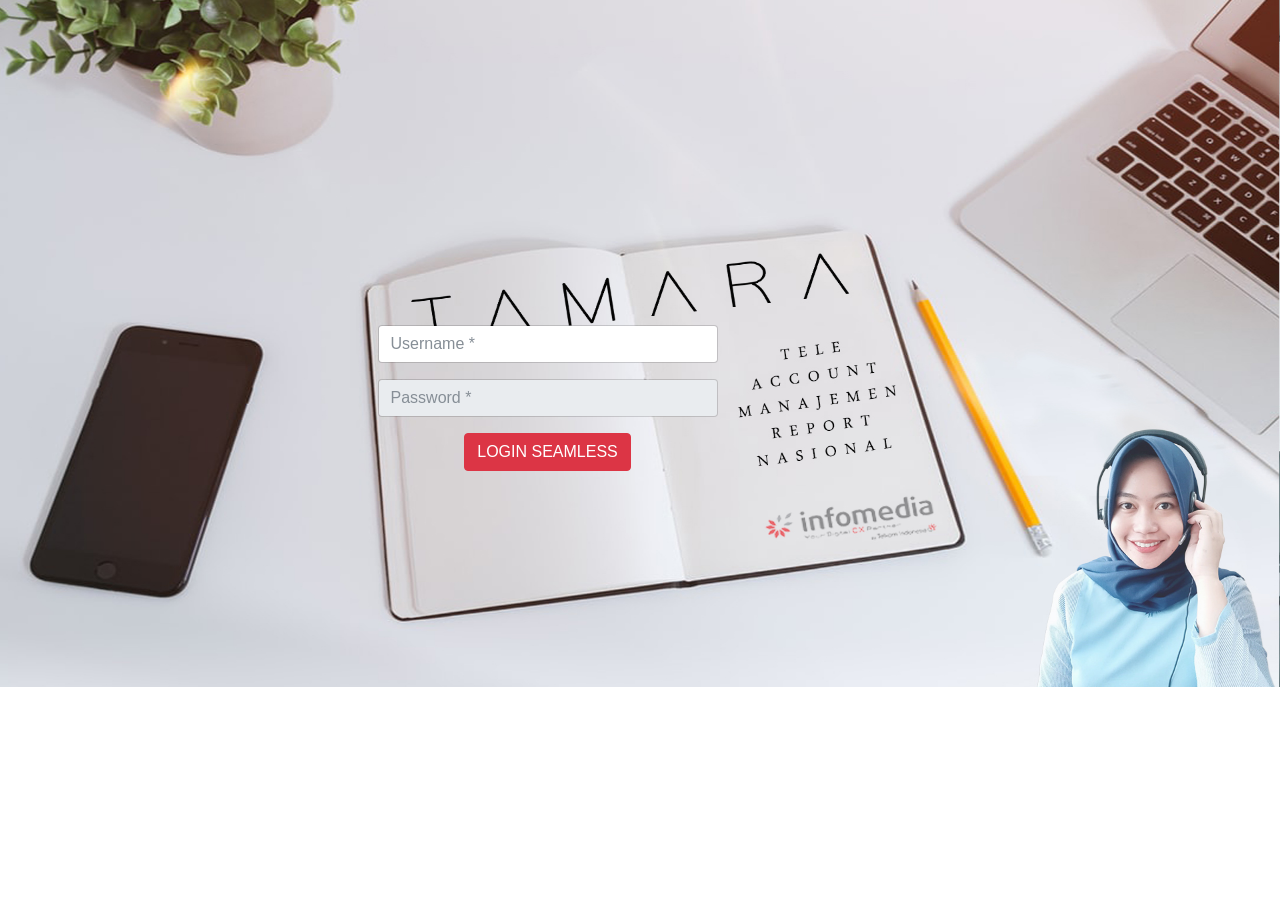
<file: index2.html>
<!DOCTYPE html>
<html lang="en">

  <head>

    <meta charset="utf-8">
    <meta name="viewport" content="width=device-width, initial-scale=1, shrink-to-fit=no">
	<link rel="icon" type="image/png" href="assets/img/Infomedia.ico">
    <meta name="description" content="">
    <meta name="author" content="">

    <title>App TAM Seamless</title>

    <!-- Bootstrap core CSS -->
    <link href="agency/css/bootstrap.min.css" rel="stylesheet">

    <!-- Custom fonts for this template -->
    <!--link href="agency/awesome/css/font-awesome.min.css" rel="stylesheet" type="text/css">
    <link href="https://fonts.googleapis.com/css?family=Montserrat:400,700" rel="stylesheet" type="text/css">
    <link href='https://fonts.googleapis.com/css?family=Kaushan+Script' rel='stylesheet' type='text/css'>
    <link href='https://fonts.googleapis.com/css?family=Droid+Serif:400,700,400italic,700italic' rel='stylesheet' type='text/css'>
    <link href='https://fonts.googleapis.com/css?family=Roboto+Slab:400,100,300,700' rel='stylesheet' type='text/css'>

    <!-- Custom styles for this template -->
    <link href="agency/css/agency.min.css" rel="stylesheet">

  </head>

  <body id="page-top">


    <!-- Header -->
    <header class="masthead" style="background-image:url(agency/img/wallpaper2.jpg);">
      <div class="container">
        <div class="intro-text">
          <div class="intro-lead-in"></div>
          
		  <div class="col-lg-12">
            <form id="login" action='./index.php' method='post' autocomplete="off">
              <div class="row">
				<div class="col-md-3">
				</div>
                <div class="col-md-4">
                  <div class="form-group">
                    <input class="form-control" name="username" type="text" placeholder="Username *" autocomplete="off" required data-validation-required-message="Please enter your username.">
                    <p class="help-block text-danger"></p>
                  </div>
                  <div class="form-group">
                    <input class="form-control" name="password" type="password" placeholder="Password *" autocomplete="off" required readonly onfocus="$(this).removeAttr('readonly');" data-validation-required-message="Please enter your password.">
                    <p class="help-block text-danger"></p>
                  </div>
				  <div class="form-group">
                    <button id="sendMessageButton" class="btn btn-danger" type="submit">LOGIN SEAMLESS</button>
                  </div>
                </div>
                <div class="col-md-5 text-left">
                  
                </div>
                <div class="clearfix"></div>
                
              </div>
            </form>
          </div>
        </div>
      </div>
    </header>


    <script src="agency/js/jquery.min.js"></script>
    <script src="agency/js/popper.min.js"></script>

    <!-- Plugin JavaScript -->
    <script src="agency/js/jquery.easing.min.js"></script>

  </body>

</html>
</file>
<file: agency/css/agency.min.css>
/*!
 * Start Bootstrap - Agency v4.0.0-beta (http://startbootstrap.com/template-overviews/agency)
 * Copyright 2013-2017 Start Bootstrap
 * Licensed under MIT (https://github.com/BlackrockDigital/startbootstrap-agency/blob/master/LICENSE)
 */body{overflow-x:hidden;font-family:'Roboto Slab','Helvetica Neue',Helvetica,Arial,sans-serif}p{line-height:1.75}a{color:#fed136}a.active,a:active,a:focus,a:hover{color:#fec503}h1,h2,h3,h4,h5,h6{font-weight:700;font-family:Montserrat,'Helvetica Neue',Helvetica,Arial,sans-serif;text-transform:uppercase}section{padding:100px 0}section h2.section-heading{font-size:40px;margin-top:0;margin-bottom:15px}section h3.section-subheading{font-size:16px;font-weight:400;font-style:italic;margin-bottom:75px;text-transform:none;font-family:'Droid Serif','Helvetica Neue',Helvetica,Arial,sans-serif}@media (min-width:768px){section{padding:150px 0}}::-moz-selection{background:#fed136;text-shadow:none}::selection{background:#fed136;text-shadow:none}img::selection{background:0 0}img::-moz-selection{background:0 0}body{-webkit-tap-highlight-color:#fed136}#mainNav{background-color:#222}#mainNav .navbar-toggler{font-size:12px;right:0;padding:13px;text-transform:uppercase;color:#fff;border:0;background-color:#fed136;font-family:Montserrat,'Helvetica Neue',Helvetica,Arial,sans-serif;text-transform:uppercase}#mainNav .navbar-brand{color:#fed136;font-family:'Kaushan Script','Helvetica Neue',Helvetica,Arial,cursive}#mainNav .navbar-brand.active,#mainNav .navbar-brand:active,#mainNav .navbar-brand:focus,#mainNav .navbar-brand:hover{color:#fec503}#mainNav .navbar-nav .nav-item .nav-link{font-size:90%;font-weight:400;padding:.75em 0;letter-spacing:1px;color:#fff;font-family:Montserrat,'Helvetica Neue',Helvetica,Arial,sans-serif;text-transform:uppercase}#mainNav .navbar-nav .nav-item .nav-link.active,#mainNav .navbar-nav .nav-item .nav-link:hover{color:#fed136}@media (min-width:992px){#mainNav{padding-top:25px;padding-bottom:25px;-webkit-transition:padding-top .3s,padding-bottom .3s;-moz-transition:padding-top .3s,padding-bottom .3s;transition:padding-top .3s,padding-bottom .3s;border:none;background-color:transparent}#mainNav .navbar-brand{font-size:1.75em;-webkit-transition:all .3s;-moz-transition:all .3s;transition:all .3s}#mainNav .navbar-nav .nav-item .nav-link{padding:1.1em 1em!important}#mainNav.navbar-shrink{padding-top:0;padding-bottom:0;background-color:#222}#mainNav.navbar-shrink .navbar-brand{font-size:1.25em;padding:12px 0}}header.masthead{text-align:center;color:#fff;background-image:url(../img/header-bg.jpg);background-repeat:no-repeat;background-attachment:scroll;background-position:center center;-webkit-background-size:cover;-moz-background-size:cover;-o-background-size:cover;background-size:cover}header.masthead .intro-text{padding-top:150px;padding-bottom:100px}header.masthead .intro-text .intro-lead-in{font-size:22px;font-style:italic;line-height:22px;margin-bottom:25px;font-family:'Droid Serif','Helvetica Neue',Helvetica,Arial,sans-serif}header.masthead .intro-text .intro-heading{font-size:50px;font-weight:700;line-height:50px;margin-bottom:25px;font-family:Montserrat,'Helvetica Neue',Helvetica,Arial,sans-serif;text-transform:uppercase}@media (min-width:768px){header.masthead .intro-text{padding-top:300px;padding-bottom:200px}header.masthead .intro-text .intro-lead-in{font-size:40px;font-style:italic;line-height:40px;margin-bottom:25px;font-family:'Droid Serif','Helvetica Neue',Helvetica,Arial,sans-serif}header.masthead .intro-text .intro-heading{font-size:75px;font-weight:700;line-height:75px;margin-bottom:50px;font-family:Montserrat,'Helvetica Neue',Helvetica,Arial,sans-serif;text-transform:uppercase}}.service-heading{margin:15px 0;text-transform:none}#portfolio .portfolio-item{right:0;margin:0 0 15px}#portfolio .portfolio-item .portfolio-link{position:relative;display:block;max-width:400px;margin:0 auto;cursor:pointer}#portfolio .portfolio-item .portfolio-link .portfolio-hover{position:absolute;width:100%;height:100%;-webkit-transition:all ease .5s;-moz-transition:all ease .5s;transition:all ease .5s;opacity:0;background:rgba(254,209,54,.9)}#portfolio .portfolio-item .portfolio-link .portfolio-hover:hover{opacity:1}#portfolio .portfolio-item .portfolio-link .portfolio-hover .portfolio-hover-content{font-size:20px;position:absolute;top:50%;width:100%;height:20px;margin-top:-12px;text-align:center;color:#fff}#portfolio .portfolio-item .portfolio-link .portfolio-hover .portfolio-hover-content i{margin-top:-12px}#portfolio .portfolio-item .portfolio-link .portfolio-hover .portfolio-hover-content h3,#portfolio .portfolio-item .portfolio-link .portfolio-hover .portfolio-hover-content h4{margin:0}#portfolio .portfolio-item .portfolio-caption{max-width:400px;margin:0 auto;padding:25px;text-align:center;background-color:#fff}#portfolio .portfolio-item .portfolio-caption h4{margin:0;text-transform:none}#portfolio .portfolio-item .portfolio-caption p{font-size:16px;font-style:italic;margin:0;font-family:'Droid Serif','Helvetica Neue',Helvetica,Arial,sans-serif}#portfolio *{z-index:2}@media (min-width:767px){#portfolio .portfolio-item{margin:0 0 30px}}.portfolio-modal .modal-dialog{max-width:none;height:100%;margin:0}.portfolio-modal .modal-content{min-height:100%;padding:100px 0;text-align:center;border:none;border-radius:0;background-clip:border-box;-webkit-box-shadow:none;box-shadow:none}.portfolio-modal .modal-content h2{font-size:3em;margin-bottom:15px}.portfolio-modal .modal-content p{margin-bottom:30px}.portfolio-modal .modal-content p.item-intro{font-size:16px;font-style:italic;margin:20px 0 30px;font-family:'Droid Serif','Helvetica Neue',Helvetica,Arial,sans-serif}.portfolio-modal .modal-content ul.list-inline{margin-top:0;margin-bottom:30px}.portfolio-modal .modal-content img{margin-bottom:30px}.portfolio-modal .modal-content button{cursor:pointer}.portfolio-modal .close-modal{position:absolute;top:25px;right:25px;width:75px;height:75px;cursor:pointer;background-color:transparent}.portfolio-modal .close-modal:hover{opacity:.3}.portfolio-modal .close-modal .lr{z-index:1051;width:1px;height:75px;margin-left:35px;-webkit-transform:rotate(45deg);-ms-transform:rotate(45deg);transform:rotate(45deg);background-color:#222}.portfolio-modal .close-modal .lr .rl{z-index:1052;width:1px;height:75px;-webkit-transform:rotate(90deg);-ms-transform:rotate(90deg);transform:rotate(90deg);background-color:#222}.portfolio-modal .modal-backdrop{display:none;opacity:0}.timeline{position:relative;padding:0;list-style:none}.timeline:before{position:absolute;top:0;bottom:0;left:40px;width:2px;margin-left:-1.5px;content:'';background-color:#f1f1f1}.timeline>li{position:relative;min-height:50px;margin-bottom:50px}.timeline>li:after,.timeline>li:before{display:table;content:' '}.timeline>li:after{clear:both}.timeline>li .timeline-panel{position:relative;float:right;width:100%;padding:0 20px 0 100px;text-align:left}.timeline>li .timeline-panel:before{right:auto;left:-15px;border-right-width:15px;border-left-width:0}.timeline>li .timeline-panel:after{right:auto;left:-14px;border-right-width:14px;border-left-width:0}.timeline>li .timeline-image{position:absolute;z-index:100;left:0;width:80px;height:80px;margin-left:0;text-align:center;color:#fff;border:7px solid #f1f1f1;border-radius:100%;background-color:#fed136}.timeline>li .timeline-image h4{font-size:10px;line-height:14px;margin-top:12px}.timeline>li.timeline-inverted>.timeline-panel{float:right;padding:0 20px 0 100px;text-align:left}.timeline>li.timeline-inverted>.timeline-panel:before{right:auto;left:-15px;border-right-width:15px;border-left-width:0}.timeline>li.timeline-inverted>.timeline-panel:after{right:auto;left:-14px;border-right-width:14px;border-left-width:0}.timeline>li:last-child{margin-bottom:0}.timeline .timeline-heading h4{margin-top:0;color:inherit}.timeline .timeline-heading h4.subheading{text-transform:none}.timeline .timeline-body>p,.timeline .timeline-body>ul{margin-bottom:0}@media (min-width:768px){.timeline:before{left:50%}.timeline>li{min-height:100px;margin-bottom:100px}.timeline>li .timeline-panel{float:left;width:41%;padding:0 20px 20px 30px;text-align:right}.timeline>li .timeline-image{left:50%;width:100px;height:100px;margin-left:-50px}.timeline>li .timeline-image h4{font-size:13px;line-height:18px;margin-top:16px}.timeline>li.timeline-inverted>.timeline-panel{float:right;padding:0 30px 20px 20px;text-align:left}}@media (min-width:992px){.timeline>li{min-height:150px}.timeline>li .timeline-panel{padding:0 20px 20px}.timeline>li .timeline-image{width:150px;height:150px;margin-left:-75px}.timeline>li .timeline-image h4{font-size:18px;line-height:26px;margin-top:30px}.timeline>li.timeline-inverted>.timeline-panel{padding:0 20px 20px}}@media (min-width:1200px){.timeline>li{min-height:170px}.timeline>li .timeline-panel{padding:0 20px 20px 100px}.timeline>li .timeline-image{width:170px;height:170px;margin-left:-85px}.timeline>li .timeline-image h4{margin-top:40px}.timeline>li.timeline-inverted>.timeline-panel{padding:0 100px 20px 20px}}.team-member{margin-bottom:50px;text-align:center}.team-member img{width:225px;height:225px;border:7px solid #fff}.team-member h4{margin-top:25px;margin-bottom:0;text-transform:none}.team-member p{margin-top:0}section#contact{background-color:#222;background-image:url(../img/map-image.png);background-repeat:no-repeat;background-position:center}section#contact .section-heading{color:#fff}section#contact .form-group{margin-bottom:25px}section#contact .form-group input,section#contact .form-group textarea{padding:20px}section#contact .form-group input.form-control{height:auto}section#contact .form-group textarea.form-control{height:236px}section#contact .form-control:focus{border-color:#fed136;box-shadow:none}section#contact ::-webkit-input-placeholder{font-weight:700;color:#eee;font-family:Montserrat,'Helvetica Neue',Helvetica,Arial,sans-serif;text-transform:uppercase}section#contact :-moz-placeholder{font-weight:700;color:#eee;font-family:Montserrat,'Helvetica Neue',Helvetica,Arial,sans-serif;text-transform:uppercase}section#contact ::-moz-placeholder{font-weight:700;color:#eee;font-family:Montserrat,'Helvetica Neue',Helvetica,Arial,sans-serif;text-transform:uppercase}section#contact :-ms-input-placeholder{font-weight:700;color:#eee;font-family:Montserrat,'Helvetica Neue',Helvetica,Arial,sans-serif;text-transform:uppercase}section#contact .text-danger{color:#e74c3c}footer{padding:25px 0;text-align:center}footer span.copyright{font-size:90%;line-height:40px;text-transform:none;font-family:Montserrat,'Helvetica Neue',Helvetica,Arial,sans-serif;text-transform:uppercase}footer ul.quicklinks{font-size:90%;line-height:40px;margin-bottom:0;text-transform:none;font-family:Montserrat,'Helvetica Neue',Helvetica,Arial,sans-serif;text-transform:uppercase}ul.social-buttons{margin-bottom:0}ul.social-buttons li a{font-size:20px;line-height:40px;display:block;width:40px;height:40px;-webkit-transition:all .3s;-moz-transition:all .3s;transition:all .3s;color:#fff;border-radius:100%;outline:0;background-color:#222}ul.social-buttons li a:active,ul.social-buttons li a:focus,ul.social-buttons li a:hover{background-color:#fed136}.text-primary{color:#fed136!important}.btn-primary{font-weight:700;color:#fff;border-color:#fed136;background-color:#fed136;font-family:Montserrat,'Helvetica Neue',Helvetica,Arial,sans-serif;text-transform:uppercase}.btn-primary.focus,.btn-primary:focus{color:#fff;border-color:#b48b01;background-color:#fec503}.btn-primary:hover{color:#fff;border-color:#f6bf01;background-color:#fec503}.btn-primary.active,.btn-primary:active,.open>.btn-primary.dropdown-toggle{color:#fff;border-color:#f6bf01;background-color:#fec503}.btn-primary.active.focus,.btn-primary.active:focus,.btn-primary.active:hover,.btn-primary:active.focus,.btn-primary:active:focus,.btn-primary:active:hover,.open>.btn-primary.dropdown-toggle.focus,.open>.btn-primary.dropdown-toggle:focus,.open>.btn-primary.dropdown-toggle:hover{color:#fff;border-color:#b48b01;background-color:#dcab01}.btn-primary.active,.btn-primary:active,.open>.btn-primary.dropdown-toggle{background-image:none}.btn-primary.disabled.focus,.btn-primary.disabled:focus,.btn-primary.disabled:hover,.btn-primary[disabled].focus,.btn-primary[disabled]:focus,.btn-primary[disabled]:hover,fieldset[disabled] .btn-primary.focus,fieldset[disabled] .btn-primary:focus,fieldset[disabled] .btn-primary:hover{border-color:#fed136;background-color:#fed136}.btn-primary .badge{color:#fed136;background-color:#fff}.btn-xl{font-size:18px;font-weight:700;padding:20px 40px;border-radius:3px;color:#fff;border-color:#fed136;background-color:#fed136;font-family:Montserrat,'Helvetica Neue',Helvetica,Arial,sans-serif;text-transform:uppercase}.btn-xl.focus,.btn-xl:focus{color:#fff;border-color:#b48b01;background-color:#fec503}.btn-xl:hover{color:#fff;border-color:#f6bf01;background-color:#fec503}.btn-xl.active,.btn-xl:active,.open>.btn-xl.dropdown-toggle{color:#fff;border-color:#f6bf01;background-color:#fec503}.btn-xl.active.focus,.btn-xl.active:focus,.btn-xl.active:hover,.btn-xl:active.focus,.btn-xl:active:focus,.btn-xl:active:hover,.open>.btn-xl.dropdown-toggle.focus,.open>.btn-xl.dropdown-toggle:focus,.open>.btn-xl.dropdown-toggle:hover{color:#fff;border-color:#b48b01;background-color:#dcab01}.btn-xl.active,.btn-xl:active,.open>.btn-xl.dropdown-toggle{background-image:none}.btn-xl.disabled.focus,.btn-xl.disabled:focus,.btn-xl.disabled:hover,.btn-xl[disabled].focus,.btn-xl[disabled]:focus,.btn-xl[disabled]:hover,fieldset[disabled] .btn-xl.focus,fieldset[disabled] .btn-xl:focus,fieldset[disabled] .btn-xl:hover{border-color:#fed136;background-color:#fed136}.btn-xl .badge{color:#fed136;background-color:#fff}
</file>
